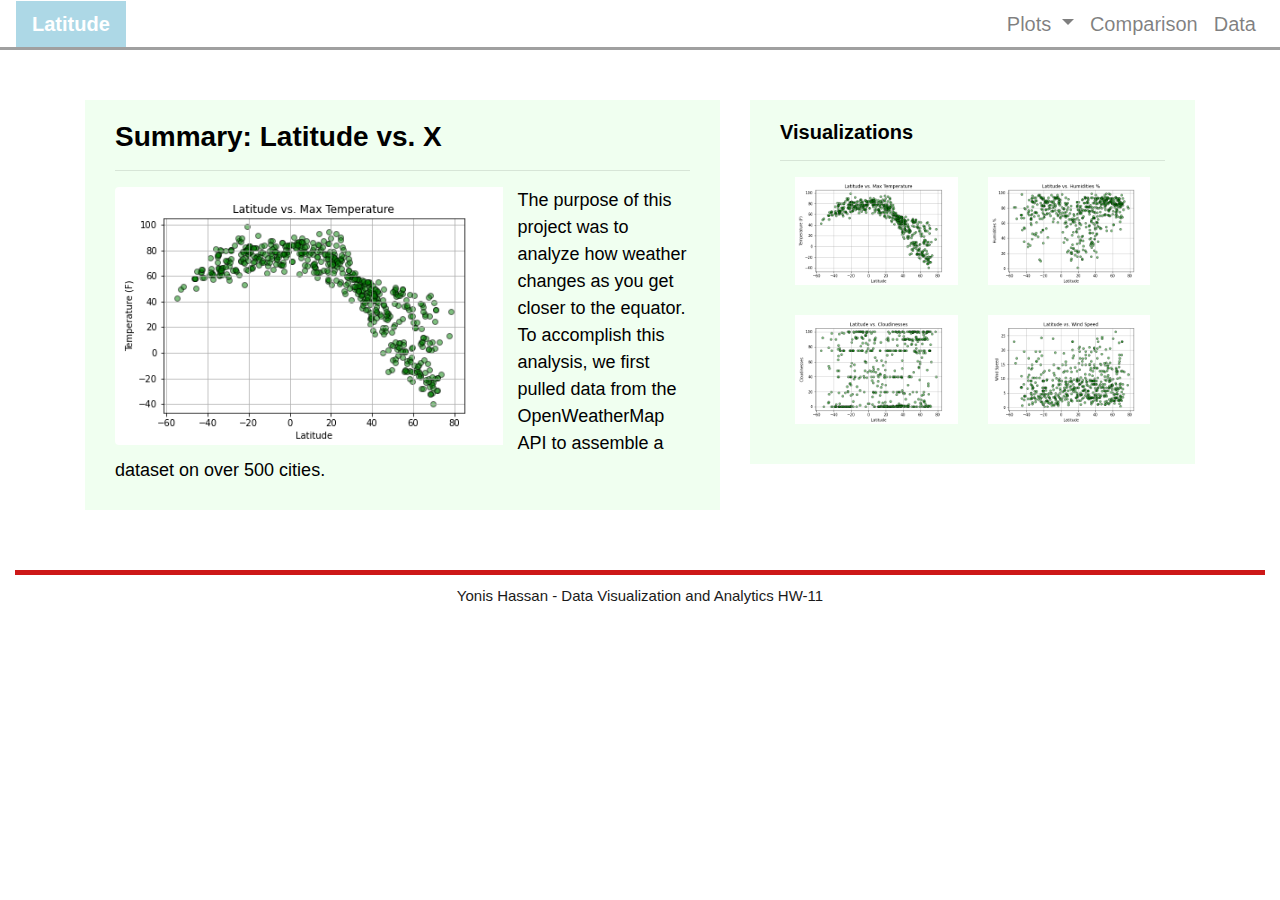
<file: index.html>
<!DOCTYPE html>
<html>

<head>
  <meta charset="utf-8" />
  <title>Weather Dashboard</title>
  <link rel="stylesheet" href="https://stackpath.bootstrapcdn.com/bootstrap/4.3.1/css/bootstrap.min.css" integrity="sha384-ggOyR0iXCbMQv3Xipma34MD+dH/1fQ784/j6cY/iJTQUOhcWr7x9JvoRxT2MZw1T" crossorigin="anonymous">
  <link rel="stylesheet" href="style.css">
</head>

<body>

 <!-- Bootstrap JaveScript online resource  -->
  <script src="https://code.jquery.com/jquery-3.2.1.slim.min.js" integrity="sha384-KJ3o2DKtIkvYIK3UENzmM7KCkRr/rE9/Qpg6aAZGJwFDMVNA/GpGFF93hXpG5KkN"
    crossorigin="anonymous"></script>
  <script src="https://cdnjs.cloudflare.com/ajax/libs/popper.js/1.12.9/umd/popper.min.js" integrity="sha384-ApNbgh9B+Y1QKtv3Rn7W3mgPxhU9K/ScQsAP7hUibX39j7fakFPskvXusvfa0b4Q"
    crossorigin="anonymous"></script>
  <script src="https://maxcdn.bootstrapcdn.com/bootstrap/4.0.0/js/bootstrap.min.js" integrity="sha384-JZR6Spejh4U02d8jOt6vLEHfe/JQGiRRSQQxSfFWpi1MquVdAyjUar5+76PVCmYl"
    crossorigin="anonymous"></script>

<!-- Navigation Section -->
      <div class="navigation">
        <nav class="navbar navbar-expand-lg navbar-light">
          <a class="navbar-brand" style="background-color: lightblue;" href="index.html">Latitude</a>
          <button class="navbar-toggler  border border-white" type="button" data-toggle="collapse"
            data-target="#navbarNavDropdown" aria-controls="navbarNavDropdown" aria-expanded="false"
            aria-label="Toggle navigation">
            <span class="navbar-toggler-icon"></span>
          </button>
          <div class="collapse navbar-collapse" id="navbarNavDropdown">
            <ul class="navbar-nav ml-auto">
              <li class="nav-item dropdown">
                <a class="nav-link dropdown-toggle" href="#" id="navbarDropdownMenuLink" data-toggle="dropdown"
                  aria-haspopup="true" aria-expanded="false">
                  Plots
                </a>
                <div class="dropdown-menu" aria-labelledby="navbarDropdownMenuLink">
                  <a class="dropdown-item" href="html/max_temp.html">Max Temperature</a>
                  <a class="dropdown-item" href="html/humidity.html">Humidity</a>
                  <a class="dropdown-item" href="html/cloudiness.html">Cloudiness</a>
                  <a class="dropdown-item" href="html/wind_speed.html">Wind Speed</a>
                </div>
              </li>
              <li class="nav-item">
                <a class="nav-link" href="/html/comparisons.html">Comparison</a>
              </li>
              <li class="nav-item">
                <a class="nav-link" href="html/data.html">Data</a>
              </li>
            </ul>
          </div>
        </nav>
      </div>


  <!-- Page Section -->
  <div class="container">
    <div class="row">
      <div class="col-xl-7 col-lg-12">

        <!-- Left box  -->
        <div class="box">
          <h3 class="title">Summary: Latitude vs. X</h3>
          <hr>
          <img src="Img/Lat_Vs_Max_Temp.png" class="vizualization rounded float-left" alt=" Latitude Vs Max Temperature">
          <p>The purpose of this project was to analyze how weather changes as you get closer to the equator. To
            accomplish this analysis, we first pulled data from the OpenWeatherMap API to assemble a dataset on over
            500 cities.</p>
        </div>
      </div>

  <!-- Visualization Box -->

      <div class="col-xl-5 col-lg-12">
        <div class="box">
          <h5 class="title">Visualizations</h5>
          <hr>
          <div class="container">
            <div class="row" style="padding-bottom: 30px;">
              <div class="col-6">
                <a href="html/max_temp.html">
                  <img class="panel" src="Img/Lat_Vs_Max_Temp.png" alt="Lat Vs Max Temperature img">
                </a>
              </div>
              <div class="col-6">
                <a href="html/humidity.html">
                  <img class="panel" src="Img/Lat_Vs_Humidities.png" alt=" Lat Vs Humidity img">
                </a>
              </div>
            </div>

            <div class="row" style="padding-bottom: 30px;">
              <div class="col-6">
                <a href="html/cloudiness.html">
                  <img class="panel" src="Img/Lat_Vs_Cloudinesses.png" alt=" Lat Vs Cloudiness img">
                </a>
              </div>
              <div class="col-6">
                <a href="html/wind_speed.html">
                  <img class="panel" src="Img/Lat_Vs_Wind Speed.png" alt="Lat Vs Wind Speed img">
                </a>
              </div>
            </div>
          </div>
        </div>
      </div>
    </div>
  </div>



<!-- footer -->
<div class="col-sm">
  <footer>
  <div class="footer"> Yonis Hassan - Data Visualization and Analytics HW-11 </div>
</div>
</footer>
</body>

</html>
</file>
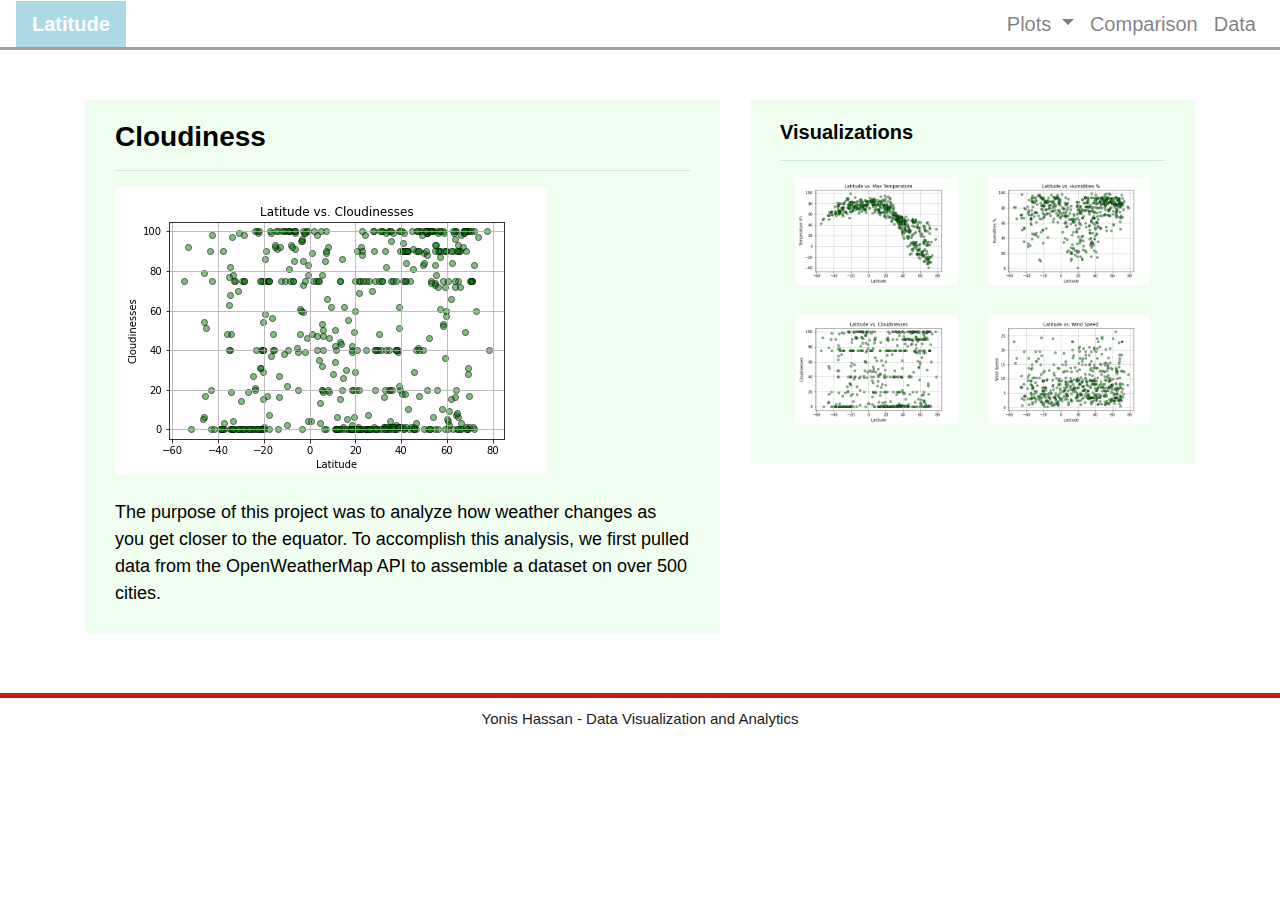
<file: html/cloudiness.html>
<!DOCTYPE html>
<html>

<head>
  <meta charset="utf-8" />
  <title>Weather Dashboard</title>
  <link rel="stylesheet" href="https://stackpath.bootstrapcdn.com/bootstrap/4.3.1/css/bootstrap.min.css"
    integrity="sha384-ggOyR0iXCbMQv3Xipma34MD+dH/1fQ784/j6cY/iJTQUOhcWr7x9JvoRxT2MZw1T" crossorigin="anonymous">
  <link rel="stylesheet" href="../style.css">
</head>

<body>

  <!-- Bootstrap JaveScript online resource  -->
  <script src="https://code.jquery.com/jquery-3.2.1.slim.min.js"
    integrity="sha384-KJ3o2DKtIkvYIK3UENzmM7KCkRr/rE9/Qpg6aAZGJwFDMVNA/GpGFF93hXpG5KkN"
    crossorigin="anonymous"></script>
  <script src="https://cdnjs.cloudflare.com/ajax/libs/popper.js/1.12.9/umd/popper.min.js"
    integrity="sha384-ApNbgh9B+Y1QKtv3Rn7W3mgPxhU9K/ScQsAP7hUibX39j7fakFPskvXusvfa0b4Q"
    crossorigin="anonymous"></script>
  <script src="https://maxcdn.bootstrapcdn.com/bootstrap/4.0.0/js/bootstrap.min.js"
    integrity="sha384-JZR6Spejh4U02d8jOt6vLEHfe/JQGiRRSQQxSfFWpi1MquVdAyjUar5+76PVCmYl"
    crossorigin="anonymous"></script>

  <!-- Navigation Section -->
  <div class="navigation">
    <nav class="navbar navbar-expand-lg navbar-light">
      <a class="navbar-brand" style="background-color: lightblue;" href="../index.html">Latitude</a>
      <button class="navbar-toggler  border border-white" type="button" data-toggle="collapse"
        data-target="#navbarNavDropdown" aria-controls="navbarNavDropdown" aria-expanded="false"
        aria-label="Toggle navigation">
        <span class="navbar-toggler-icon"></span>
      </button>
      <div class="collapse navbar-collapse" id="navbarNavDropdown">
        <ul class="navbar-nav ml-auto">
          <li class="nav-item dropdown">
            <a class="nav-link dropdown-toggle" href="#" id="navbarDropdownMenuLink" data-toggle="dropdown"
              aria-haspopup="true" aria-expanded="false">
              Plots
            </a>
            <div class="dropdown-menu" aria-labelledby="navbarDropdownMenuLink">
              <a class="dropdown-item" href="max_temp.html">Max Temperature</a>
              <a class="dropdown-item" href="humidity.html">Humidity</a>
              <a class="dropdown-item" href="cloudiness.html">Cloudiness</a>
              <a class="dropdown-item" href="wind_speed.html">Wind Speed</a>
            </div>
          </li>
          <li class="nav-item">
            <a class="nav-link" href="comparisons.html">Comparison</a>
          </li>
          <li class="nav-item">
            <a class="nav-link" href="data.html">Data</a>
          </li>
        </ul>
      </div>
    </nav>
  </div>

<!-- Page Section -->
<div class="container">
  <div class="row">
    <div class="col-lg-7 col-md-12">

<!-- Main Box  -->
      <div class="box">
        <h3 class="title">Cloudiness</h3>
        <hr/>
        <figure class="figure">
          <img src="../Img/Lat_Vs_Cloudinesses.png" class="figure-img img-fluid rounded" alt="Cloudiness Graph"/>
        </figure>  
          <p>The purpose of this project was to analyze how weather changes as you get closer to the equator. To
          accomplish this analysis, we first pulled data from the OpenWeatherMap API to assemble a dataset on over
          500 cities.
        </p>
      </div>
    </div> 
    


<!--  Small Box gride -->
    <div class="col-lg-5 col-md-12">
      <div class="box">
        <h5 class="title">Visualizations</h5>
        <hr>
        <div class="container">
          <div class="row" style="padding-bottom: 30px;">
            <div class="col-6">
              <a href="max_temp.html">
                <img class="panel" src="../Img/Lat_Vs_Max_Temp.png" alt="Lat Vs Max Temperature img">
              </a>
            </div>
            <div class="col-6">
              <a href="humidity.html">
                <img class="panel" src="../Img/Lat_Vs_Humidities.png" alt=" Lat Vs Humidity img">
              </a>
            </div>
          </div>

          <div class="row" style="padding-bottom: 30px;">
            <div class="col-6">
              <a href="cloudiness.html">
                <img class="panel" src="../Img/Lat_Vs_Cloudinesses.png" alt=" Lat Vs Cloudiness img">
              </a>
            </div>
            <div class="col-6">
              <a href="wind_speed.html">
                <img class="panel" src="../Img/Lat_Vs_Wind Speed.png" alt="Lat Vs Wind Speed img">
              </a>
            </div>
          </div>

          
        </div>
      </div>
    </div>

  </div>
</div>  





<!-- Foot note -->

  <footer>
    <div class="footer"> Yonis Hassan - Data Visualization and Analytics </div>
  </footer>

  </body>
  
  </html>
</file>
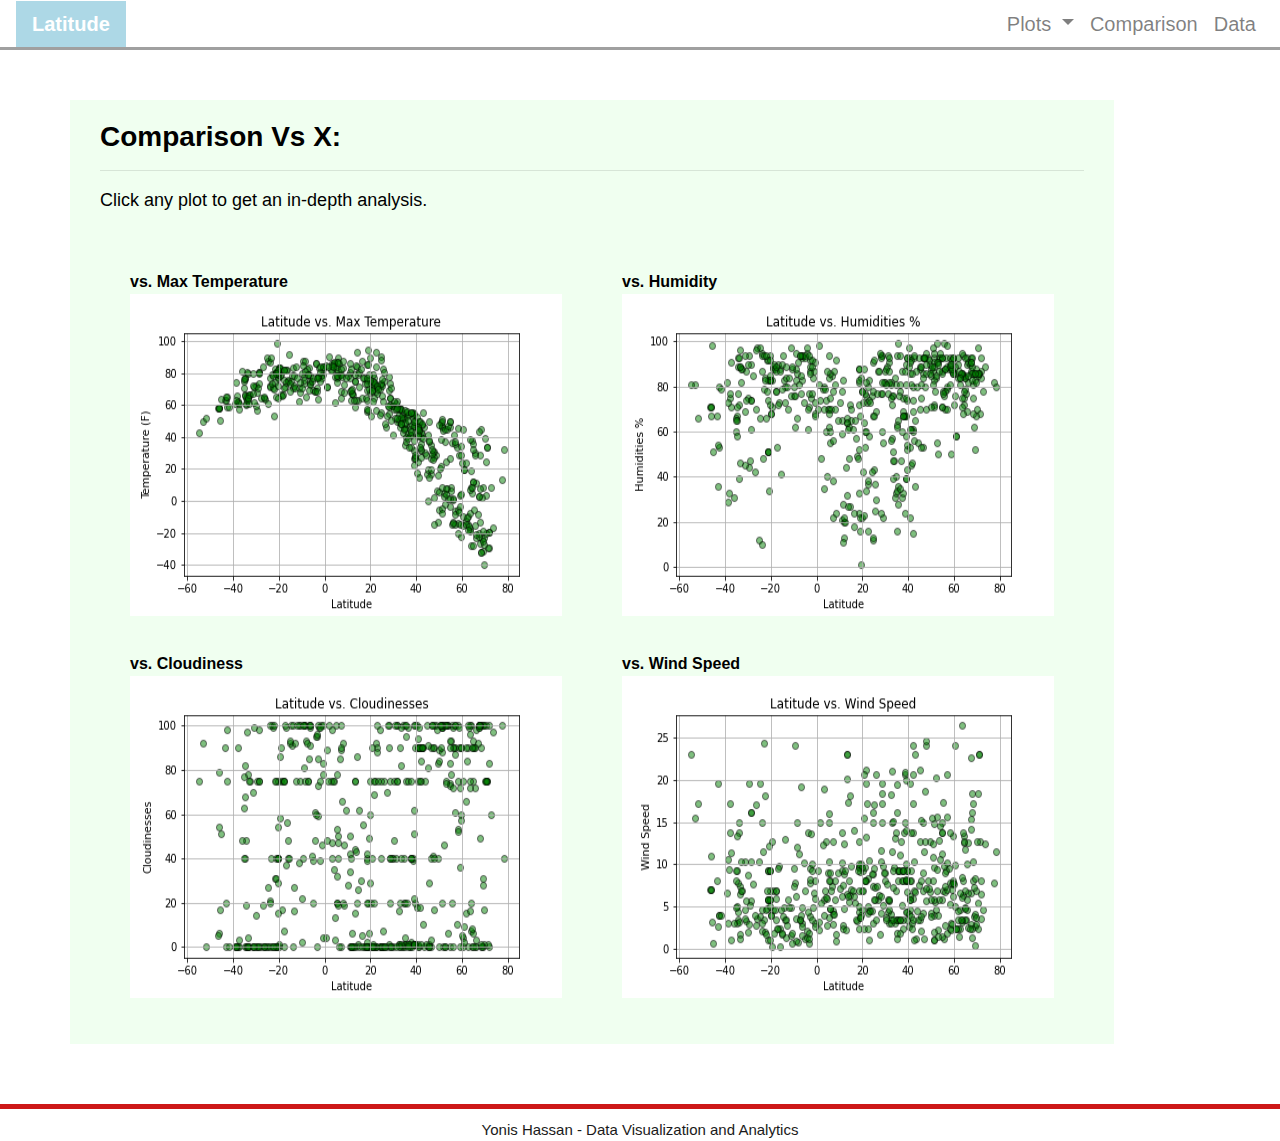
<file: html/comparisons.html>
<!DOCTYPE html>
<html>

<head>
  <meta charset="utf-8" />
  <title>Weather Dashboard</title>
  <link rel="stylesheet" href="https://stackpath.bootstrapcdn.com/bootstrap/4.3.1/css/bootstrap.min.css"
    integrity="sha384-ggOyR0iXCbMQv3Xipma34MD+dH/1fQ784/j6cY/iJTQUOhcWr7x9JvoRxT2MZw1T" crossorigin="anonymous">
  <link rel="stylesheet" href="../style.css">
</head>

<body>

  <!-- Bootstrap JaveScript online resource  -->
  <script src="https://code.jquery.com/jquery-3.2.1.slim.min.js"
    integrity="sha384-KJ3o2DKtIkvYIK3UENzmM7KCkRr/rE9/Qpg6aAZGJwFDMVNA/GpGFF93hXpG5KkN"
    crossorigin="anonymous"></script>
  <script src="https://cdnjs.cloudflare.com/ajax/libs/popper.js/1.12.9/umd/popper.min.js"
    integrity="sha384-ApNbgh9B+Y1QKtv3Rn7W3mgPxhU9K/ScQsAP7hUibX39j7fakFPskvXusvfa0b4Q"
    crossorigin="anonymous"></script>
  <script src="https://maxcdn.bootstrapcdn.com/bootstrap/4.0.0/js/bootstrap.min.js"
    integrity="sha384-JZR6Spejh4U02d8jOt6vLEHfe/JQGiRRSQQxSfFWpi1MquVdAyjUar5+76PVCmYl"
    crossorigin="anonymous"></script>

  <!-- Navigation Section -->
  <div class="navigation">
    <nav class="navbar navbar-expand-lg navbar-light">
      <a class="navbar-brand" style="background-color: lightblue;" href="../index.html">Latitude</a>
      <button class="navbar-toggler  border border-white" type="button" data-toggle="collapse"
        data-target="#navbarNavDropdown" aria-controls="navbarNavDropdown" aria-expanded="false"
        aria-label="Toggle navigation">
        <span class="navbar-toggler-icon"></span>
      </button>
      <div class="collapse navbar-collapse" id="navbarNavDropdown">
        <ul class="navbar-nav ml-auto">
          <li class="nav-item dropdown">
            <a class="nav-link dropdown-toggle" href="#" id="navbarDropdownMenuLink" data-toggle="dropdown"
              aria-haspopup="true" aria-expanded="false">
              Plots
            </a>
            <div class="dropdown-menu" aria-labelledby="navbarDropdownMenuLink">
              <a class="dropdown-item" href="max_temp.html">Max Temperature</a>
              <a class="dropdown-item" href="humidity.html">Humidity</a>
              <a class="dropdown-item" href="cloudiness.html">Cloudiness</a>
              <a class="dropdown-item" href="wind_speed.html">Wind Speed</a>
            </div>
          </li>
          <li class="nav-item">
            <a class="nav-link" href="comparisons.html">Comparison</a>
          </li>
          <li class="nav-item">
            <a class="nav-link" href="data.html">Data</a>
          </li>
        </ul>
      </div>
    </nav>
  </div

 <!--  -->
<!-- Page section  -->
<div class="container">
    <div class="row">
        <div>
            <!-- Left box  -->
            <div class="box">
                <h3 class="title">Comparison Vs X:</h3>
                <hr>
                <p>Click any plot to get an in-depth analysis.</p>

                <div class="container" style="padding-bottom: 40px;">
                    <div class="row">
                        <div class="col-lg-6" style="padding: 30px;">
                            <div class="title">vs. Max Temperature</div>
                            <a href="max_temp.html">
                                <img class="panel" src="../Img/Lat_Vs_Max_Temp.png" alt="Max Temperature Image">
                            </a>
                        </div>
                        <div class="col-lg-6" style="padding: 30px;">
                            <div class="title">vs. Humidity</div>
                            <a href="humidity.html">
                                <img class="panel" src="../Img/Lat_Vs_Humidities.png" alt="Humidity Graph">
                            </a>
                        </div>
                    </div>

                    <div class="row">
                        <div class="col-lg-6" style="padding: 30px;">
                            <div class="title">vs. Cloudiness</div>
                            <a href="cloudiness.html">
                                <img class="panel" src="../Img/Lat_Vs_Cloudinesses.png" alt="Cloudiness Graph">
                            </a>

                        </div>
                        <div class="col-lg-6" style="padding: 30px;">
                            <div class="title">vs. Wind Speed</div>
                            <a href="wind_speed.html">
                                <img class="panel" src="../Img/Lat_Vs_Wind Speed.png" alt="Wind Speed Graph">
                            </a>
                        </div>
                    </div>
                </div>
            </div>
        </div>
    </div>
</div> 




<!-- Foot note -->

<footer>
  <div class="footer"> Yonis Hassan - Data Visualization and Analytics </div>
</footer>

</body>

</html>
</file>
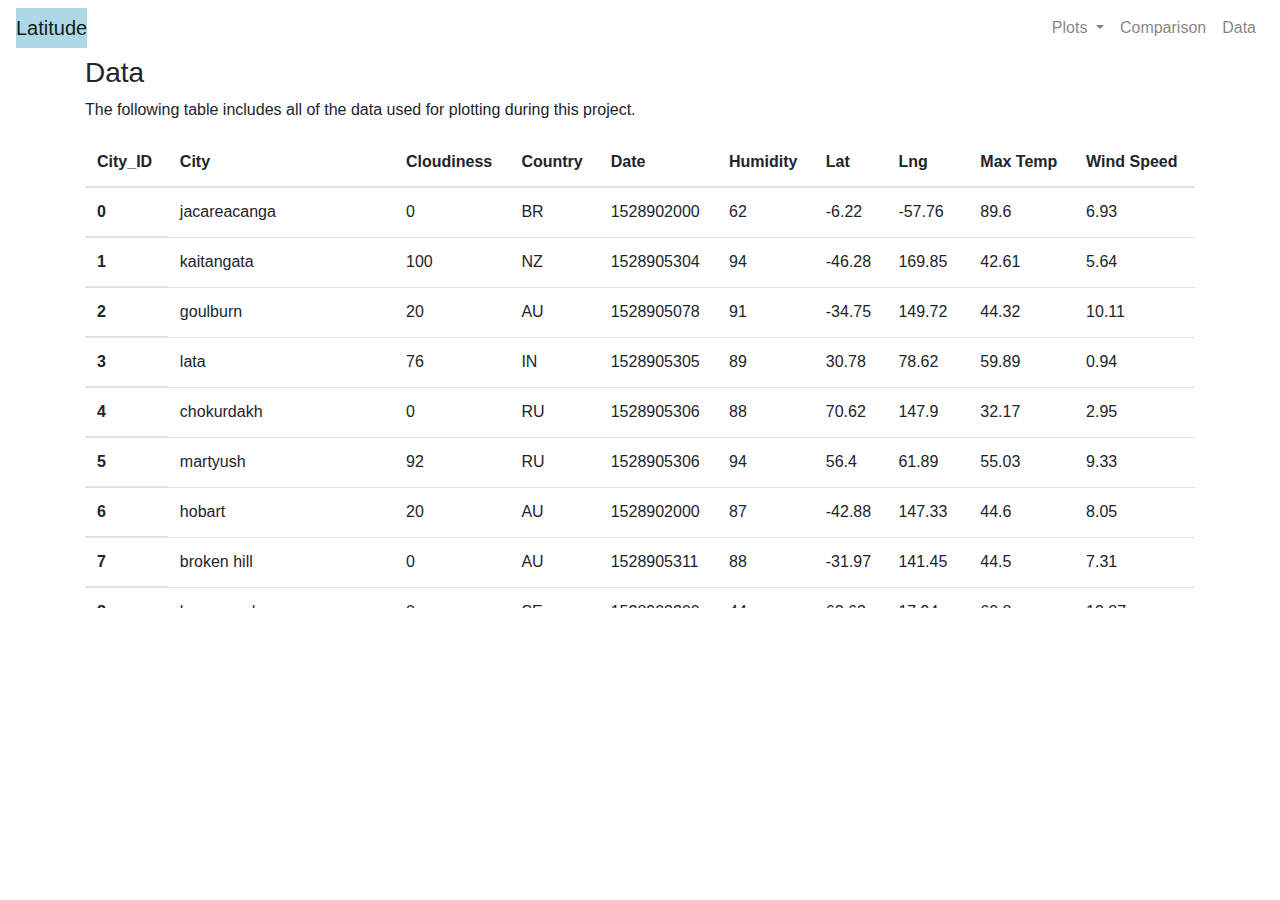
<file: html/data.html>
<!DOCTYPE html>
<html>

<head>
  <meta charset="utf-8" />
  <title>Weather Dashboard</title>
  <link rel="stylesheet" href="https://stackpath.bootstrapcdn.com/bootstrap/4.3.1/css/bootstrap.min.css"
    integrity="sha384-ggOyR0iXCbMQv3Xipma34MD+dH/1fQ784/j6cY/iJTQUOhcWr7x9JvoRxT2MZw1T" crossorigin="anonymous">
</head>

<body>

  <!-- Bootstrap JaveScript online resource  -->
  <script src="https://code.jquery.com/jquery-3.2.1.slim.min.js"
    integrity="sha384-KJ3o2DKtIkvYIK3UENzmM7KCkRr/rE9/Qpg6aAZGJwFDMVNA/GpGFF93hXpG5KkN"
    crossorigin="anonymous"></script>
  <script src="https://cdnjs.cloudflare.com/ajax/libs/popper.js/1.12.9/umd/popper.min.js"
    integrity="sha384-ApNbgh9B+Y1QKtv3Rn7W3mgPxhU9K/ScQsAP7hUibX39j7fakFPskvXusvfa0b4Q"
    crossorigin="anonymous"></script>
  <script src="https://maxcdn.bootstrapcdn.com/bootstrap/4.0.0/js/bootstrap.min.js"
    integrity="sha384-JZR6Spejh4U02d8jOt6vLEHfe/JQGiRRSQQxSfFWpi1MquVdAyjUar5+76PVCmYl"
    crossorigin="anonymous"></script>

  <!-- Navigation Section -->
  <div class="navigation">
    <nav class="navbar navbar-expand-lg navbar-light">
      <a class="navbar-brand" style="background-color: lightblue;" href="../index.html">Latitude</a>
      <button class="navbar-toggler  border border-white" type="button" data-toggle="collapse"
        data-target="#navbarNavDropdown" aria-controls="navbarNavDropdown" aria-expanded="false"
        aria-label="Toggle navigation">
        <span class="navbar-toggler-icon"></span>
      </button>
      <div class="collapse navbar-collapse" id="navbarNavDropdown">
        <ul class="navbar-nav ml-auto">
          <li class="nav-item dropdown">
            <a class="nav-link dropdown-toggle" href="#" id="navbarDropdownMenuLink" data-toggle="dropdown"
              aria-haspopup="true" aria-expanded="false">
              Plots
            </a>
            <div class="dropdown-menu" aria-labelledby="navbarDropdownMenuLink">
              <a class="dropdown-item" href="max_temp.html">Max Temperature</a>
              <a class="dropdown-item" href="humidity.html">Humidity</a>
              <a class="dropdown-item" href="cloudiness.html">Cloudiness</a>
              <a class="dropdown-item" href="wind_speed.html">Wind Speed</a>
            </div>
          </li>
          <li class="nav-item">
            <a class="nav-link" href="comparisons.html">Comparison</a>
          </li>
          <li class="nav-item">
            <a class="nav-link" href="data.html">Data</a>
          </li>
        </ul>
      </div>
    </nav>
  </div>


<!-- used pandas df to create the html tb -->
<div class="container">
  <div class="box">
    <h3 class="title">Data</h3>
    <p>The following table includes all of the data used for plotting during this project.</p>
    <div class="table-responsive" style="overflow-x:auto; overflow-y:auto; max-height:470px; max-width: auto;">
      <table class="table table-striped">
        <thead>
        <thead>
          <tr style="text-align: center;">
          <tr>
            <th>City_ID</th>
            <th>City</th>
            <th>Cloudiness</th>
            <th>Country</th>
            <th>Date</th>
            <th>Humidity</th>
            <th>Lat</th>
            <th>Lng</th>
            <th>Max Temp</th>
            <th>Wind Speed</th>
          <tr>
            <th>0</th>
            <td>jacareacanga</td>
            <td>0</td>
            <td>BR</td>
            <td>1528902000</td>
            <td>62</td>
            <td>-6.22</td>
            <td>-57.76</td>
            <td>89.6</td>
            <td>6.93</td>
          </tr>
          <tr>
            <th>1</th>
            <td>kaitangata</td>
            <td>100</td>
            <td>NZ</td>
            <td>1528905304</td>
            <td>94</td>
            <td>-46.28</td>
            <td>169.85</td>
            <td>42.61</td>
            <td>5.64</td>
          </tr>
          <tr>
            <th>2</th>
            <td>goulburn</td>
            <td>20</td>
            <td>AU</td>
            <td>1528905078</td>
            <td>91</td>
            <td>-34.75</td>
            <td>149.72</td>
            <td>44.32</td>
            <td>10.11</td>
          </tr>
          <tr>
            <th>3</th>
            <td>lata</td>
            <td>76</td>
            <td>IN</td>
            <td>1528905305</td>
            <td>89</td>
            <td>30.78</td>
            <td>78.62</td>
            <td>59.89</td>
            <td>0.94</td>
          </tr>
          <tr>
            <th>4</th>
            <td>chokurdakh</td>
            <td>0</td>
            <td>RU</td>
            <td>1528905306</td>
            <td>88</td>
            <td>70.62</td>
            <td>147.9</td>
            <td>32.17</td>
            <td>2.95</td>
          </tr>
          <tr>
            <th>5</th>
            <td>martyush</td>
            <td>92</td>
            <td>RU</td>
            <td>1528905306</td>
            <td>94</td>
            <td>56.4</td>
            <td>61.89</td>
            <td>55.03</td>
            <td>9.33</td>
          </tr>
          <tr>
            <th>6</th>
            <td>hobart</td>
            <td>20</td>
            <td>AU</td>
            <td>1528902000</td>
            <td>87</td>
            <td>-42.88</td>
            <td>147.33</td>
            <td>44.6</td>
            <td>8.05</td>
          </tr>
          <tr>
            <th>7</th>
            <td>broken hill</td>
            <td>0</td>
            <td>AU</td>
            <td>1528905311</td>
            <td>88</td>
            <td>-31.97</td>
            <td>141.45</td>
            <td>44.5</td>
            <td>7.31</td>
          </tr>
          <tr>
            <th>8</th>
            <td>harnosand</td>
            <td>0</td>
            <td>SE</td>
            <td>1528903200</td>
            <td>44</td>
            <td>62.63</td>
            <td>17.94</td>
            <td>60.8</td>
            <td>13.87</td>
          </tr>
          <tr>
            <th>9</th>
            <td>tuatapere</td>
            <td>0</td>
            <td>NZ</td>
            <td>1528905312</td>
            <td>100</td>
            <td>-46.13</td>
            <td>167.69</td>
            <td>38.92</td>
            <td>3.4</td>
          </tr>
          <tr>
            <th>10</th>
            <td>puerto ayora</td>
            <td>90</td>
            <td>EC</td>
            <td>1528902000</td>
            <td>69</td>
            <td>-0.74</td>
            <td>-90.35</td>
            <td>77.0</td>
            <td>13.87</td>
          </tr>
          <tr>
            <th>11</th>
            <td>havre-saint-pierre</td>
            <td>75</td>
            <td>CA</td>
            <td>1528902000</td>
            <td>58</td>
            <td>50.23</td>
            <td>-63.6</td>
            <td>53.6</td>
            <td>19.46</td>
          </tr>
          <tr>
            <th>12</th>
            <td>punta arenas</td>
            <td>0</td>
            <td>CL</td>
            <td>1528902000</td>
            <td>100</td>
            <td>-53.16</td>
            <td>-70.91</td>
            <td>35.6</td>
            <td>9.17</td>
          </tr>
          <tr>
            <th>13</th>
            <td>tasiilaq</td>
            <td>75</td>
            <td>GL</td>
            <td>1528901400</td>
            <td>60</td>
            <td>65.61</td>
            <td>-37.64</td>
            <td>39.2</td>
            <td>2.24</td>
          </tr>
          <tr>
            <th>14</th>
            <td>chapais</td>
            <td>40</td>
            <td>CA</td>
            <td>1528902000</td>
            <td>38</td>
            <td>49.78</td>
            <td>-74.86</td>
            <td>59.0</td>
            <td>10.29</td>
          </tr>
          <tr>
            <th>15</th>
            <td>avarua</td>
            <td>40</td>
            <td>CK</td>
            <td>1528902000</td>
            <td>56</td>
            <td>-21.21</td>
            <td>-159.78</td>
            <td>73.4</td>
            <td>10.29</td>
          </tr>
          <tr>
            <th>16</th>
            <td>hofn</td>
            <td>75</td>
            <td>IS</td>
            <td>1528902000</td>
            <td>87</td>
            <td>64.25</td>
            <td>-15.21</td>
            <td>51.8</td>
            <td>8.05</td>
          </tr>
          <tr>
            <th>17</th>
            <td>yukamenskoye</td>
            <td>92</td>
            <td>RU</td>
            <td>1528905315</td>
            <td>98</td>
            <td>57.89</td>
            <td>52.24</td>
            <td>56.65</td>
            <td>10.22</td>
          </tr>
          <tr>
            <th>18</th>
            <td>khandbari</td>
            <td>80</td>
            <td>NP</td>
            <td>1528905315</td>
            <td>67</td>
            <td>27.38</td>
            <td>87.21</td>
            <td>44.59</td>
            <td>1.39</td>
          </tr>
          <tr>
            <th>19</th>
            <td>bethel</td>
            <td>1</td>
            <td>US</td>
            <td>1528901580</td>
            <td>93</td>
            <td>60.79</td>
            <td>-161.76</td>
            <td>44.6</td>
            <td>8.05</td>
          </tr>
          <tr>
            <th>20</th>
            <td>ushuaia</td>
            <td>75</td>
            <td>AR</td>
            <td>1528902000</td>
            <td>64</td>
            <td>-54.81</td>
            <td>-68.31</td>
            <td>41.0</td>
            <td>3.36</td>
          </tr>
          <tr>
            <th>21</th>
            <td>east london</td>
            <td>0</td>
            <td>ZA</td>
            <td>1528902000</td>
            <td>37</td>
            <td>-33.02</td>
            <td>27.91</td>
            <td>69.8</td>
            <td>5.82</td>
          </tr>
          <tr>
            <th>22</th>
            <td>bluff</td>
            <td>76</td>
            <td>AU</td>
            <td>1528905321</td>
            <td>76</td>
            <td>-23.58</td>
            <td>149.07</td>
            <td>61.96</td>
            <td>4.74</td>
          </tr>
          <tr>
            <th>23</th>
            <td>mount isa</td>
            <td>75</td>
            <td>AU</td>
            <td>1528902000</td>
            <td>100</td>
            <td>-20.73</td>
            <td>139.49</td>
            <td>64.4</td>
            <td>3.29</td>
          </tr>
          <tr>
            <th>24</th>
            <td>pevek</td>
            <td>0</td>
            <td>RU</td>
            <td>1528905321</td>
            <td>71</td>
            <td>69.7</td>
            <td>170.27</td>
            <td>36.94</td>
            <td>6.98</td>
          </tr>
          <tr>
            <th>25</th>
            <td>gao</td>
            <td>24</td>
            <td>ML</td>
            <td>1528905321</td>
            <td>16</td>
            <td>16.28</td>
            <td>-0.04</td>
            <td>110.02</td>
            <td>4.97</td>
          </tr>
          <tr>
            <th>26</th>
            <td>cabo san lucas</td>
            <td>75</td>
            <td>MX</td>
            <td>1528901160</td>
            <td>74</td>
            <td>22.89</td>
            <td>-109.91</td>
            <td>84.2</td>
            <td>10.29</td>
          </tr>
          <tr>
            <th>27</th>
            <td>sao filipe</td>
            <td>0</td>
            <td>CV</td>
            <td>1528905323</td>
            <td>88</td>
            <td>14.9</td>
            <td>-24.5</td>
            <td>75.73</td>
            <td>13.02</td>
          </tr>
          <tr>
            <th>28</th>
            <td>tiksi</td>
            <td>44</td>
            <td>RU</td>
            <td>1528905298</td>
            <td>58</td>
            <td>71.64</td>
            <td>128.87</td>
            <td>57.73</td>
            <td>10.11</td>
          </tr>
          <tr>
            <th>29</th>
            <td>busselton</td>
            <td>92</td>
            <td>AU</td>
            <td>1528905323</td>
            <td>100</td>
            <td>-33.64</td>
            <td>115.35</td>
            <td>60.43</td>
            <td>10.56</td>
          </tr>
          <tr>
            <th>30</th>
            <td>alofi</td>
            <td>76</td>
            <td>NU</td>
            <td>1528902000</td>
            <td>88</td>
            <td>-19.06</td>
            <td>-169.92</td>
            <td>71.6</td>
            <td>3.36</td>
          </tr>
          <tr>
            <th>31</th>
            <td>ola</td>
            <td>75</td>
            <td>RU</td>
            <td>1528902000</td>
            <td>100</td>
            <td>59.58</td>
            <td>151.3</td>
            <td>42.8</td>
            <td>7.76</td>
          </tr>
          <tr>
            <th>32</th>
            <td>atar</td>
            <td>20</td>
            <td>MR</td>
            <td>1528902000</td>
            <td>19</td>
            <td>20.52</td>
            <td>-13.05</td>
            <td>91.4</td>
            <td>9.17</td>
          </tr>
          <tr>
            <th>33</th>
            <td>rikitea</td>
            <td>0</td>
            <td>PF</td>
            <td>1528905325</td>
            <td>100</td>
            <td>-23.12</td>
            <td>-134.97</td>
            <td>73.57</td>
            <td>8.66</td>
          </tr>
          <tr>
            <th>34</th>
            <td>hermanus</td>
            <td>0</td>
            <td>ZA</td>
            <td>1528905325</td>
            <td>24</td>
            <td>-34.42</td>
            <td>19.24</td>
            <td>77.17</td>
            <td>8.66</td>
          </tr>
          <tr>
            <th>35</th>
            <td>ponta delgada</td>
            <td>75</td>
            <td>PT</td>
            <td>1528903800</td>
            <td>88</td>
            <td>37.73</td>
            <td>-25.67</td>
            <td>71.6</td>
            <td>12.75</td>
          </tr>
          <tr>
            <th>36</th>
            <td>bambari</td>
            <td>24</td>
            <td>CF</td>
            <td>1528905326</td>
            <td>84</td>
            <td>5.77</td>
            <td>20.68</td>
            <td>81.85</td>
            <td>7.65</td>
          </tr>
          <tr>
            <th>37</th>
            <td>cap malheureux</td>
            <td>75</td>
            <td>MU</td>
            <td>1528902000</td>
            <td>69</td>
            <td>-19.98</td>
            <td>57.61</td>
            <td>75.2</td>
            <td>14.99</td>
          </tr>
          <tr>
            <th>38</th>
            <td>puerto escondido</td>
            <td>75</td>
            <td>MX</td>
            <td>1528901100</td>
            <td>65</td>
            <td>15.86</td>
            <td>-97.07</td>
            <td>80.6</td>
            <td>3.36</td>
          </tr>
          <tr>
            <th>39</th>
            <td>qaanaaq</td>
            <td>32</td>
            <td>GL</td>
            <td>1528905330</td>
            <td>100</td>
            <td>77.48</td>
            <td>-69.36</td>
            <td>31.45</td>
            <td>6.31</td>
          </tr>
          <tr>
            <th>40</th>
            <td>new norfolk</td>
            <td>20</td>
            <td>AU</td>
            <td>1528902000</td>
            <td>87</td>
            <td>-42.78</td>
            <td>147.06</td>
            <td>44.6</td>
            <td>8.05</td>
          </tr>
          <tr>
            <th>41</th>
            <td>najran</td>
            <td>40</td>
            <td>SA</td>
            <td>1528902000</td>
            <td>13</td>
            <td>17.54</td>
            <td>44.22</td>
            <td>98.6</td>
            <td>11.41</td>
          </tr>
          <tr>
            <th>42</th>
            <td>isla mujeres</td>
            <td>90</td>
            <td>MX</td>
            <td>1528904340</td>
            <td>100</td>
            <td>21.23</td>
            <td>-86.73</td>
            <td>75.2</td>
            <td>16.11</td>
          </tr>
          <tr>
            <th>43</th>
            <td>mar del plata</td>
            <td>0</td>
            <td>AR</td>
            <td>1528905297</td>
            <td>100</td>
            <td>-46.43</td>
            <td>-67.52</td>
            <td>32.53</td>
            <td>7.31</td>
          </tr>
          <tr>
            <th>44</th>
            <td>provideniya</td>
            <td>0</td>
            <td>RU</td>
            <td>1528905332</td>
            <td>91</td>
            <td>64.42</td>
            <td>-173.23</td>
            <td>40.63</td>
            <td>10.78</td>
          </tr>
          <tr>
            <th>45</th>
            <td>jamestown</td>
            <td>12</td>
            <td>AU</td>
            <td>1528905333</td>
            <td>88</td>
            <td>-33.21</td>
            <td>138.6</td>
            <td>43.15</td>
            <td>10.89</td>
          </tr>
          <tr>
            <th>46</th>
            <td>medicine hat</td>
            <td>20</td>
            <td>CA</td>
            <td>1528902000</td>
            <td>34</td>
            <td>50.04</td>
            <td>-110.68</td>
            <td>66.2</td>
            <td>14.99</td>
          </tr>
          <tr>
            <th>47</th>
            <td>katsuura</td>
            <td>8</td>
            <td>JP</td>
            <td>1528905334</td>
            <td>88</td>
            <td>33.93</td>
            <td>134.5</td>
            <td>62.05</td>
            <td>7.54</td>
          </tr>
          <tr>
            <th>48</th>
            <td>aklavik</td>
            <td>20</td>
            <td>CA</td>
            <td>1528902000</td>
            <td>53</td>
            <td>68.22</td>
            <td>-135.01</td>
            <td>51.8</td>
            <td>11.41</td>
          </tr>
          <tr>
            <th>49</th>
            <td>tuktoyaktuk</td>
            <td>20</td>
            <td>CA</td>
            <td>1528902000</td>
            <td>61</td>
            <td>69.44</td>
            <td>-133.03</td>
            <td>46.4</td>
            <td>6.93</td>
          </tr>
          <tr>
            <th>50</th>
            <td>kapaa</td>
            <td>90</td>
            <td>US</td>
            <td>1528901760</td>
            <td>88</td>
            <td>22.08</td>
            <td>-159.32</td>
            <td>75.2</td>
            <td>14.99</td>
          </tr>
          <tr>
            <th>51</th>
            <td>mildura</td>
            <td>0</td>
            <td>AU</td>
            <td>1528905300</td>
            <td>92</td>
            <td>-34.18</td>
            <td>142.16</td>
            <td>45.67</td>
            <td>9.66</td>
          </tr>
          <tr>
            <th>52</th>
            <td>souillac</td>
            <td>75</td>
            <td>FR</td>
            <td>1528903800</td>
            <td>49</td>
            <td>45.6</td>
            <td>-0.6</td>
            <td>73.4</td>
            <td>10.29</td>
          </tr>
          <tr>
            <th>53</th>
            <td>lorengau</td>
            <td>100</td>
            <td>PG</td>
            <td>1528905336</td>
            <td>100</td>
            <td>-2.02</td>
            <td>147.27</td>
            <td>80.59</td>
            <td>3.85</td>
          </tr>
          <tr>
            <th>54</th>
            <td>praia</td>
            <td>20</td>
            <td>BR</td>
            <td>1528902000</td>
            <td>47</td>
            <td>-20.25</td>
            <td>-43.81</td>
            <td>82.4</td>
            <td>3.36</td>
          </tr>
          <tr>
            <th>55</th>
            <td>port alfred</td>
            <td>0</td>
            <td>ZA</td>
            <td>1528905338</td>
            <td>50</td>
            <td>-33.59</td>
            <td>26.89</td>
            <td>76.54</td>
            <td>7.2</td>
          </tr>
          <tr>
            <th>56</th>
            <td>barranca</td>
            <td>0</td>
            <td>PE</td>
            <td>1528905339</td>
            <td>98</td>
            <td>-10.75</td>
            <td>-77.76</td>
            <td>61.87</td>
            <td>9.89</td>
          </tr>
          <tr>
            <th>57</th>
            <td>nome</td>
            <td>40</td>
            <td>US</td>
            <td>1528902900</td>
            <td>70</td>
            <td>30.04</td>
            <td>-94.42</td>
            <td>87.8</td>
            <td>3.36</td>
          </tr>
          <tr>
            <th>58</th>
            <td>matay</td>
            <td>0</td>
            <td>EG</td>
            <td>1528905339</td>
            <td>23</td>
            <td>28.42</td>
            <td>30.79</td>
            <td>97.69</td>
            <td>6.98</td>
          </tr>
          <tr>
            <th>59</th>
            <td>saskylakh</td>
            <td>48</td>
            <td>RU</td>
            <td>1528905339</td>
            <td>55</td>
            <td>71.97</td>
            <td>114.09</td>
            <td>59.53</td>
            <td>5.86</td>
          </tr>
          <tr>
            <th>60</th>
            <td>itarema</td>
            <td>0</td>
            <td>BR</td>
            <td>1528905340</td>
            <td>61</td>
            <td>-2.92</td>
            <td>-39.92</td>
            <td>88.33</td>
            <td>12.57</td>
          </tr>
          <tr>
            <th>61</th>
            <td>butaritari</td>
            <td>56</td>
            <td>KI</td>
            <td>1528905340</td>
            <td>100</td>
            <td>3.07</td>
            <td>172.79</td>
            <td>81.13</td>
            <td>7.31</td>
          </tr>
          <tr>
            <th>62</th>
            <td>peniche</td>
            <td>20</td>
            <td>PT</td>
            <td>1528903800</td>
            <td>64</td>
            <td>39.36</td>
            <td>-9.38</td>
            <td>75.2</td>
            <td>12.75</td>
          </tr>
          <tr>
            <th>63</th>
            <td>beloha</td>
            <td>0</td>
            <td>MG</td>
            <td>1528905340</td>
            <td>57</td>
            <td>-25.17</td>
            <td>45.06</td>
            <td>71.95</td>
            <td>16.37</td>
          </tr>
          <tr>
            <th>64</th>
            <td>anadyr</td>
            <td>0</td>
            <td>RU</td>
            <td>1528902000</td>
            <td>57</td>
            <td>64.73</td>
            <td>177.51</td>
            <td>48.2</td>
            <td>4.47</td>
          </tr>
          <tr>
            <th>65</th>
            <td>luderitz</td>
            <td>12</td>
            <td>NaN</td>
            <td>1528905342</td>
            <td>64</td>
            <td>-26.65</td>
            <td>15.16</td>
            <td>64.03</td>
            <td>17.38</td>
          </tr>
          <tr>
            <th>66</th>
            <td>rochester</td>
            <td>1</td>
            <td>US</td>
            <td>1528902960</td>
            <td>37</td>
            <td>44.02</td>
            <td>-92.46</td>
            <td>73.4</td>
            <td>6.93</td>
          </tr>
          <tr>
            <th>67</th>
            <td>bosaso</td>
            <td>0</td>
            <td>SO</td>
            <td>1528905347</td>
            <td>86</td>
            <td>11.28</td>
            <td>49.18</td>
            <td>89.77</td>
            <td>3.96</td>
          </tr>
          <tr>
            <th>68</th>
            <td>faanui</td>
            <td>0</td>
            <td>PF</td>
            <td>1528905347</td>
            <td>100</td>
            <td>-16.48</td>
            <td>-151.75</td>
            <td>79.96</td>
            <td>11.79</td>
          </tr>
          <tr>
            <th>69</th>
            <td>grindavik</td>
            <td>75</td>
            <td>IS</td>
            <td>1528902000</td>
            <td>70</td>
            <td>63.84</td>
            <td>-22.43</td>
            <td>48.2</td>
            <td>5.82</td>
          </tr>
          <tr>
            <th>70</th>
            <td>margate</td>
            <td>20</td>
            <td>AU</td>
            <td>1528902000</td>
            <td>87</td>
            <td>-43.03</td>
            <td>147.26</td>
            <td>44.6</td>
            <td>8.05</td>
          </tr>
          <tr>
            <th>71</th>
            <td>marsh harbour</td>
            <td>88</td>
            <td>BS</td>
            <td>1528905349</td>
            <td>95</td>
            <td>26.54</td>
            <td>-77.06</td>
            <td>82.39</td>
            <td>10.0</td>
          </tr>
          <tr>
            <th>72</th>
            <td>comodoro rivadavia</td>
            <td>40</td>
            <td>AR</td>
            <td>1528902000</td>
            <td>60</td>
            <td>-45.87</td>
            <td>-67.48</td>
            <td>42.8</td>
            <td>9.17</td>
          </tr>
          <tr>
            <th>73</th>
            <td>upernavik</td>
            <td>92</td>
            <td>GL</td>
            <td>1528905350</td>
            <td>100</td>
            <td>72.79</td>
            <td>-56.15</td>
            <td>29.29</td>
            <td>3.74</td>
          </tr>
          <tr>
            <th>74</th>
            <td>uige</td>
            <td>0</td>
            <td>AO</td>
            <td>1528905350</td>
            <td>29</td>
            <td>-7.61</td>
            <td>15.06</td>
            <td>86.8</td>
            <td>3.18</td>
          </tr>
          <tr>
            <th>75</th>
            <td>bredasdorp</td>
            <td>0</td>
            <td>ZA</td>
            <td>1528902000</td>
            <td>23</td>
            <td>-34.53</td>
            <td>20.04</td>
            <td>82.4</td>
            <td>5.82</td>
          </tr>
          <tr>
            <th>76</th>
            <td>bodden town</td>
            <td>40</td>
            <td>KY</td>
            <td>1528902000</td>
            <td>78</td>
            <td>19.28</td>
            <td>-81.25</td>
            <td>80.6</td>
            <td>16.11</td>
          </tr>
          <tr>
            <th>77</th>
            <td>guerrero negro</td>
            <td>44</td>
            <td>MX</td>
            <td>1528905350</td>
            <td>88</td>
            <td>27.97</td>
            <td>-114.04</td>
            <td>63.85</td>
            <td>3.74</td>
          </tr>
          <tr>
            <th>78</th>
            <td>bilma</td>
            <td>0</td>
            <td>NE</td>
            <td>1528905351</td>
            <td>12</td>
            <td>18.69</td>
            <td>12.92</td>
            <td>110.47</td>
            <td>4.63</td>
          </tr>
          <tr>
            <th>79</th>
            <td>carnarvon</td>
            <td>0</td>
            <td>ZA</td>
            <td>1528905351</td>
            <td>30</td>
            <td>-30.97</td>
            <td>22.13</td>
            <td>60.43</td>
            <td>14.25</td>
          </tr>
          <tr>
            <th>80</th>
            <td>ponta do sol</td>
            <td>12</td>
            <td>BR</td>
            <td>1528905352</td>
            <td>72</td>
            <td>-20.63</td>
            <td>-46.0</td>
            <td>78.25</td>
            <td>3.96</td>
          </tr>
          <tr>
            <th>81</th>
            <td>vila franca do campo</td>
            <td>75</td>
            <td>PT</td>
            <td>1528903800</td>
            <td>88</td>
            <td>37.72</td>
            <td>-25.43</td>
            <td>71.6</td>
            <td>12.75</td>
          </tr>
          <tr>
            <th>82</th>
            <td>puerto del rosario</td>
            <td>20</td>
            <td>ES</td>
            <td>1528903800</td>
            <td>60</td>
            <td>28.5</td>
            <td>-13.86</td>
            <td>73.4</td>
            <td>17.22</td>
          </tr>
          <tr>
            <th>83</th>
            <td>sitka</td>
            <td>20</td>
            <td>US</td>
            <td>1528905353</td>
            <td>92</td>
            <td>37.17</td>
            <td>-99.65</td>
            <td>74.02</td>
            <td>5.97</td>
          </tr>
          <tr>
            <th>84</th>
            <td>camacha</td>
            <td>75</td>
            <td>PT</td>
            <td>1528903800</td>
            <td>72</td>
            <td>33.08</td>
            <td>-16.33</td>
            <td>68.0</td>
            <td>16.11</td>
          </tr>
          <tr>
            <th>85</th>
            <td>saint-philippe</td>
            <td>1</td>
            <td>CA</td>
            <td>1528902900</td>
            <td>54</td>
            <td>45.36</td>
            <td>-73.48</td>
            <td>78.8</td>
            <td>11.41</td>
          </tr>
          <tr>
            <th>86</th>
            <td>port blair</td>
            <td>92</td>
            <td>IN</td>
            <td>1528905357</td>
            <td>97</td>
            <td>11.67</td>
            <td>92.75</td>
            <td>84.37</td>
            <td>25.1</td>
          </tr>
          <tr>
            <th>87</th>
            <td>albany</td>
            <td>90</td>
            <td>US</td>
            <td>1528903860</td>
            <td>68</td>
            <td>42.65</td>
            <td>-73.75</td>
            <td>69.8</td>
            <td>3.36</td>
          </tr>
          <tr>
            <th>88</th>
            <td>barrow</td>
            <td>88</td>
            <td>AR</td>
            <td>1528905182</td>
            <td>72</td>
            <td>-38.31</td>
            <td>-60.23</td>
            <td>50.26</td>
            <td>8.21</td>
          </tr>
          <tr>
            <th>89</th>
            <td>qorveh</td>
            <td>92</td>
            <td>IR</td>
            <td>1528905357</td>
            <td>22</td>
            <td>35.17</td>
            <td>47.8</td>
            <td>76.72</td>
            <td>3.18</td>
          </tr>
          <tr>
            <th>90</th>
            <td>san jeronimo</td>
            <td>90</td>
            <td>PE</td>
            <td>1528902000</td>
            <td>81</td>
            <td>-13.65</td>
            <td>-73.37</td>
            <td>46.4</td>
            <td>2.39</td>
          </tr>
          <tr>
            <th>91</th>
            <td>mataura</td>
            <td>24</td>
            <td>NZ</td>
            <td>1528905299</td>
            <td>79</td>
            <td>-46.19</td>
            <td>168.86</td>
            <td>25.69</td>
            <td>3.18</td>
          </tr>
          <tr>
            <th>92</th>
            <td>buala</td>
            <td>64</td>
            <td>SB</td>
            <td>1528905359</td>
            <td>100</td>
            <td>-8.15</td>
            <td>159.59</td>
            <td>78.7</td>
            <td>4.18</td>
          </tr>
          <tr>
            <th>93</th>
            <td>eyl</td>
            <td>20</td>
            <td>SO</td>
            <td>1528905359</td>
            <td>57</td>
            <td>7.98</td>
            <td>49.82</td>
            <td>86.62</td>
            <td>22.41</td>
          </tr>
          <tr>
            <th>94</th>
            <td>abu dhabi</td>
            <td>0</td>
            <td>AE</td>
            <td>1528902000</td>
            <td>29</td>
            <td>24.47</td>
            <td>54.37</td>
            <td>98.6</td>
            <td>16.11</td>
          </tr>
          <tr>
            <th>95</th>
            <td>tahe</td>
            <td>92</td>
            <td>CN</td>
            <td>1528905359</td>
            <td>98</td>
            <td>52.34</td>
            <td>124.71</td>
            <td>51.43</td>
            <td>2.17</td>
          </tr>
          <tr>
            <th>96</th>
            <td>chuy</td>
            <td>80</td>
            <td>UY</td>
            <td>1528905099</td>
            <td>93</td>
            <td>-33.69</td>
            <td>-53.46</td>
            <td>52.87</td>
            <td>28.9</td>
          </tr>
          <tr>
            <th>97</th>
            <td>dzerzhinskoye</td>
            <td>8</td>
            <td>RU</td>
            <td>1528905360</td>
            <td>69</td>
            <td>56.84</td>
            <td>95.22</td>
            <td>65.11</td>
            <td>3.85</td>
          </tr>
          <tr>
            <th>98</th>
            <td>vanavara</td>
            <td>0</td>
            <td>RU</td>
            <td>1528905360</td>
            <td>50</td>
            <td>60.35</td>
            <td>102.28</td>
            <td>64.21</td>
            <td>5.64</td>
          </tr>
          <tr>
            <th>99</th>
            <td>muros</td>
            <td>40</td>
            <td>ES</td>
            <td>1528903800</td>
            <td>72</td>
            <td>42.77</td>
            <td>-9.06</td>
            <td>66.2</td>
            <td>10.29</td>
          </tr>
          <tr>
            <th>100</th>
            <td>auchel</td>
            <td>0</td>
            <td>FR</td>
            <td>1528903800</td>
            <td>49</td>
            <td>50.51</td>
            <td>2.47</td>
            <td>68.0</td>
            <td>3.36</td>
          </tr>
          <tr>
            <th>101</th>
            <td>bubaque</td>
            <td>40</td>
            <td>GW</td>
            <td>1528902000</td>
            <td>55</td>
            <td>11.28</td>
            <td>-15.83</td>
            <td>91.4</td>
            <td>11.41</td>
          </tr>
          <tr>
            <th>102</th>
            <td>khatanga</td>
            <td>8</td>
            <td>RU</td>
            <td>1528905361</td>
            <td>65</td>
            <td>71.98</td>
            <td>102.47</td>
            <td>60.97</td>
            <td>4.63</td>
          </tr>
          <tr>
            <th>103</th>
            <td>los banos</td>
            <td>1</td>
            <td>US</td>
            <td>1528904100</td>
            <td>67</td>
            <td>37.06</td>
            <td>-120.85</td>
            <td>75.2</td>
            <td>4.74</td>
          </tr>
          <tr>
            <th>104</th>
            <td>labuhan</td>
            <td>12</td>
            <td>ID</td>
            <td>1528905361</td>
            <td>95</td>
            <td>-2.54</td>
            <td>115.51</td>
            <td>72.94</td>
            <td>1.83</td>
          </tr>
          <tr>
            <th>105</th>
            <td>saint-paul</td>
            <td>75</td>
            <td>FR</td>
            <td>1528903800</td>
            <td>56</td>
            <td>45.22</td>
            <td>1.9</td>
            <td>68.0</td>
            <td>14.99</td>
          </tr>
          <tr>
            <th>106</th>
            <td>petatlan</td>
            <td>90</td>
            <td>MX</td>
            <td>1528901220</td>
            <td>74</td>
            <td>17.52</td>
            <td>-101.27</td>
            <td>84.2</td>
            <td>1.83</td>
          </tr>
          <tr>
            <th>107</th>
            <td>baykit</td>
            <td>36</td>
            <td>RU</td>
            <td>1528905366</td>
            <td>68</td>
            <td>61.68</td>
            <td>96.39</td>
            <td>63.94</td>
            <td>4.29</td>
          </tr>
          <tr>
            <th>108</th>
            <td>dalby</td>
            <td>75</td>
            <td>AU</td>
            <td>1528902000</td>
            <td>93</td>
            <td>-27.18</td>
            <td>151.26</td>
            <td>53.6</td>
            <td>2.24</td>
          </tr>
          <tr>
            <th>109</th>
            <td>yellowknife</td>
            <td>90</td>
            <td>CA</td>
            <td>1528902540</td>
            <td>93</td>
            <td>62.45</td>
            <td>-114.38</td>
            <td>46.4</td>
            <td>8.05</td>
          </tr>
          <tr>
            <th>110</th>
            <td>hilo</td>
            <td>75</td>
            <td>US</td>
            <td>1528901580</td>
            <td>88</td>
            <td>19.71</td>
            <td>-155.08</td>
            <td>66.2</td>
            <td>5.82</td>
          </tr>
          <tr>
            <th>111</th>
            <td>turukhansk</td>
            <td>36</td>
            <td>RU</td>
            <td>1528905297</td>
            <td>76</td>
            <td>65.8</td>
            <td>87.96</td>
            <td>66.37</td>
            <td>6.42</td>
          </tr>
          <tr>
            <th>112</th>
            <td>dingle</td>
            <td>68</td>
            <td>PH</td>
            <td>1528905368</td>
            <td>82</td>
            <td>11.0</td>
            <td>122.67</td>
            <td>79.96</td>
            <td>8.21</td>
          </tr>
          <tr>
            <th>113</th>
            <td>dillon</td>
            <td>1</td>
            <td>US</td>
            <td>1528901580</td>
            <td>44</td>
            <td>45.22</td>
            <td>-112.64</td>
            <td>57.2</td>
            <td>5.82</td>
          </tr>
          <tr>
            <th>114</th>
            <td>labytnangi</td>
            <td>64</td>
            <td>RU</td>
            <td>1528905370</td>
            <td>75</td>
            <td>66.66</td>
            <td>66.39</td>
            <td>47.11</td>
            <td>17.49</td>
          </tr>
          <tr>
            <th>115</th>
            <td>gigmoto</td>
            <td>36</td>
            <td>PH</td>
            <td>1528905370</td>
            <td>98</td>
            <td>13.78</td>
            <td>124.39</td>
            <td>83.56</td>
            <td>17.6</td>
          </tr>
          <tr>
            <th>116</th>
            <td>nouakchott</td>
            <td>68</td>
            <td>MR</td>
            <td>1528905371</td>
            <td>76</td>
            <td>18.08</td>
            <td>-15.98</td>
            <td>76.72</td>
            <td>1.39</td>
          </tr>
          <tr>
            <th>117</th>
            <td>rumoi</td>
            <td>92</td>
            <td>JP</td>
            <td>1528905371</td>
            <td>100</td>
            <td>43.93</td>
            <td>141.67</td>
            <td>44.41</td>
            <td>8.1</td>
          </tr>
          <tr>
            <th>118</th>
            <td>dikson</td>
            <td>32</td>
            <td>RU</td>
            <td>1528905373</td>
            <td>100</td>
            <td>73.51</td>
            <td>80.55</td>
            <td>31.09</td>
            <td>13.13</td>
          </tr>
          <tr>
            <th>119</th>
            <td>chinsali</td>
            <td>0</td>
            <td>ZM</td>
            <td>1528905377</td>
            <td>36</td>
            <td>-10.55</td>
            <td>32.07</td>
            <td>73.39</td>
            <td>9.22</td>
          </tr>
          <tr>
            <th>120</th>
            <td>georgetown</td>
            <td>75</td>
            <td>GY</td>
            <td>1528902000</td>
            <td>78</td>
            <td>6.8</td>
            <td>-58.16</td>
            <td>82.4</td>
            <td>9.17</td>
          </tr>
          <tr>
            <th>121</th>
            <td>tooele</td>
            <td>1</td>
            <td>US</td>
            <td>1528902900</td>
            <td>35</td>
            <td>40.53</td>
            <td>-112.3</td>
            <td>73.4</td>
            <td>9.17</td>
          </tr>
          <tr>
            <th>122</th>
            <td>nikolskoye</td>
            <td>40</td>
            <td>RU</td>
            <td>1528902000</td>
            <td>41</td>
            <td>59.7</td>
            <td>30.79</td>
            <td>60.8</td>
            <td>4.47</td>
          </tr>
          <tr>
            <th>123</th>
            <td>bodo</td>
            <td>80</td>
            <td>CI</td>
            <td>1528905379</td>
            <td>66</td>
            <td>5.91</td>
            <td>-4.68</td>
            <td>87.7</td>
            <td>8.21</td>
          </tr>
          <tr>
            <th>124</th>
            <td>minador do negrao</td>
            <td>32</td>
            <td>BR</td>
            <td>1528905379</td>
            <td>80</td>
            <td>-9.31</td>
            <td>-36.86</td>
            <td>76.81</td>
            <td>13.24</td>
          </tr>
          <tr>
            <th>125</th>
            <td>sambava</td>
            <td>88</td>
            <td>MG</td>
            <td>1528905379</td>
            <td>100</td>
            <td>-14.27</td>
            <td>50.17</td>
            <td>77.35</td>
            <td>19.73</td>
          </tr>
          <tr>
            <th>126</th>
            <td>yerbogachen</td>
            <td>0</td>
            <td>RU</td>
            <td>1528905380</td>
            <td>44</td>
            <td>61.28</td>
            <td>108.01</td>
            <td>64.93</td>
            <td>7.43</td>
          </tr>
          <tr>
            <th>127</th>
            <td>kahului</td>
            <td>1</td>
            <td>US</td>
            <td>1528901760</td>
            <td>93</td>
            <td>20.89</td>
            <td>-156.47</td>
            <td>66.2</td>
            <td>3.36</td>
          </tr>
          <tr>
            <th>128</th>
            <td>clyde river</td>
            <td>75</td>
            <td>CA</td>
            <td>1528902660</td>
            <td>100</td>
            <td>70.47</td>
            <td>-68.59</td>
            <td>35.6</td>
            <td>21.92</td>
          </tr>
          <tr>
            <th>129</th>
            <td>ancud</td>
            <td>20</td>
            <td>CL</td>
            <td>1528905381</td>
            <td>90</td>
            <td>-41.87</td>
            <td>-73.83</td>
            <td>39.1</td>
            <td>2.73</td>
          </tr>
          <tr>
            <th>130</th>
            <td>beringovskiy</td>
            <td>0</td>
            <td>RU</td>
            <td>1528905381</td>
            <td>88</td>
            <td>63.05</td>
            <td>179.32</td>
            <td>39.37</td>
            <td>3.4</td>
          </tr>
          <tr>
            <th>131</th>
            <td>majene</td>
            <td>32</td>
            <td>ID</td>
            <td>1528905382</td>
            <td>100</td>
            <td>-3.54</td>
            <td>118.97</td>
            <td>81.85</td>
            <td>11.01</td>
          </tr>
          <tr>
            <th>132</th>
            <td>ahar</td>
            <td>36</td>
            <td>IR</td>
            <td>1528905382</td>
            <td>62</td>
            <td>38.48</td>
            <td>47.07</td>
            <td>62.77</td>
            <td>3.74</td>
          </tr>
          <tr>
            <th>133</th>
            <td>ilhabela</td>
            <td>80</td>
            <td>BR</td>
            <td>1528905382</td>
            <td>98</td>
            <td>-23.78</td>
            <td>-45.36</td>
            <td>72.85</td>
            <td>2.28</td>
          </tr>
          <tr>
            <th>134</th>
            <td>listvyagi</td>
            <td>0</td>
            <td>RU</td>
            <td>1528905382</td>
            <td>78</td>
            <td>53.68</td>
            <td>86.95</td>
            <td>65.11</td>
            <td>2.06</td>
          </tr>
          <tr>
            <th>135</th>
            <td>skjervoy</td>
            <td>40</td>
            <td>NO</td>
            <td>1528903200</td>
            <td>65</td>
            <td>70.03</td>
            <td>20.97</td>
            <td>44.6</td>
            <td>10.29</td>
          </tr>
          <tr>
            <th>136</th>
            <td>cape town</td>
            <td>0</td>
            <td>ZA</td>
            <td>1528902000</td>
            <td>35</td>
            <td>-33.93</td>
            <td>18.42</td>
            <td>73.4</td>
            <td>9.17</td>
          </tr>
          <tr>
            <th>137</th>
            <td>iqaluit</td>
            <td>90</td>
            <td>CA</td>
            <td>1528902000</td>
            <td>96</td>
            <td>63.75</td>
            <td>-68.52</td>
            <td>35.6</td>
            <td>20.8</td>
          </tr>
          <tr>
            <th>138</th>
            <td>fort-shevchenko</td>
            <td>0</td>
            <td>KZ</td>
            <td>1528905387</td>
            <td>59</td>
            <td>44.51</td>
            <td>50.26</td>
            <td>74.2</td>
            <td>3.62</td>
          </tr>
          <tr>
            <th>139</th>
            <td>severo-kurilsk</td>
            <td>92</td>
            <td>RU</td>
            <td>1528905387</td>
            <td>100</td>
            <td>50.68</td>
            <td>156.12</td>
            <td>38.02</td>
            <td>16.26</td>
          </tr>
          <tr>
            <th>140</th>
            <td>arraial do cabo</td>
            <td>0</td>
            <td>BR</td>
            <td>1528905600</td>
            <td>65</td>
            <td>-22.97</td>
            <td>-42.02</td>
            <td>80.6</td>
            <td>4.7</td>
          </tr>
          <tr>
            <th>141</th>
            <td>torbay</td>
            <td>90</td>
            <td>CA</td>
            <td>1528903560</td>
            <td>93</td>
            <td>47.66</td>
            <td>-52.73</td>
            <td>50.0</td>
            <td>19.46</td>
          </tr>
          <tr>
            <th>142</th>
            <td>ahipara</td>
            <td>88</td>
            <td>NZ</td>
            <td>1528905388</td>
            <td>91</td>
            <td>-35.17</td>
            <td>173.16</td>
            <td>56.65</td>
            <td>9.66</td>
          </tr>
          <tr>
            <th>143</th>
            <td>bandarbeyla</td>
            <td>0</td>
            <td>SO</td>
            <td>1528905389</td>
            <td>79</td>
            <td>9.49</td>
            <td>50.81</td>
            <td>79.15</td>
            <td>32.93</td>
          </tr>
          <tr>
            <th>144</th>
            <td>vuktyl</td>
            <td>92</td>
            <td>RU</td>
            <td>1528905389</td>
            <td>96</td>
            <td>63.86</td>
            <td>57.31</td>
            <td>52.6</td>
            <td>7.43</td>
          </tr>
          <tr>
            <th>145</th>
            <td>caravelas</td>
            <td>0</td>
            <td>BR</td>
            <td>1528905390</td>
            <td>98</td>
            <td>-17.73</td>
            <td>-39.27</td>
            <td>77.62</td>
            <td>10.45</td>
          </tr>
          <tr>
            <th>146</th>
            <td>waipawa</td>
            <td>92</td>
            <td>NZ</td>
            <td>1528905390</td>
            <td>94</td>
            <td>-39.94</td>
            <td>176.59</td>
            <td>50.89</td>
            <td>9.44</td>
          </tr>
          <tr>
            <th>147</th>
            <td>khomutovo</td>
            <td>0</td>
            <td>RU</td>
            <td>1528905390</td>
            <td>65</td>
            <td>52.85</td>
            <td>37.45</td>
            <td>72.31</td>
            <td>5.97</td>
          </tr>
          <tr>
            <th>148</th>
            <td>acajutla</td>
            <td>40</td>
            <td>SV</td>
            <td>1528901400</td>
            <td>79</td>
            <td>13.59</td>
            <td>-89.83</td>
            <td>84.2</td>
            <td>1.12</td>
          </tr>
          <tr>
            <th>149</th>
            <td>buritis</td>
            <td>0</td>
            <td>BR</td>
            <td>1528905391</td>
            <td>53</td>
            <td>-15.62</td>
            <td>-46.42</td>
            <td>83.74</td>
            <td>6.87</td>
          </tr>
          <tr>
            <th>150</th>
            <td>meulaboh</td>
            <td>48</td>
            <td>ID</td>
            <td>1528905392</td>
            <td>100</td>
            <td>4.14</td>
            <td>96.13</td>
            <td>82.03</td>
            <td>3.4</td>
          </tr>
          <tr>
            <th>151</th>
            <td>vaini</td>
            <td>100</td>
            <td>IN</td>
            <td>1528905392</td>
            <td>98</td>
            <td>15.34</td>
            <td>74.49</td>
            <td>70.42</td>
            <td>4.29</td>
          </tr>
          <tr>
            <th>152</th>
            <td>teya</td>
            <td>75</td>
            <td>MX</td>
            <td>1528901400</td>
            <td>66</td>
            <td>21.05</td>
            <td>-89.07</td>
            <td>86.0</td>
            <td>13.87</td>
          </tr>
          <tr>
            <th>153</th>
            <td>bambous virieux</td>
            <td>75</td>
            <td>MU</td>
            <td>1528902000</td>
            <td>69</td>
            <td>-20.34</td>
            <td>57.76</td>
            <td>75.2</td>
            <td>14.99</td>
          </tr>
          <tr>
            <th>154</th>
            <td>zaragoza</td>
            <td>20</td>
            <td>ES</td>
            <td>1528903800</td>
            <td>49</td>
            <td>41.65</td>
            <td>-0.88</td>
            <td>77.0</td>
            <td>28.86</td>
          </tr>
          <tr>
            <th>155</th>
            <td>thompson</td>
            <td>75</td>
            <td>CA</td>
            <td>1528902600</td>
            <td>76</td>
            <td>55.74</td>
            <td>-97.86</td>
            <td>57.2</td>
            <td>3.36</td>
          </tr>
          <tr>
            <th>156</th>
            <td>kodiak</td>
            <td>1</td>
            <td>US</td>
            <td>1528901580</td>
            <td>50</td>
            <td>39.95</td>
            <td>-94.76</td>
            <td>75.2</td>
            <td>13.87</td>
          </tr>
          <tr>
            <th>157</th>
            <td>nsanje</td>
            <td>92</td>
            <td>MZ</td>
            <td>1528905397</td>
            <td>84</td>
            <td>-16.92</td>
            <td>35.26</td>
            <td>70.33</td>
            <td>4.18</td>
          </tr>
          <tr>
            <th>158</th>
            <td>the pas</td>
            <td>1</td>
            <td>CA</td>
            <td>1528902000</td>
            <td>63</td>
            <td>53.82</td>
            <td>-101.24</td>
            <td>60.8</td>
            <td>10.29</td>
          </tr>
          <tr>
            <th>159</th>
            <td>masalli</td>
            <td>12</td>
            <td>KR</td>
            <td>1528902000</td>
            <td>77</td>
            <td>34.8</td>
            <td>126.66</td>
            <td>68.0</td>
            <td>9.17</td>
          </tr>
          <tr>
            <th>160</th>
            <td>talnakh</td>
            <td>20</td>
            <td>RU</td>
            <td>1528905398</td>
            <td>100</td>
            <td>69.49</td>
            <td>88.39</td>
            <td>42.79</td>
            <td>3.18</td>
          </tr>
          <tr>
            <th>161</th>
            <td>ilulissat</td>
            <td>90</td>
            <td>GL</td>
            <td>1528901400</td>
            <td>97</td>
            <td>69.22</td>
            <td>-51.1</td>
            <td>32.0</td>
            <td>4.7</td>
          </tr>
          <tr>
            <th>162</th>
            <td>vallenar</td>
            <td>0</td>
            <td>CL</td>
            <td>1528905399</td>
            <td>56</td>
            <td>-28.58</td>
            <td>-70.76</td>
            <td>54.4</td>
            <td>1.28</td>
          </tr>
          <tr>
            <th>163</th>
            <td>cap-aux-meules</td>
            <td>40</td>
            <td>CA</td>
            <td>1528902000</td>
            <td>62</td>
            <td>47.38</td>
            <td>-61.86</td>
            <td>51.8</td>
            <td>20.8</td>
          </tr>
          <tr>
            <th>164</th>
            <td>san quintin</td>
            <td>90</td>
            <td>PH</td>
            <td>1528902000</td>
            <td>100</td>
            <td>17.54</td>
            <td>120.52</td>
            <td>77.0</td>
            <td>13.87</td>
          </tr>
          <tr>
            <th>165</th>
            <td>victoria</td>
            <td>75</td>
            <td>BN</td>
            <td>1528902000</td>
            <td>94</td>
            <td>5.28</td>
            <td>115.24</td>
            <td>80.6</td>
            <td>1.12</td>
          </tr>
          <tr>
            <th>166</th>
            <td>okhotsk</td>
            <td>12</td>
            <td>RU</td>
            <td>1528905400</td>
            <td>100</td>
            <td>59.36</td>
            <td>143.24</td>
            <td>38.02</td>
            <td>2.17</td>
          </tr>
          <tr>
            <th>167</th>
            <td>bonavista</td>
            <td>92</td>
            <td>CA</td>
            <td>1528905401</td>
            <td>82</td>
            <td>48.65</td>
            <td>-53.11</td>
            <td>46.57</td>
            <td>22.97</td>
          </tr>
          <tr>
            <th>168</th>
            <td>manokwari</td>
            <td>80</td>
            <td>ID</td>
            <td>1528905401</td>
            <td>100</td>
            <td>-0.87</td>
            <td>134.08</td>
            <td>78.07</td>
            <td>8.1</td>
          </tr>
          <tr>
            <th>169</th>
            <td>lebu</td>
            <td>92</td>
            <td>ET</td>
            <td>1528905404</td>
            <td>100</td>
            <td>8.96</td>
            <td>38.73</td>
            <td>55.3</td>
            <td>0.72</td>
          </tr>
          <tr>
            <th>170</th>
            <td>qostanay</td>
            <td>75</td>
            <td>KZ</td>
            <td>1528902000</td>
            <td>54</td>
            <td>53.17</td>
            <td>63.58</td>
            <td>59.0</td>
            <td>6.71</td>
          </tr>
          <tr>
            <th>171</th>
            <td>victor harbor</td>
            <td>75</td>
            <td>AU</td>
            <td>1528902000</td>
            <td>82</td>
            <td>-35.55</td>
            <td>138.62</td>
            <td>55.4</td>
            <td>17.22</td>
          </tr>
          <tr>
            <th>172</th>
            <td>kamenka</td>
            <td>12</td>
            <td>RU</td>
            <td>1528905405</td>
            <td>98</td>
            <td>53.19</td>
            <td>44.05</td>
            <td>61.6</td>
            <td>9.44</td>
          </tr>
          <tr>
            <th>173</th>
            <td>cherskiy</td>
            <td>8</td>
            <td>RU</td>
            <td>1528905405</td>
            <td>48</td>
            <td>68.75</td>
            <td>161.3</td>
            <td>55.21</td>
            <td>3.18</td>
          </tr>
          <tr>
            <th>174</th>
            <td>kimbe</td>
            <td>92</td>
            <td>PG</td>
            <td>1528905405</td>
            <td>100</td>
            <td>-5.56</td>
            <td>150.15</td>
            <td>78.43</td>
            <td>6.64</td>
          </tr>
          <tr>
            <th>175</th>
            <td>guba</td>
            <td>75</td>
            <td>PH</td>
            <td>1528902000</td>
            <td>74</td>
            <td>10.43</td>
            <td>123.89</td>
            <td>84.2</td>
            <td>8.05</td>
          </tr>
          <tr>
            <th>176</th>
            <td>inuvik</td>
            <td>40</td>
            <td>CA</td>
            <td>1528902000</td>
            <td>53</td>
            <td>68.36</td>
            <td>-133.71</td>
            <td>51.8</td>
            <td>3.36</td>
          </tr>
          <tr>
            <th>177</th>
            <td>jiazi</td>
            <td>20</td>
            <td>CN</td>
            <td>1528902000</td>
            <td>78</td>
            <td>19.61</td>
            <td>110.49</td>
            <td>82.4</td>
            <td>4.47</td>
          </tr>
          <tr>
            <th>178</th>
            <td>namatanai</td>
            <td>76</td>
            <td>PG</td>
            <td>1528905407</td>
            <td>100</td>
            <td>-3.66</td>
            <td>152.44</td>
            <td>78.07</td>
            <td>11.68</td>
          </tr>
          <tr>
            <th>179</th>
            <td>port elizabeth</td>
            <td>90</td>
            <td>US</td>
            <td>1528903500</td>
            <td>83</td>
            <td>39.31</td>
            <td>-74.98</td>
            <td>75.2</td>
            <td>9.17</td>
          </tr>
          <tr>
            <th>180</th>
            <td>chilca</td>
            <td>75</td>
            <td>PE</td>
            <td>1528903800</td>
            <td>47</td>
            <td>-13.22</td>
            <td>-72.34</td>
            <td>55.4</td>
            <td>3.36</td>
          </tr>
          <tr>
            <th>181</th>
            <td>tual</td>
            <td>68</td>
            <td>ID</td>
            <td>1528905408</td>
            <td>100</td>
            <td>-5.67</td>
            <td>132.75</td>
            <td>79.78</td>
            <td>12.12</td>
          </tr>
          <tr>
            <th>182</th>
            <td>puerto colombia</td>
            <td>40</td>
            <td>CO</td>
            <td>1528902000</td>
            <td>74</td>
            <td>10.99</td>
            <td>-74.96</td>
            <td>87.8</td>
            <td>6.93</td>
          </tr>
          <tr>
            <th>183</th>
            <td>muzhi</td>
            <td>0</td>
            <td>RU</td>
            <td>1528905409</td>
            <td>63</td>
            <td>65.4</td>
            <td>64.7</td>
            <td>55.57</td>
            <td>10.67</td>
          </tr>
          <tr>
            <th>184</th>
            <td>tabuk</td>
            <td>92</td>
            <td>PH</td>
            <td>1528905413</td>
            <td>86</td>
            <td>17.41</td>
            <td>121.44</td>
            <td>72.4</td>
            <td>1.83</td>
          </tr>
          <tr>
            <th>185</th>
            <td>palauig</td>
            <td>92</td>
            <td>PH</td>
            <td>1528905413</td>
            <td>100</td>
            <td>15.44</td>
            <td>119.9</td>
            <td>74.11</td>
            <td>10.67</td>
          </tr>
          <tr>
            <th>186</th>
            <td>komsomolskiy</td>
            <td>0</td>
            <td>RU</td>
            <td>1528905413</td>
            <td>84</td>
            <td>67.55</td>
            <td>63.78</td>
            <td>37.39</td>
            <td>9.22</td>
          </tr>
          <tr>
            <th>187</th>
            <td>atuona</td>
            <td>44</td>
            <td>PF</td>
            <td>1528905298</td>
            <td>100</td>
            <td>-9.8</td>
            <td>-139.03</td>
            <td>79.6</td>
            <td>12.91</td>
          </tr>
          <tr>
            <th>188</th>
            <td>sinnamary</td>
            <td>92</td>
            <td>GF</td>
            <td>1528905414</td>
            <td>100</td>
            <td>5.38</td>
            <td>-52.96</td>
            <td>75.19</td>
            <td>3.4</td>
          </tr>
          <tr>
            <th>189</th>
            <td>kavieng</td>
            <td>92</td>
            <td>PG</td>
            <td>1528905414</td>
            <td>100</td>
            <td>-2.57</td>
            <td>150.8</td>
            <td>78.97</td>
            <td>5.41</td>
          </tr>
          <tr>
            <th>190</th>
            <td>moron</td>
            <td>0</td>
            <td>VE</td>
            <td>1528905415</td>
            <td>70</td>
            <td>10.49</td>
            <td>-68.2</td>
            <td>81.67</td>
            <td>3.06</td>
          </tr>
          <tr>
            <th>191</th>
            <td>fortuna</td>
            <td>20</td>
            <td>ES</td>
            <td>1528903800</td>
            <td>64</td>
            <td>38.18</td>
            <td>-1.13</td>
            <td>86.0</td>
            <td>12.75</td>
          </tr>
          <tr>
            <th>192</th>
            <td>pangnirtung</td>
            <td>90</td>
            <td>CA</td>
            <td>1528902000</td>
            <td>93</td>
            <td>66.15</td>
            <td>-65.72</td>
            <td>35.6</td>
            <td>4.7</td>
          </tr>
          <tr>
            <th>193</th>
            <td>paamiut</td>
            <td>68</td>
            <td>GL</td>
            <td>1528905416</td>
            <td>100</td>
            <td>61.99</td>
            <td>-49.67</td>
            <td>35.32</td>
            <td>12.46</td>
          </tr>
          <tr>
            <th>194</th>
            <td>juegang</td>
            <td>36</td>
            <td>CN</td>
            <td>1528905417</td>
            <td>76</td>
            <td>32.31</td>
            <td>121.18</td>
            <td>75.28</td>
            <td>16.6</td>
          </tr>
          <tr>
            <th>195</th>
            <td>kiama</td>
            <td>0</td>
            <td>AU</td>
            <td>1528905418</td>
            <td>86</td>
            <td>-34.67</td>
            <td>150.86</td>
            <td>50.44</td>
            <td>6.87</td>
          </tr>
          <tr>
            <th>196</th>
            <td>yamada</td>
            <td>20</td>
            <td>JP</td>
            <td>1528902000</td>
            <td>72</td>
            <td>36.58</td>
            <td>137.08</td>
            <td>60.8</td>
            <td>14.99</td>
          </tr>
          <tr>
            <th>197</th>
            <td>russell</td>
            <td>0</td>
            <td>AR</td>
            <td>1528902000</td>
            <td>48</td>
            <td>-33.01</td>
            <td>-68.8</td>
            <td>42.8</td>
            <td>3.36</td>
          </tr>
          <tr>
            <th>198</th>
            <td>port hawkesbury</td>
            <td>1</td>
            <td>CA</td>
            <td>1528902000</td>
            <td>63</td>
            <td>45.62</td>
            <td>-61.36</td>
            <td>64.4</td>
            <td>16.11</td>
          </tr>
          <tr>
            <th>199</th>
            <td>naze</td>
            <td>75</td>
            <td>NG</td>
            <td>1528902000</td>
            <td>62</td>
            <td>5.43</td>
            <td>7.07</td>
            <td>89.6</td>
            <td>9.17</td>
          </tr>
          <tr>
            <th>200</th>
            <td>namibe</td>
            <td>0</td>
            <td>AO</td>
            <td>1528905419</td>
            <td>89</td>
            <td>-15.19</td>
            <td>12.15</td>
            <td>74.02</td>
            <td>17.49</td>
          </tr>
          <tr>
            <th>201</th>
            <td>lodja</td>
            <td>0</td>
            <td>CD</td>
            <td>1528905419</td>
            <td>20</td>
            <td>-3.52</td>
            <td>23.6</td>
            <td>94.36</td>
            <td>4.97</td>
          </tr>
          <tr>
            <th>202</th>
            <td>basco</td>
            <td>1</td>
            <td>US</td>
            <td>1528904100</td>
            <td>44</td>
            <td>40.33</td>
            <td>-91.2</td>
            <td>77.0</td>
            <td>13.87</td>
          </tr>
          <tr>
            <th>203</th>
            <td>suleja</td>
            <td>20</td>
            <td>NG</td>
            <td>1528905420</td>
            <td>74</td>
            <td>9.18</td>
            <td>7.18</td>
            <td>87.34</td>
            <td>2.95</td>
          </tr>
          <tr>
            <th>204</th>
            <td>tazovskiy</td>
            <td>12</td>
            <td>RU</td>
            <td>1528905420</td>
            <td>60</td>
            <td>67.47</td>
            <td>78.7</td>
            <td>67.72</td>
            <td>14.81</td>
          </tr>
          <tr>
            <th>205</th>
            <td>waterloo</td>
            <td>75</td>
            <td>CA</td>
            <td>1528902000</td>
            <td>78</td>
            <td>43.47</td>
            <td>-80.52</td>
            <td>75.2</td>
            <td>12.75</td>
          </tr>
          <tr>
            <th>206</th>
            <td>kruisfontein</td>
            <td>0</td>
            <td>ZA</td>
            <td>1528905421</td>
            <td>47</td>
            <td>-34.0</td>
            <td>24.73</td>
            <td>75.82</td>
            <td>8.43</td>
          </tr>
          <tr>
            <th>207</th>
            <td>hithadhoo</td>
            <td>12</td>
            <td>MV</td>
            <td>1528905421</td>
            <td>100</td>
            <td>-0.6</td>
            <td>73.08</td>
            <td>83.65</td>
            <td>6.42</td>
          </tr>
          <tr>
            <th>208</th>
            <td>aqtobe</td>
            <td>0</td>
            <td>KZ</td>
            <td>1528902000</td>
            <td>24</td>
            <td>50.28</td>
            <td>57.21</td>
            <td>71.6</td>
            <td>6.71</td>
          </tr>
          <tr>
            <th>209</th>
            <td>trinidad</td>
            <td>75</td>
            <td>UY</td>
            <td>1528902000</td>
            <td>76</td>
            <td>-33.52</td>
            <td>-56.9</td>
            <td>50.0</td>
            <td>17.22</td>
          </tr>
          <tr>
            <th>210</th>
            <td>jasper</td>
            <td>12</td>
            <td>US</td>
            <td>1528904100</td>
            <td>83</td>
            <td>33.83</td>
            <td>-87.28</td>
            <td>78.8</td>
            <td>5.19</td>
          </tr>
          <tr>
            <th>211</th>
            <td>tempio pausania</td>
            <td>40</td>
            <td>IT</td>
            <td>1528903800</td>
            <td>77</td>
            <td>40.9</td>
            <td>9.1</td>
            <td>69.8</td>
            <td>11.41</td>
          </tr>
          <tr>
            <th>212</th>
            <td>kununurra</td>
            <td>75</td>
            <td>AU</td>
            <td>1528902000</td>
            <td>73</td>
            <td>-15.77</td>
            <td>128.74</td>
            <td>73.4</td>
            <td>5.82</td>
          </tr>
          <tr>
            <th>213</th>
            <td>zhob</td>
            <td>0</td>
            <td>PK</td>
            <td>1528905423</td>
            <td>10</td>
            <td>31.34</td>
            <td>69.45</td>
            <td>80.95</td>
            <td>5.64</td>
          </tr>
          <tr>
            <th>214</th>
            <td>los llanos de aridane</td>
            <td>20</td>
            <td>ES</td>
            <td>1528903800</td>
            <td>60</td>
            <td>28.66</td>
            <td>-17.92</td>
            <td>73.4</td>
            <td>12.75</td>
          </tr>
          <tr>
            <th>215</th>
            <td>nohar</td>
            <td>0</td>
            <td>IN</td>
            <td>1528905423</td>
            <td>22</td>
            <td>29.18</td>
            <td>74.77</td>
            <td>98.5</td>
            <td>9.55</td>
          </tr>
          <tr>
            <th>216</th>
            <td>sainte-suzanne</td>
            <td>76</td>
            <td>CH</td>
            <td>1528903800</td>
            <td>48</td>
            <td>47.51</td>
            <td>6.77</td>
            <td>66.2</td>
            <td>10.29</td>
          </tr>
          <tr>
            <th>217</th>
            <td>crotone</td>
            <td>0</td>
            <td>IT</td>
            <td>1528901400</td>
            <td>42</td>
            <td>39.09</td>
            <td>17.12</td>
            <td>82.4</td>
            <td>23.04</td>
          </tr>
          <tr>
            <th>218</th>
            <td>gambela</td>
            <td>92</td>
            <td>ET</td>
            <td>1528905424</td>
            <td>94</td>
            <td>8.25</td>
            <td>34.59</td>
            <td>68.62</td>
            <td>2.95</td>
          </tr>
          <tr>
            <th>219</th>
            <td>kavaratti</td>
            <td>80</td>
            <td>IN</td>
            <td>1528905424</td>
            <td>100</td>
            <td>10.57</td>
            <td>72.64</td>
            <td>81.67</td>
            <td>22.64</td>
          </tr>
          <tr>
            <th>220</th>
            <td>ust-ilimsk</td>
            <td>12</td>
            <td>RU</td>
            <td>1528905425</td>
            <td>87</td>
            <td>57.96</td>
            <td>102.73</td>
            <td>60.61</td>
            <td>1.95</td>
          </tr>
          <tr>
            <th>221</th>
            <td>leo</td>
            <td>0</td>
            <td>BF</td>
            <td>1528905429</td>
            <td>66</td>
            <td>11.1</td>
            <td>-2.1</td>
            <td>94.72</td>
            <td>4.63</td>
          </tr>
          <tr>
            <th>222</th>
            <td>totolapan</td>
            <td>75</td>
            <td>MX</td>
            <td>1528902840</td>
            <td>77</td>
            <td>18.99</td>
            <td>-98.92</td>
            <td>59.0</td>
            <td>5.82</td>
          </tr>
          <tr>
            <th>223</th>
            <td>funtua</td>
            <td>44</td>
            <td>NG</td>
            <td>1528905429</td>
            <td>50</td>
            <td>11.52</td>
            <td>7.31</td>
            <td>90.67</td>
            <td>2.17</td>
          </tr>
          <tr>
            <th>224</th>
            <td>salalah</td>
            <td>75</td>
            <td>OM</td>
            <td>1528901400</td>
            <td>89</td>
            <td>17.01</td>
            <td>54.1</td>
            <td>84.2</td>
            <td>10.29</td>
          </tr>
          <tr>
            <th>225</th>
            <td>burnie</td>
            <td>92</td>
            <td>AU</td>
            <td>1528905430</td>
            <td>100</td>
            <td>-41.05</td>
            <td>145.91</td>
            <td>51.88</td>
            <td>21.07</td>
          </tr>
          <tr>
            <th>226</th>
            <td>boulder city</td>
            <td>1</td>
            <td>US</td>
            <td>1528902900</td>
            <td>11</td>
            <td>35.98</td>
            <td>-114.83</td>
            <td>89.6</td>
            <td>3.51</td>
          </tr>
          <tr>
            <th>227</th>
            <td>massakory</td>
            <td>0</td>
            <td>TD</td>
            <td>1528905431</td>
            <td>46</td>
            <td>13.0</td>
            <td>15.73</td>
            <td>100.21</td>
            <td>6.98</td>
          </tr>
          <tr>
            <th>228</th>
            <td>arlit</td>
            <td>0</td>
            <td>NE</td>
            <td>1528905432</td>
            <td>14</td>
            <td>18.74</td>
            <td>7.39</td>
            <td>110.92</td>
            <td>4.74</td>
          </tr>
          <tr>
            <th>229</th>
            <td>zhigansk</td>
            <td>0</td>
            <td>RU</td>
            <td>1528905432</td>
            <td>56</td>
            <td>66.77</td>
            <td>123.37</td>
            <td>56.83</td>
            <td>4.97</td>
          </tr>
          <tr>
            <th>230</th>
            <td>florianopolis</td>
            <td>40</td>
            <td>BR</td>
            <td>1528902000</td>
            <td>64</td>
            <td>-27.6</td>
            <td>-48.55</td>
            <td>69.8</td>
            <td>3.36</td>
          </tr>
          <tr>
            <th>231</th>
            <td>lavrentiya</td>
            <td>0</td>
            <td>RU</td>
            <td>1528905432</td>
            <td>76</td>
            <td>65.58</td>
            <td>-170.99</td>
            <td>35.95</td>
            <td>8.43</td>
          </tr>
          <tr>
            <th>232</th>
            <td>bluefield</td>
            <td>90</td>
            <td>US</td>
            <td>1528902900</td>
            <td>78</td>
            <td>37.27</td>
            <td>-81.22</td>
            <td>78.8</td>
            <td>11.41</td>
          </tr>
          <tr>
            <th>233</th>
            <td>te anau</td>
            <td>8</td>
            <td>NZ</td>
            <td>1528905433</td>
            <td>80</td>
            <td>-45.41</td>
            <td>167.72</td>
            <td>27.22</td>
            <td>2.84</td>
          </tr>
          <tr>
            <th>234</th>
            <td>marawi</td>
            <td>44</td>
            <td>PH</td>
            <td>1528905433</td>
            <td>99</td>
            <td>8.0</td>
            <td>124.29</td>
            <td>66.73</td>
            <td>2.28</td>
          </tr>
          <tr>
            <th>235</th>
            <td>amapa</td>
            <td>75</td>
            <td>HN</td>
            <td>1528905600</td>
            <td>83</td>
            <td>15.09</td>
            <td>-87.97</td>
            <td>84.2</td>
            <td>4.7</td>
          </tr>
          <tr>
            <th>236</th>
            <td>palmer</td>
            <td>75</td>
            <td>AU</td>
            <td>1528902000</td>
            <td>82</td>
            <td>-34.85</td>
            <td>139.16</td>
            <td>55.4</td>
            <td>17.22</td>
          </tr>
          <tr>
            <th>237</th>
            <td>cidreira</td>
            <td>0</td>
            <td>BR</td>
            <td>1528905434</td>
            <td>81</td>
            <td>-30.17</td>
            <td>-50.22</td>
            <td>51.97</td>
            <td>26.33</td>
          </tr>
          <tr>
            <th>238</th>
            <td>saint-pierre</td>
            <td>90</td>
            <td>FR</td>
            <td>1528903800</td>
            <td>67</td>
            <td>48.95</td>
            <td>4.24</td>
            <td>66.2</td>
            <td>12.75</td>
          </tr>
          <tr>
            <th>239</th>
            <td>aykhal</td>
            <td>32</td>
            <td>RU</td>
            <td>1528905439</td>
            <td>57</td>
            <td>65.95</td>
            <td>111.51</td>
            <td>62.23</td>
            <td>4.74</td>
          </tr>
          <tr>
            <th>240</th>
            <td>ondangwa</td>
            <td>0</td>
            <td>NaN</td>
            <td>1528902000</td>
            <td>13</td>
            <td>-17.91</td>
            <td>15.98</td>
            <td>84.2</td>
            <td>2.24</td>
          </tr>
          <tr>
            <th>241</th>
            <td>pitimbu</td>
            <td>40</td>
            <td>BR</td>
            <td>1528902000</td>
            <td>54</td>
            <td>-7.47</td>
            <td>-34.81</td>
            <td>84.2</td>
            <td>17.22</td>
          </tr>
          <tr>
            <th>242</th>
            <td>grandview</td>
            <td>1</td>
            <td>US</td>
            <td>1528905300</td>
            <td>65</td>
            <td>38.89</td>
            <td>-94.53</td>
            <td>80.6</td>
            <td>10.29</td>
          </tr>
          <tr>
            <th>243</th>
            <td>williston</td>
            <td>1</td>
            <td>US</td>
            <td>1528902900</td>
            <td>36</td>
            <td>48.15</td>
            <td>-103.62</td>
            <td>71.6</td>
            <td>8.05</td>
          </tr>
          <tr>
            <th>244</th>
            <td>maniitsoq</td>
            <td>68</td>
            <td>GL</td>
            <td>1528905442</td>
            <td>97</td>
            <td>65.42</td>
            <td>-52.9</td>
            <td>36.31</td>
            <td>5.53</td>
          </tr>
          <tr>
            <th>245</th>
            <td>krasnyy yar</td>
            <td>92</td>
            <td>RU</td>
            <td>1528905443</td>
            <td>86</td>
            <td>50.7</td>
            <td>44.73</td>
            <td>64.03</td>
            <td>8.21</td>
          </tr>
          <tr>
            <th>246</th>
            <td>nouadhibou</td>
            <td>20</td>
            <td>MR</td>
            <td>1528902000</td>
            <td>47</td>
            <td>20.93</td>
            <td>-17.03</td>
            <td>80.6</td>
            <td>14.99</td>
          </tr>
          <tr>
            <th>247</th>
            <td>buritama</td>
            <td>68</td>
            <td>BR</td>
            <td>1528905444</td>
            <td>95</td>
            <td>-21.07</td>
            <td>-50.14</td>
            <td>75.1</td>
            <td>6.31</td>
          </tr>
          <tr>
            <th>248</th>
            <td>longyearbyen</td>
            <td>90</td>
            <td>NO</td>
            <td>1528901400</td>
            <td>86</td>
            <td>78.22</td>
            <td>15.63</td>
            <td>33.8</td>
            <td>18.34</td>
          </tr>
          <tr>
            <th>249</th>
            <td>lasa</td>
            <td>20</td>
            <td>CY</td>
            <td>1528903800</td>
            <td>74</td>
            <td>34.92</td>
            <td>32.53</td>
            <td>80.6</td>
            <td>6.93</td>
          </tr>
          <tr>
            <th>250</th>
            <td>college</td>
            <td>1</td>
            <td>US</td>
            <td>1528901880</td>
            <td>75</td>
            <td>64.86</td>
            <td>-147.8</td>
            <td>42.8</td>
            <td>3.36</td>
          </tr>
          <tr>
            <th>251</th>
            <td>ust-tsilma</td>
            <td>12</td>
            <td>RU</td>
            <td>1528905445</td>
            <td>84</td>
            <td>65.44</td>
            <td>52.15</td>
            <td>54.4</td>
            <td>3.62</td>
          </tr>
          <tr>
            <th>252</th>
            <td>saint-augustin</td>
            <td>64</td>
            <td>FR</td>
            <td>1528903800</td>
            <td>82</td>
            <td>44.83</td>
            <td>-0.61</td>
            <td>69.8</td>
            <td>12.75</td>
          </tr>
          <tr>
            <th>253</th>
            <td>berlevag</td>
            <td>75</td>
            <td>NO</td>
            <td>1528901400</td>
            <td>70</td>
            <td>70.86</td>
            <td>29.09</td>
            <td>42.8</td>
            <td>13.87</td>
          </tr>
          <tr>
            <th>254</th>
            <td>havoysund</td>
            <td>75</td>
            <td>NO</td>
            <td>1528903200</td>
            <td>87</td>
            <td>71.0</td>
            <td>24.66</td>
            <td>42.8</td>
            <td>13.87</td>
          </tr>
          <tr>
            <th>255</th>
            <td>kamina</td>
            <td>0</td>
            <td>CD</td>
            <td>1528905450</td>
            <td>23</td>
            <td>-8.74</td>
            <td>25.0</td>
            <td>85.0</td>
            <td>7.99</td>
          </tr>
          <tr>
            <th>256</th>
            <td>yaan</td>
            <td>48</td>
            <td>NG</td>
            <td>1528905450</td>
            <td>100</td>
            <td>7.38</td>
            <td>8.57</td>
            <td>85.9</td>
            <td>7.09</td>
          </tr>
          <tr>
            <th>257</th>
            <td>makakilo city</td>
            <td>1</td>
            <td>US</td>
            <td>1528901820</td>
            <td>83</td>
            <td>21.35</td>
            <td>-158.09</td>
            <td>77.0</td>
            <td>4.7</td>
          </tr>
          <tr>
            <th>258</th>
            <td>along</td>
            <td>100</td>
            <td>IN</td>
            <td>1528905450</td>
            <td>98</td>
            <td>28.17</td>
            <td>94.8</td>
            <td>68.89</td>
            <td>1.5</td>
          </tr>
          <tr>
            <th>259</th>
            <td>vanimo</td>
            <td>88</td>
            <td>PG</td>
            <td>1528905451</td>
            <td>100</td>
            <td>-2.67</td>
            <td>141.3</td>
            <td>83.65</td>
            <td>4.29</td>
          </tr>
          <tr>
            <th>260</th>
            <td>hovd</td>
            <td>75</td>
            <td>NO</td>
            <td>1528903200</td>
            <td>48</td>
            <td>63.83</td>
            <td>10.7</td>
            <td>62.6</td>
            <td>4.7</td>
          </tr>
          <tr>
            <th>261</th>
            <td>la maddalena</td>
            <td>40</td>
            <td>IT</td>
            <td>1528903200</td>
            <td>57</td>
            <td>39.15</td>
            <td>9.02</td>
            <td>75.2</td>
            <td>17.22</td>
          </tr>
          <tr>
            <th>262</th>
            <td>grand gaube</td>
            <td>75</td>
            <td>MU</td>
            <td>1528902000</td>
            <td>69</td>
            <td>-20.01</td>
            <td>57.66</td>
            <td>75.2</td>
            <td>14.99</td>
          </tr>
          <tr>
            <th>263</th>
            <td>novoagansk</td>
            <td>20</td>
            <td>RU</td>
            <td>1528905453</td>
            <td>37</td>
            <td>61.94</td>
            <td>76.66</td>
            <td>67.81</td>
            <td>8.43</td>
          </tr>
          <tr>
            <th>264</th>
            <td>kearney</td>
            <td>90</td>
            <td>US</td>
            <td>1528902900</td>
            <td>64</td>
            <td>40.7</td>
            <td>-99.08</td>
            <td>71.6</td>
            <td>14.99</td>
          </tr>
          <tr>
            <th>265</th>
            <td>geraldton</td>
            <td>75</td>
            <td>CA</td>
            <td>1528902000</td>
            <td>63</td>
            <td>49.72</td>
            <td>-86.95</td>
            <td>62.6</td>
            <td>8.05</td>
          </tr>
          <tr>
            <th>266</th>
            <td>castro</td>
            <td>0</td>
            <td>CL</td>
            <td>1528905454</td>
            <td>99</td>
            <td>-42.48</td>
            <td>-73.76</td>
            <td>39.73</td>
            <td>2.73</td>
          </tr>
          <tr>
            <th>267</th>
            <td>luganville</td>
            <td>92</td>
            <td>VU</td>
            <td>1528905455</td>
            <td>100</td>
            <td>-15.51</td>
            <td>167.18</td>
            <td>75.19</td>
            <td>4.85</td>
          </tr>
          <tr>
            <th>268</th>
            <td>mahebourg</td>
            <td>75</td>
            <td>MU</td>
            <td>1528902000</td>
            <td>69</td>
            <td>-20.41</td>
            <td>57.7</td>
            <td>75.2</td>
            <td>14.99</td>
          </tr>
          <tr>
            <th>269</th>
            <td>vostok</td>
            <td>44</td>
            <td>RU</td>
            <td>1528905455</td>
            <td>83</td>
            <td>46.45</td>
            <td>135.83</td>
            <td>45.04</td>
            <td>1.95</td>
          </tr>
          <tr>
            <th>270</th>
            <td>esperance</td>
            <td>75</td>
            <td>TT</td>
            <td>1528902000</td>
            <td>88</td>
            <td>10.24</td>
            <td>-61.45</td>
            <td>80.6</td>
            <td>12.75</td>
          </tr>
          <tr>
            <th>271</th>
            <td>fare</td>
            <td>0</td>
            <td>PF</td>
            <td>1528905456</td>
            <td>100</td>
            <td>-16.7</td>
            <td>-151.02</td>
            <td>79.42</td>
            <td>13.91</td>
          </tr>
          <tr>
            <th>272</th>
            <td>toora-khem</td>
            <td>92</td>
            <td>RU</td>
            <td>1528905456</td>
            <td>83</td>
            <td>52.47</td>
            <td>96.11</td>
            <td>57.82</td>
            <td>2.84</td>
          </tr>
          <tr>
            <th>273</th>
            <td>santa rita</td>
            <td>36</td>
            <td>VE</td>
            <td>1528905458</td>
            <td>64</td>
            <td>10.21</td>
            <td>-67.56</td>
            <td>83.65</td>
            <td>2.73</td>
          </tr>
          <tr>
            <th>274</th>
            <td>west bay</td>
            <td>40</td>
            <td>GB</td>
            <td>1528903200</td>
            <td>77</td>
            <td>50.71</td>
            <td>-2.76</td>
            <td>68.0</td>
            <td>12.75</td>
          </tr>
          <tr>
            <th>275</th>
            <td>gamba</td>
            <td>92</td>
            <td>CN</td>
            <td>1528905459</td>
            <td>91</td>
            <td>28.28</td>
            <td>88.52</td>
            <td>32.35</td>
            <td>2.28</td>
          </tr>
          <tr>
            <th>276</th>
            <td>rudnya</td>
            <td>92</td>
            <td>RU</td>
            <td>1528905459</td>
            <td>88</td>
            <td>50.8</td>
            <td>44.56</td>
            <td>63.31</td>
            <td>7.65</td>
          </tr>
          <tr>
            <th>277</th>
            <td>norman wells</td>
            <td>90</td>
            <td>CA</td>
            <td>1528902000</td>
            <td>65</td>
            <td>65.28</td>
            <td>-126.83</td>
            <td>44.6</td>
            <td>5.82</td>
          </tr>
          <tr>
            <th>278</th>
            <td>salinas</td>
            <td>1</td>
            <td>US</td>
            <td>1528904100</td>
            <td>67</td>
            <td>36.67</td>
            <td>-121.66</td>
            <td>60.8</td>
            <td>3.62</td>
          </tr>
          <tr>
            <th>279</th>
            <td>ugoofaaru</td>
            <td>80</td>
            <td>MV</td>
            <td>1528905461</td>
            <td>100</td>
            <td>5.67</td>
            <td>73.0</td>
            <td>82.93</td>
            <td>8.77</td>
          </tr>
          <tr>
            <th>280</th>
            <td>kiunga</td>
            <td>88</td>
            <td>PG</td>
            <td>1528905464</td>
            <td>94</td>
            <td>-6.12</td>
            <td>141.3</td>
            <td>74.29</td>
            <td>2.06</td>
          </tr>
          <tr>
            <th>281</th>
            <td>koumac</td>
            <td>76</td>
            <td>NC</td>
            <td>1528905465</td>
            <td>96</td>
            <td>-20.56</td>
            <td>164.28</td>
            <td>67.9</td>
            <td>4.07</td>
          </tr>
          <tr>
            <th>282</th>
            <td>adre</td>
            <td>20</td>
            <td>TD</td>
            <td>1528905465</td>
            <td>16</td>
            <td>13.47</td>
            <td>22.2</td>
            <td>103.27</td>
            <td>8.66</td>
          </tr>
          <tr>
            <th>283</th>
            <td>ahtopol</td>
            <td>0</td>
            <td>BG</td>
            <td>1528903800</td>
            <td>57</td>
            <td>42.1</td>
            <td>27.94</td>
            <td>77.0</td>
            <td>13.87</td>
          </tr>
          <tr>
            <th>284</th>
            <td>slantsy</td>
            <td>0</td>
            <td>RU</td>
            <td>1528905466</td>
            <td>55</td>
            <td>59.12</td>
            <td>28.09</td>
            <td>62.5</td>
            <td>4.18</td>
          </tr>
          <tr>
            <th>285</th>
            <td>mallaig</td>
            <td>92</td>
            <td>GB</td>
            <td>1528905466</td>
            <td>99</td>
            <td>57.01</td>
            <td>-5.83</td>
            <td>53.95</td>
            <td>24.09</td>
          </tr>
          <tr>
            <th>286</th>
            <td>auch</td>
            <td>40</td>
            <td>FR</td>
            <td>1528903800</td>
            <td>56</td>
            <td>43.65</td>
            <td>0.59</td>
            <td>73.4</td>
            <td>10.29</td>
          </tr>
          <tr>
            <th>287</th>
            <td>pathein</td>
            <td>92</td>
            <td>MM</td>
            <td>1528905467</td>
            <td>96</td>
            <td>16.78</td>
            <td>94.73</td>
            <td>76.9</td>
            <td>14.81</td>
          </tr>
          <tr>
            <th>288</th>
            <td>maceio</td>
            <td>75</td>
            <td>BR</td>
            <td>1528905600</td>
            <td>88</td>
            <td>-9.67</td>
            <td>-35.74</td>
            <td>75.2</td>
            <td>6.93</td>
          </tr>
          <tr>
            <th>289</th>
            <td>oloron-sainte-marie</td>
            <td>88</td>
            <td>FR</td>
            <td>1528903800</td>
            <td>93</td>
            <td>43.19</td>
            <td>-0.61</td>
            <td>68.0</td>
            <td>11.41</td>
          </tr>
          <tr>
            <th>290</th>
            <td>isangel</td>
            <td>68</td>
            <td>VU</td>
            <td>1528905468</td>
            <td>100</td>
            <td>-19.55</td>
            <td>169.27</td>
            <td>74.2</td>
            <td>14.36</td>
          </tr>
          <tr>
            <th>291</th>
            <td>manglaur</td>
            <td>0</td>
            <td>IN</td>
            <td>1528905468</td>
            <td>64</td>
            <td>29.79</td>
            <td>77.88</td>
            <td>82.57</td>
            <td>2.39</td>
          </tr>
          <tr>
            <th>292</th>
            <td>wenling</td>
            <td>92</td>
            <td>CN</td>
            <td>1528905468</td>
            <td>95</td>
            <td>28.38</td>
            <td>121.38</td>
            <td>74.56</td>
            <td>3.96</td>
          </tr>
          <tr>
            <th>293</th>
            <td>pak phanang</td>
            <td>48</td>
            <td>TH</td>
            <td>1528905469</td>
            <td>93</td>
            <td>8.35</td>
            <td>100.2</td>
            <td>85.99</td>
            <td>10.22</td>
          </tr>
          <tr>
            <th>294</th>
            <td>aksay</td>
            <td>0</td>
            <td>RU</td>
            <td>1528905469</td>
            <td>21</td>
            <td>47.27</td>
            <td>39.86</td>
            <td>87.43</td>
            <td>3.74</td>
          </tr>
          <tr>
            <th>295</th>
            <td>baghdad</td>
            <td>0</td>
            <td>IQ</td>
            <td>1528902000</td>
            <td>14</td>
            <td>33.3</td>
            <td>44.38</td>
            <td>104.0</td>
            <td>4.7</td>
          </tr>
          <tr>
            <th>296</th>
            <td>fort nelson</td>
            <td>90</td>
            <td>CA</td>
            <td>1528902000</td>
            <td>86</td>
            <td>58.81</td>
            <td>-122.69</td>
            <td>41.0</td>
            <td>9.17</td>
          </tr>
          <tr>
            <th>297</th>
            <td>fuerte olimpo</td>
            <td>92</td>
            <td>BR</td>
            <td>1528905470</td>
            <td>75</td>
            <td>-21.04</td>
            <td>-57.87</td>
            <td>60.97</td>
            <td>12.8</td>
          </tr>
          <tr>
            <th>298</th>
            <td>bandarban</td>
            <td>90</td>
            <td>BD</td>
            <td>1528902000</td>
            <td>94</td>
            <td>22.2</td>
            <td>92.22</td>
            <td>80.6</td>
            <td>13.87</td>
          </tr>
          <tr>
            <th>299</th>
            <td>mao</td>
            <td>40</td>
            <td>DO</td>
            <td>1528902000</td>
            <td>62</td>
            <td>19.55</td>
            <td>-71.08</td>
            <td>89.6</td>
            <td>12.75</td>
          </tr>
          <tr>
            <th>300</th>
            <td>christchurch</td>
            <td>100</td>
            <td>NZ</td>
            <td>1528903800</td>
            <td>93</td>
            <td>-43.53</td>
            <td>172.64</td>
            <td>48.2</td>
            <td>8.05</td>
          </tr>
          <tr>
            <th>301</th>
            <td>goderich</td>
            <td>32</td>
            <td>CA</td>
            <td>1528905435</td>
            <td>88</td>
            <td>43.74</td>
            <td>-81.71</td>
            <td>68.17</td>
            <td>11.45</td>
          </tr>
          <tr>
            <th>302</th>
            <td>kizema</td>
            <td>56</td>
            <td>RU</td>
            <td>1528905476</td>
            <td>66</td>
            <td>61.11</td>
            <td>44.83</td>
            <td>53.86</td>
            <td>18.39</td>
          </tr>
          <tr>
            <th>303</th>
            <td>quatre cocos</td>
            <td>75</td>
            <td>MU</td>
            <td>1528902000</td>
            <td>69</td>
            <td>-20.21</td>
            <td>57.76</td>
            <td>75.2</td>
            <td>14.99</td>
          </tr>
          <tr>
            <th>304</th>
            <td>kalur kot</td>
            <td>44</td>
            <td>PK</td>
            <td>1528905476</td>
            <td>41</td>
            <td>32.16</td>
            <td>71.27</td>
            <td>91.03</td>
            <td>1.95</td>
          </tr>
          <tr>
            <th>305</th>
            <td>singaraja</td>
            <td>64</td>
            <td>ID</td>
            <td>1528905476</td>
            <td>100</td>
            <td>-8.11</td>
            <td>115.08</td>
            <td>66.73</td>
            <td>1.95</td>
          </tr>
          <tr>
            <th>306</th>
            <td>coquimbo</td>
            <td>0</td>
            <td>CL</td>
            <td>1528902000</td>
            <td>62</td>
            <td>-29.95</td>
            <td>-71.34</td>
            <td>53.6</td>
            <td>8.05</td>
          </tr>
          <tr>
            <th>307</th>
            <td>urengoy</td>
            <td>12</td>
            <td>RU</td>
            <td>1528905477</td>
            <td>59</td>
            <td>65.96</td>
            <td>78.37</td>
            <td>69.25</td>
            <td>12.24</td>
          </tr>
          <tr>
            <th>308</th>
            <td>yaypan</td>
            <td>24</td>
            <td>UZ</td>
            <td>1528905477</td>
            <td>43</td>
            <td>40.38</td>
            <td>70.82</td>
            <td>76.54</td>
            <td>3.62</td>
          </tr>
          <tr>
            <th>309</th>
            <td>seoul</td>
            <td>75</td>
            <td>KR</td>
            <td>1528902000</td>
            <td>68</td>
            <td>37.57</td>
            <td>126.98</td>
            <td>71.6</td>
            <td>3.36</td>
          </tr>
          <tr>
            <th>310</th>
            <td>acopiara</td>
            <td>0</td>
            <td>BR</td>
            <td>1528905477</td>
            <td>51</td>
            <td>-6.09</td>
            <td>-39.45</td>
            <td>83.2</td>
            <td>11.23</td>
          </tr>
          <tr>
            <th>311</th>
            <td>warrnambool</td>
            <td>76</td>
            <td>AU</td>
            <td>1528905363</td>
            <td>100</td>
            <td>-38.38</td>
            <td>142.48</td>
            <td>51.43</td>
            <td>17.72</td>
          </tr>
          <tr>
            <th>312</th>
            <td>phan thiet</td>
            <td>36</td>
            <td>VN</td>
            <td>1528905478</td>
            <td>100</td>
            <td>10.93</td>
            <td>108.1</td>
            <td>78.61</td>
            <td>10.0</td>
          </tr>
          <tr>
            <th>313</th>
            <td>ilebo</td>
            <td>12</td>
            <td>CD</td>
            <td>1528905478</td>
            <td>22</td>
            <td>-4.33</td>
            <td>20.59</td>
            <td>94.72</td>
            <td>5.19</td>
          </tr>
          <tr>
            <th>314</th>
            <td>kijang</td>
            <td>40</td>
            <td>KR</td>
            <td>1528902000</td>
            <td>72</td>
            <td>35.24</td>
            <td>129.21</td>
            <td>68.0</td>
            <td>13.87</td>
          </tr>
          <tr>
            <th>315</th>
            <td>krasnogorsk</td>
            <td>75</td>
            <td>RU</td>
            <td>1528902000</td>
            <td>59</td>
            <td>55.82</td>
            <td>37.34</td>
            <td>69.8</td>
            <td>13.42</td>
          </tr>
          <tr>
            <th>316</th>
            <td>husavik</td>
            <td>44</td>
            <td>CA</td>
            <td>1528905479</td>
            <td>72</td>
            <td>50.56</td>
            <td>-96.99</td>
            <td>67.27</td>
            <td>7.31</td>
          </tr>
          <tr>
            <th>317</th>
            <td>araouane</td>
            <td>0</td>
            <td>ML</td>
            <td>1528905479</td>
            <td>15</td>
            <td>18.9</td>
            <td>-3.53</td>
            <td>111.46</td>
            <td>5.75</td>
          </tr>
          <tr>
            <th>318</th>
            <td>tilichiki</td>
            <td>0</td>
            <td>RU</td>
            <td>1528905480</td>
            <td>88</td>
            <td>60.47</td>
            <td>166.1</td>
            <td>37.93</td>
            <td>2.62</td>
          </tr>
          <tr>
            <th>319</th>
            <td>bosobolo</td>
            <td>20</td>
            <td>CD</td>
            <td>1528905481</td>
            <td>70</td>
            <td>4.19</td>
            <td>19.88</td>
            <td>84.19</td>
            <td>6.42</td>
          </tr>
          <tr>
            <th>320</th>
            <td>villarrobledo</td>
            <td>0</td>
            <td>ES</td>
            <td>1528905482</td>
            <td>28</td>
            <td>39.27</td>
            <td>-2.6</td>
            <td>76.99</td>
            <td>12.01</td>
          </tr>
          <tr>
            <th>321</th>
            <td>ribeira grande</td>
            <td>40</td>
            <td>PT</td>
            <td>1528903800</td>
            <td>83</td>
            <td>38.52</td>
            <td>-28.7</td>
            <td>75.2</td>
            <td>11.41</td>
          </tr>
          <tr>
            <th>322</th>
            <td>shakawe</td>
            <td>0</td>
            <td>BW</td>
            <td>1528905485</td>
            <td>23</td>
            <td>-18.36</td>
            <td>21.84</td>
            <td>73.93</td>
            <td>5.19</td>
          </tr>
          <tr>
            <th>323</th>
            <td>nemuro</td>
            <td>80</td>
            <td>JP</td>
            <td>1528905486</td>
            <td>100</td>
            <td>43.32</td>
            <td>145.57</td>
            <td>48.64</td>
            <td>17.83</td>
          </tr>
          <tr>
            <th>324</th>
            <td>miramar</td>
            <td>0</td>
            <td>CR</td>
            <td>1528902000</td>
            <td>61</td>
            <td>10.09</td>
            <td>-84.73</td>
            <td>80.6</td>
            <td>3.36</td>
          </tr>
          <tr>
            <th>325</th>
            <td>kerman</td>
            <td>20</td>
            <td>IR</td>
            <td>1528902000</td>
            <td>5</td>
            <td>30.29</td>
            <td>57.06</td>
            <td>91.4</td>
            <td>13.87</td>
          </tr>
          <tr>
            <th>326</th>
            <td>davidson</td>
            <td>40</td>
            <td>US</td>
            <td>1528905600</td>
            <td>65</td>
            <td>35.5</td>
            <td>-80.85</td>
            <td>78.8</td>
            <td>4.7</td>
          </tr>
          <tr>
            <th>327</th>
            <td>oksfjord</td>
            <td>40</td>
            <td>NO</td>
            <td>1528903200</td>
            <td>65</td>
            <td>70.24</td>
            <td>22.35</td>
            <td>46.4</td>
            <td>10.29</td>
          </tr>
          <tr>
            <th>328</th>
            <td>wattegama</td>
            <td>92</td>
            <td>LK</td>
            <td>1528905487</td>
            <td>97</td>
            <td>7.35</td>
            <td>80.68</td>
            <td>71.41</td>
            <td>5.75</td>
          </tr>
          <tr>
            <th>329</th>
            <td>inyonga</td>
            <td>0</td>
            <td>TZ</td>
            <td>1528905487</td>
            <td>32</td>
            <td>-6.72</td>
            <td>32.06</td>
            <td>79.42</td>
            <td>3.18</td>
          </tr>
          <tr>
            <th>330</th>
            <td>saint george</td>
            <td>40</td>
            <td>GR</td>
            <td>1528903200</td>
            <td>54</td>
            <td>39.45</td>
            <td>22.34</td>
            <td>80.6</td>
            <td>8.05</td>
          </tr>
          <tr>
            <th>331</th>
            <td>jabinyanah</td>
            <td>0</td>
            <td>TN</td>
            <td>1528902000</td>
            <td>47</td>
            <td>35.03</td>
            <td>10.91</td>
            <td>80.6</td>
            <td>13.87</td>
          </tr>
          <tr>
            <th>332</th>
            <td>siddipet</td>
            <td>56</td>
            <td>IN</td>
            <td>1528905488</td>
            <td>58</td>
            <td>18.1</td>
            <td>78.85</td>
            <td>84.1</td>
            <td>11.68</td>
          </tr>
          <tr>
            <th>333</th>
            <td>praia da vitoria</td>
            <td>40</td>
            <td>PT</td>
            <td>1528902000</td>
            <td>78</td>
            <td>38.73</td>
            <td>-27.07</td>
            <td>75.2</td>
            <td>10.22</td>
          </tr>
          <tr>
            <th>334</th>
            <td>duluth</td>
            <td>1</td>
            <td>US</td>
            <td>1528904100</td>
            <td>46</td>
            <td>46.77</td>
            <td>-92.13</td>
            <td>73.4</td>
            <td>8.05</td>
          </tr>
          <tr>
            <th>335</th>
            <td>oistins</td>
            <td>20</td>
            <td>BB</td>
            <td>1528902000</td>
            <td>66</td>
            <td>13.07</td>
            <td>-59.53</td>
            <td>86.0</td>
            <td>25.28</td>
          </tr>
          <tr>
            <th>336</th>
            <td>san onofre</td>
            <td>0</td>
            <td>CO</td>
            <td>1528905495</td>
            <td>93</td>
            <td>9.74</td>
            <td>-75.52</td>
            <td>86.44</td>
            <td>5.3</td>
          </tr>
          <tr>
            <th>337</th>
            <td>avera</td>
            <td>90</td>
            <td>US</td>
            <td>1528904100</td>
            <td>83</td>
            <td>33.19</td>
            <td>-82.53</td>
            <td>78.8</td>
            <td>3.74</td>
          </tr>
          <tr>
            <th>338</th>
            <td>alizai</td>
            <td>0</td>
            <td>PK</td>
            <td>1528905496</td>
            <td>30</td>
            <td>33.94</td>
            <td>71.55</td>
            <td>89.77</td>
            <td>3.29</td>
          </tr>
          <tr>
            <th>339</th>
            <td>bela</td>
            <td>36</td>
            <td>PK</td>
            <td>1528905496</td>
            <td>29</td>
            <td>26.23</td>
            <td>66.31</td>
            <td>93.37</td>
            <td>10.33</td>
          </tr>
          <tr>
            <th>340</th>
            <td>kalas</td>
            <td>0</td>
            <td>PK</td>
            <td>1528903800</td>
            <td>25</td>
            <td>33.49</td>
            <td>72.96</td>
            <td>98.6</td>
            <td>4.97</td>
          </tr>
          <tr>
            <th>341</th>
            <td>gisborne</td>
            <td>12</td>
            <td>NZ</td>
            <td>1528905498</td>
            <td>86</td>
            <td>-38.66</td>
            <td>178.02</td>
            <td>52.6</td>
            <td>10.67</td>
          </tr>
          <tr>
            <th>342</th>
            <td>yuryevets</td>
            <td>24</td>
            <td>RU</td>
            <td>1528905498</td>
            <td>69</td>
            <td>57.32</td>
            <td>43.11</td>
            <td>60.7</td>
            <td>15.03</td>
          </tr>
          <tr>
            <th>343</th>
            <td>bundaberg</td>
            <td>88</td>
            <td>AU</td>
            <td>1528905498</td>
            <td>100</td>
            <td>-24.87</td>
            <td>152.35</td>
            <td>64.66</td>
            <td>12.01</td>
          </tr>
          <tr>
            <th>344</th>
            <td>griffith</td>
            <td>80</td>
            <td>AU</td>
            <td>1528905499</td>
            <td>90</td>
            <td>-34.29</td>
            <td>146.06</td>
            <td>50.62</td>
            <td>8.88</td>
          </tr>
          <tr>
            <th>345</th>
            <td>raudeberg</td>
            <td>75</td>
            <td>NO</td>
            <td>1528903200</td>
            <td>71</td>
            <td>61.99</td>
            <td>5.14</td>
            <td>60.8</td>
            <td>11.41</td>
          </tr>
          <tr>
            <th>346</th>
            <td>rio gallegos</td>
            <td>20</td>
            <td>AR</td>
            <td>1528902000</td>
            <td>86</td>
            <td>-51.62</td>
            <td>-69.22</td>
            <td>33.8</td>
            <td>5.82</td>
          </tr>
          <tr>
            <th>347</th>
            <td>antalaha</td>
            <td>88</td>
            <td>MG</td>
            <td>1528905500</td>
            <td>85</td>
            <td>-14.9</td>
            <td>50.28</td>
            <td>75.01</td>
            <td>14.14</td>
          </tr>
          <tr>
            <th>348</th>
            <td>houma</td>
            <td>0</td>
            <td>CN</td>
            <td>1528905500</td>
            <td>58</td>
            <td>35.63</td>
            <td>111.36</td>
            <td>62.32</td>
            <td>2.51</td>
          </tr>
          <tr>
            <th>349</th>
            <td>verkhoyansk</td>
            <td>0</td>
            <td>RU</td>
            <td>1528905500</td>
            <td>63</td>
            <td>67.55</td>
            <td>133.39</td>
            <td>56.29</td>
            <td>2.62</td>
          </tr>
          <tr>
            <th>350</th>
            <td>donskoye</td>
            <td>0</td>
            <td>RU</td>
            <td>1528902000</td>
            <td>30</td>
            <td>45.45</td>
            <td>41.98</td>
            <td>80.6</td>
            <td>6.71</td>
          </tr>
          <tr>
            <th>351</th>
            <td>mogadishu</td>
            <td>64</td>
            <td>SO</td>
            <td>1528905402</td>
            <td>100</td>
            <td>2.04</td>
            <td>45.34</td>
            <td>78.25</td>
            <td>22.08</td>
          </tr>
          <tr>
            <th>352</th>
            <td>lewistown</td>
            <td>1</td>
            <td>US</td>
            <td>1528904100</td>
            <td>53</td>
            <td>40.39</td>
            <td>-90.15</td>
            <td>78.8</td>
            <td>12.75</td>
          </tr>
          <tr>
            <th>353</th>
            <td>leningradskiy</td>
            <td>0</td>
            <td>RU</td>
            <td>1528905501</td>
            <td>88</td>
            <td>69.38</td>
            <td>178.42</td>
            <td>33.79</td>
            <td>21.74</td>
          </tr>
          <tr>
            <th>354</th>
            <td>airai</td>
            <td>76</td>
            <td>TL</td>
            <td>1528905503</td>
            <td>93</td>
            <td>-8.93</td>
            <td>125.41</td>
            <td>68.98</td>
            <td>1.72</td>
          </tr>
          <tr>
            <th>355</th>
            <td>nantucket</td>
            <td>90</td>
            <td>US</td>
            <td>1528904100</td>
            <td>77</td>
            <td>41.28</td>
            <td>-70.1</td>
            <td>69.8</td>
            <td>17.22</td>
          </tr>
          <tr>
            <th>356</th>
            <td>mount gambier</td>
            <td>92</td>
            <td>AU</td>
            <td>1528905506</td>
            <td>81</td>
            <td>-37.83</td>
            <td>140.78</td>
            <td>49.72</td>
            <td>6.87</td>
          </tr>
          <tr>
            <th>357</th>
            <td>katobu</td>
            <td>24</td>
            <td>ID</td>
            <td>1528905506</td>
            <td>100</td>
            <td>-4.94</td>
            <td>122.53</td>
            <td>77.98</td>
            <td>2.62</td>
          </tr>
          <tr>
            <th>358</th>
            <td>baiyin</td>
            <td>0</td>
            <td>CN</td>
            <td>1528902000</td>
            <td>31</td>
            <td>36.55</td>
            <td>104.13</td>
            <td>60.8</td>
            <td>4.47</td>
          </tr>
          <tr>
            <th>359</th>
            <td>jumla</td>
            <td>88</td>
            <td>NP</td>
            <td>1528905507</td>
            <td>95</td>
            <td>29.28</td>
            <td>82.18</td>
            <td>37.75</td>
            <td>2.51</td>
          </tr>
          <tr>
            <th>360</th>
            <td>voh</td>
            <td>8</td>
            <td>NC</td>
            <td>1528905507</td>
            <td>100</td>
            <td>-20.95</td>
            <td>164.69</td>
            <td>71.59</td>
            <td>14.81</td>
          </tr>
          <tr>
            <th>361</th>
            <td>kamaishi</td>
            <td>0</td>
            <td>JP</td>
            <td>1528905507</td>
            <td>78</td>
            <td>39.28</td>
            <td>141.86</td>
            <td>53.95</td>
            <td>12.8</td>
          </tr>
          <tr>
            <th>362</th>
            <td>jurm</td>
            <td>56</td>
            <td>AF</td>
            <td>1528905508</td>
            <td>100</td>
            <td>36.86</td>
            <td>70.83</td>
            <td>40.09</td>
            <td>1.61</td>
          </tr>
          <tr>
            <th>363</th>
            <td>la ronge</td>
            <td>75</td>
            <td>CA</td>
            <td>1528902000</td>
            <td>76</td>
            <td>55.1</td>
            <td>-105.3</td>
            <td>53.6</td>
            <td>8.05</td>
          </tr>
          <tr>
            <th>364</th>
            <td>paragominas</td>
            <td>20</td>
            <td>BR</td>
            <td>1528905508</td>
            <td>56</td>
            <td>-3.0</td>
            <td>-47.35</td>
            <td>91.93</td>
            <td>5.41</td>
          </tr>
          <tr>
            <th>365</th>
            <td>fairbanks</td>
            <td>1</td>
            <td>US</td>
            <td>1528901880</td>
            <td>75</td>
            <td>64.84</td>
            <td>-147.72</td>
            <td>42.8</td>
            <td>3.36</td>
          </tr>
          <tr>
            <th>366</th>
            <td>poum</td>
            <td>40</td>
            <td>MK</td>
            <td>1528903800</td>
            <td>47</td>
            <td>41.28</td>
            <td>20.71</td>
            <td>78.8</td>
            <td>8.05</td>
          </tr>
          <tr>
            <th>367</th>
            <td>boyle</td>
            <td>75</td>
            <td>IE</td>
            <td>1528902000</td>
            <td>100</td>
            <td>53.97</td>
            <td>-8.3</td>
            <td>55.4</td>
            <td>18.34</td>
          </tr>
          <tr>
            <th>368</th>
            <td>klaksvik</td>
            <td>92</td>
            <td>FO</td>
            <td>1528903200</td>
            <td>93</td>
            <td>62.23</td>
            <td>-6.59</td>
            <td>48.2</td>
            <td>19.46</td>
          </tr>
          <tr>
            <th>369</th>
            <td>aleksandro-nevskiy</td>
            <td>0</td>
            <td>RU</td>
            <td>1528905510</td>
            <td>49</td>
            <td>53.48</td>
            <td>40.21</td>
            <td>74.2</td>
            <td>9.78</td>
          </tr>
          <tr>
            <th>370</th>
            <td>graham</td>
            <td>75</td>
            <td>US</td>
            <td>1528905240</td>
            <td>78</td>
            <td>36.07</td>
            <td>-79.4</td>
            <td>75.2</td>
            <td>9.17</td>
          </tr>
          <tr>
            <th>371</th>
            <td>paraiso</td>
            <td>75</td>
            <td>MX</td>
            <td>1528901040</td>
            <td>68</td>
            <td>24.01</td>
            <td>-104.61</td>
            <td>66.2</td>
            <td>3.36</td>
          </tr>
          <tr>
            <th>372</th>
            <td>nishihara</td>
            <td>75</td>
            <td>JP</td>
            <td>1528902000</td>
            <td>68</td>
            <td>35.74</td>
            <td>139.53</td>
            <td>69.8</td>
            <td>3.36</td>
          </tr>
          <tr>
            <th>373</th>
            <td>charyshskoye</td>
            <td>8</td>
            <td>RU</td>
            <td>1528905511</td>
            <td>37</td>
            <td>51.4</td>
            <td>83.56</td>
            <td>69.7</td>
            <td>3.4</td>
          </tr>
          <tr>
            <th>374</th>
            <td>struer</td>
            <td>8</td>
            <td>DK</td>
            <td>1528903200</td>
            <td>63</td>
            <td>56.48</td>
            <td>8.6</td>
            <td>60.8</td>
            <td>17.22</td>
          </tr>
          <tr>
            <th>375</th>
            <td>hualmay</td>
            <td>12</td>
            <td>PE</td>
            <td>1528905511</td>
            <td>77</td>
            <td>-11.1</td>
            <td>-77.61</td>
            <td>65.02</td>
            <td>3.62</td>
          </tr>
          <tr>
            <th>376</th>
            <td>ystad</td>
            <td>75</td>
            <td>SE</td>
            <td>1528903200</td>
            <td>60</td>
            <td>55.43</td>
            <td>13.82</td>
            <td>68.0</td>
            <td>13.87</td>
          </tr>
          <tr>
            <th>377</th>
            <td>buin</td>
            <td>0</td>
            <td>CL</td>
            <td>1528905600</td>
            <td>65</td>
            <td>-33.73</td>
            <td>-70.74</td>
            <td>46.4</td>
            <td>3.36</td>
          </tr>
          <tr>
            <th>378</th>
            <td>gamboma</td>
            <td>0</td>
            <td>CG</td>
            <td>1528905516</td>
            <td>64</td>
            <td>-1.87</td>
            <td>15.88</td>
            <td>87.34</td>
            <td>6.53</td>
          </tr>
          <tr>
            <th>379</th>
            <td>bristol</td>
            <td>75</td>
            <td>GB</td>
            <td>1528903200</td>
            <td>77</td>
            <td>51.45</td>
            <td>-2.6</td>
            <td>68.0</td>
            <td>10.29</td>
          </tr>
          <tr>
            <th>380</th>
            <td>imbituba</td>
            <td>40</td>
            <td>BR</td>
            <td>1528902000</td>
            <td>64</td>
            <td>-28.24</td>
            <td>-48.67</td>
            <td>69.8</td>
            <td>3.36</td>
          </tr>
          <tr>
            <th>381</th>
            <td>comrie</td>
            <td>40</td>
            <td>GB</td>
            <td>1528903200</td>
            <td>72</td>
            <td>56.09</td>
            <td>-3.58</td>
            <td>60.8</td>
            <td>14.99</td>
          </tr>
          <tr>
            <th>382</th>
            <td>esil</td>
            <td>0</td>
            <td>KZ</td>
            <td>1528905517</td>
            <td>50</td>
            <td>51.96</td>
            <td>66.41</td>
            <td>60.25</td>
            <td>7.65</td>
          </tr>
          <tr>
            <th>383</th>
            <td>lompoc</td>
            <td>1</td>
            <td>US</td>
            <td>1528904100</td>
            <td>63</td>
            <td>34.64</td>
            <td>-120.46</td>
            <td>62.6</td>
            <td>2.51</td>
          </tr>
          <tr>
            <th>384</th>
            <td>coihaique</td>
            <td>80</td>
            <td>CL</td>
            <td>1528902000</td>
            <td>85</td>
            <td>-45.58</td>
            <td>-72.07</td>
            <td>33.8</td>
            <td>2.24</td>
          </tr>
          <tr>
            <th>385</th>
            <td>hamilton</td>
            <td>40</td>
            <td>BM</td>
            <td>1528901700</td>
            <td>73</td>
            <td>32.3</td>
            <td>-64.78</td>
            <td>77.0</td>
            <td>10.29</td>
          </tr>
          <tr>
            <th>386</th>
            <td>hasaki</td>
            <td>75</td>
            <td>JP</td>
            <td>1528902000</td>
            <td>93</td>
            <td>35.73</td>
            <td>140.83</td>
            <td>64.4</td>
            <td>3.36</td>
          </tr>
          <tr>
            <th>387</th>
            <td>kajaani</td>
            <td>0</td>
            <td>FI</td>
            <td>1528903200</td>
            <td>52</td>
            <td>64.22</td>
            <td>27.73</td>
            <td>53.6</td>
            <td>4.7</td>
          </tr>
          <tr>
            <th>388</th>
            <td>tupik</td>
            <td>0</td>
            <td>RU</td>
            <td>1528905520</td>
            <td>63</td>
            <td>54.43</td>
            <td>119.94</td>
            <td>51.25</td>
            <td>4.63</td>
          </tr>
          <tr>
            <th>389</th>
            <td>kloulklubed</td>
            <td>90</td>
            <td>PW</td>
            <td>1528901700</td>
            <td>83</td>
            <td>7.04</td>
            <td>134.26</td>
            <td>82.4</td>
            <td>9.17</td>
          </tr>
          <tr>
            <th>390</th>
            <td>kieta</td>
            <td>32</td>
            <td>PG</td>
            <td>1528905520</td>
            <td>100</td>
            <td>-6.22</td>
            <td>155.63</td>
            <td>76.81</td>
            <td>2.73</td>
          </tr>
          <tr>
            <th>391</th>
            <td>maldonado</td>
            <td>75</td>
            <td>UY</td>
            <td>1528902000</td>
            <td>76</td>
            <td>-34.91</td>
            <td>-54.96</td>
            <td>51.8</td>
            <td>19.46</td>
          </tr>
          <tr>
            <th>392</th>
            <td>smithers</td>
            <td>75</td>
            <td>CA</td>
            <td>1528902000</td>
            <td>81</td>
            <td>54.78</td>
            <td>-127.17</td>
            <td>48.2</td>
            <td>2.62</td>
          </tr>
          <tr>
            <th>393</th>
            <td>mareeba</td>
            <td>0</td>
            <td>AU</td>
            <td>1528902000</td>
            <td>93</td>
            <td>-16.99</td>
            <td>145.42</td>
            <td>60.8</td>
            <td>3.4</td>
          </tr>
          <tr>
            <th>394</th>
            <td>kaputa</td>
            <td>0</td>
            <td>ZM</td>
            <td>1528905521</td>
            <td>29</td>
            <td>-8.47</td>
            <td>29.66</td>
            <td>78.88</td>
            <td>3.62</td>
          </tr>
          <tr>
            <th>395</th>
            <td>lira</td>
            <td>68</td>
            <td>UG</td>
            <td>1528905521</td>
            <td>45</td>
            <td>2.25</td>
            <td>32.9</td>
            <td>82.39</td>
            <td>8.21</td>
          </tr>
          <tr>
            <th>396</th>
            <td>constitucion</td>
            <td>75</td>
            <td>MX</td>
            <td>1528901040</td>
            <td>68</td>
            <td>23.99</td>
            <td>-104.67</td>
            <td>66.2</td>
            <td>3.36</td>
          </tr>
          <tr>
            <th>397</th>
            <td>ternate</td>
            <td>90</td>
            <td>PH</td>
            <td>1528902000</td>
            <td>100</td>
            <td>14.29</td>
            <td>120.72</td>
            <td>77.0</td>
            <td>10.29</td>
          </tr>
          <tr>
            <th>398</th>
            <td>haines junction</td>
            <td>68</td>
            <td>CA</td>
            <td>1528905526</td>
            <td>52</td>
            <td>60.75</td>
            <td>-137.51</td>
            <td>42.79</td>
            <td>2.62</td>
          </tr>
          <tr>
            <th>399</th>
            <td>zagora</td>
            <td>75</td>
            <td>HR</td>
            <td>1528903800</td>
            <td>73</td>
            <td>46.19</td>
            <td>15.87</td>
            <td>71.6</td>
            <td>2.24</td>
          </tr>
          <tr>
            <th>400</th>
            <td>zhongxing</td>
            <td>8</td>
            <td>CN</td>
            <td>1528905527</td>
            <td>69</td>
            <td>32.02</td>
            <td>116.14</td>
            <td>74.29</td>
            <td>7.99</td>
          </tr>
          <tr>
            <th>401</th>
            <td>snezhnogorsk</td>
            <td>75</td>
            <td>RU</td>
            <td>1528903800</td>
            <td>70</td>
            <td>69.19</td>
            <td>33.23</td>
            <td>42.8</td>
            <td>2.24</td>
          </tr>
          <tr>
            <th>402</th>
            <td>sola</td>
            <td>75</td>
            <td>FI</td>
            <td>1528903200</td>
            <td>76</td>
            <td>62.78</td>
            <td>29.36</td>
            <td>50.0</td>
            <td>10.29</td>
          </tr>
          <tr>
            <th>403</th>
            <td>sioux lookout</td>
            <td>20</td>
            <td>CA</td>
            <td>1528902000</td>
            <td>59</td>
            <td>50.1</td>
            <td>-91.92</td>
            <td>66.2</td>
            <td>4.7</td>
          </tr>
          <tr>
            <th>404</th>
            <td>sur</td>
            <td>0</td>
            <td>OM</td>
            <td>1528905530</td>
            <td>82</td>
            <td>22.57</td>
            <td>59.53</td>
            <td>89.32</td>
            <td>4.85</td>
          </tr>
          <tr>
            <th>405</th>
            <td>utete</td>
            <td>12</td>
            <td>TZ</td>
            <td>1528905531</td>
            <td>51</td>
            <td>-7.99</td>
            <td>38.76</td>
            <td>81.76</td>
            <td>6.08</td>
          </tr>
          <tr>
            <th>406</th>
            <td>saint-joseph</td>
            <td>75</td>
            <td>FR</td>
            <td>1528903800</td>
            <td>60</td>
            <td>43.56</td>
            <td>6.97</td>
            <td>71.6</td>
            <td>4.7</td>
          </tr>
          <tr>
            <th>407</th>
            <td>sadao</td>
            <td>75</td>
            <td>TH</td>
            <td>1528902000</td>
            <td>83</td>
            <td>6.63</td>
            <td>100.42</td>
            <td>82.4</td>
            <td>2.24</td>
          </tr>
          <tr>
            <th>408</th>
            <td>petropavlovsk-kamchatskiy</td>
            <td>90</td>
            <td>RU</td>
            <td>1528902000</td>
            <td>86</td>
            <td>53.05</td>
            <td>158.65</td>
            <td>41.0</td>
            <td>2.24</td>
          </tr>
          <tr>
            <th>409</th>
            <td>vestmanna</td>
            <td>92</td>
            <td>FO</td>
            <td>1528903200</td>
            <td>93</td>
            <td>62.16</td>
            <td>-7.17</td>
            <td>48.2</td>
            <td>19.46</td>
          </tr>
          <tr>
            <th>410</th>
            <td>chifeng</td>
            <td>8</td>
            <td>CN</td>
            <td>1528905536</td>
            <td>90</td>
            <td>42.27</td>
            <td>118.96</td>
            <td>52.42</td>
            <td>0.72</td>
          </tr>
          <tr>
            <th>411</th>
            <td>grants pass</td>
            <td>90</td>
            <td>US</td>
            <td>1528901760</td>
            <td>50</td>
            <td>42.44</td>
            <td>-123.33</td>
            <td>59.0</td>
            <td>2.62</td>
          </tr>
          <tr>
            <th>412</th>
            <td>lampazos de naranjo</td>
            <td>0</td>
            <td>MX</td>
            <td>1528905536</td>
            <td>57</td>
            <td>27.02</td>
            <td>-100.51</td>
            <td>82.93</td>
            <td>6.76</td>
          </tr>
          <tr>
            <th>413</th>
            <td>salym</td>
            <td>48</td>
            <td>RU</td>
            <td>1528905536</td>
            <td>51</td>
            <td>60.06</td>
            <td>71.48</td>
            <td>60.61</td>
            <td>5.08</td>
          </tr>
          <tr>
            <th>414</th>
            <td>verkh-chebula</td>
            <td>0</td>
            <td>RU</td>
            <td>1528905536</td>
            <td>75</td>
            <td>56.03</td>
            <td>87.61</td>
            <td>67.36</td>
            <td>2.73</td>
          </tr>
          <tr>
            <th>415</th>
            <td>tsiroanomandidy</td>
            <td>64</td>
            <td>MG</td>
            <td>1528905537</td>
            <td>36</td>
            <td>-18.77</td>
            <td>46.05</td>
            <td>71.86</td>
            <td>4.97</td>
          </tr>
          <tr>
            <th>416</th>
            <td>lagoa</td>
            <td>20</td>
            <td>PT</td>
            <td>1528903800</td>
            <td>56</td>
            <td>37.14</td>
            <td>-8.45</td>
            <td>71.6</td>
            <td>10.29</td>
          </tr>
          <tr>
            <th>417</th>
            <td>les cayes</td>
            <td>88</td>
            <td>HT</td>
            <td>1528905538</td>
            <td>92</td>
            <td>18.19</td>
            <td>-73.75</td>
            <td>82.93</td>
            <td>22.41</td>
          </tr>
          <tr>
            <th>418</th>
            <td>mackay</td>
            <td>75</td>
            <td>CA</td>
            <td>1528902000</td>
            <td>81</td>
            <td>53.65</td>
            <td>-115.58</td>
            <td>50.0</td>
            <td>3.36</td>
          </tr>
          <tr>
            <th>419</th>
            <td>treuchtlingen</td>
            <td>75</td>
            <td>DE</td>
            <td>1528903200</td>
            <td>67</td>
            <td>48.96</td>
            <td>10.91</td>
            <td>60.8</td>
            <td>8.05</td>
          </tr>
          <tr>
            <th>420</th>
            <td>witney</td>
            <td>40</td>
            <td>GB</td>
            <td>1528903200</td>
            <td>56</td>
            <td>51.78</td>
            <td>-1.49</td>
            <td>69.8</td>
            <td>16.11</td>
          </tr>
          <tr>
            <th>421</th>
            <td>tabou</td>
            <td>0</td>
            <td>CI</td>
            <td>1528905538</td>
            <td>100</td>
            <td>4.42</td>
            <td>-7.36</td>
            <td>80.86</td>
            <td>9.78</td>
          </tr>
          <tr>
            <th>422</th>
            <td>koson</td>
            <td>0</td>
            <td>UZ</td>
            <td>1528902000</td>
            <td>19</td>
            <td>39.04</td>
            <td>65.59</td>
            <td>89.6</td>
            <td>9.17</td>
          </tr>
          <tr>
            <th>423</th>
            <td>burewala</td>
            <td>0</td>
            <td>PK</td>
            <td>1528905539</td>
            <td>34</td>
            <td>30.16</td>
            <td>72.68</td>
            <td>95.62</td>
            <td>7.2</td>
          </tr>
          <tr>
            <th>424</th>
            <td>aksum</td>
            <td>80</td>
            <td>ET</td>
            <td>1528905539</td>
            <td>94</td>
            <td>14.12</td>
            <td>38.72</td>
            <td>61.15</td>
            <td>3.4</td>
          </tr>
          <tr>
            <th>425</th>
            <td>iquitos</td>
            <td>20</td>
            <td>PE</td>
            <td>1528902000</td>
            <td>74</td>
            <td>-3.75</td>
            <td>-73.25</td>
            <td>84.2</td>
            <td>4.7</td>
          </tr>
          <tr>
            <th>426</th>
            <td>bealanana</td>
            <td>20</td>
            <td>MG</td>
            <td>1528905541</td>
            <td>53</td>
            <td>-14.54</td>
            <td>48.75</td>
            <td>69.07</td>
            <td>6.98</td>
          </tr>
          <tr>
            <th>427</th>
            <td>linqiong</td>
            <td>92</td>
            <td>CN</td>
            <td>1528902000</td>
            <td>83</td>
            <td>30.42</td>
            <td>103.46</td>
            <td>75.2</td>
            <td>6.71</td>
          </tr>
          <tr>
            <th>428</th>
            <td>bonaventure</td>
            <td>75</td>
            <td>CA</td>
            <td>1528902000</td>
            <td>32</td>
            <td>48.04</td>
            <td>-65.49</td>
            <td>66.2</td>
            <td>8.05</td>
          </tr>
          <tr>
            <th>429</th>
            <td>ostrovnoy</td>
            <td>92</td>
            <td>RU</td>
            <td>1528905546</td>
            <td>82</td>
            <td>68.05</td>
            <td>39.51</td>
            <td>36.58</td>
            <td>18.28</td>
          </tr>
          <tr>
            <th>430</th>
            <td>narsaq</td>
            <td>40</td>
            <td>GL</td>
            <td>1528905000</td>
            <td>43</td>
            <td>60.91</td>
            <td>-46.05</td>
            <td>55.4</td>
            <td>9.17</td>
          </tr>
          <tr>
            <th>431</th>
            <td>richards bay</td>
            <td>0</td>
            <td>ZA</td>
            <td>1528905547</td>
            <td>75</td>
            <td>-28.77</td>
            <td>32.06</td>
            <td>68.53</td>
            <td>1.72</td>
          </tr>
          <tr>
            <th>432</th>
            <td>antofagasta</td>
            <td>40</td>
            <td>CL</td>
            <td>1528902000</td>
            <td>67</td>
            <td>-23.65</td>
            <td>-70.4</td>
            <td>57.2</td>
            <td>8.05</td>
          </tr>
          <tr>
            <th>433</th>
            <td>yeniseysk</td>
            <td>8</td>
            <td>RU</td>
            <td>1528905547</td>
            <td>71</td>
            <td>58.45</td>
            <td>92.17</td>
            <td>63.49</td>
            <td>2.84</td>
          </tr>
          <tr>
            <th>434</th>
            <td>taguatinga</td>
            <td>20</td>
            <td>BR</td>
            <td>1528902000</td>
            <td>36</td>
            <td>-15.83</td>
            <td>-48.06</td>
            <td>78.8</td>
            <td>5.82</td>
          </tr>
          <tr>
            <th>435</th>
            <td>port-gentil</td>
            <td>20</td>
            <td>GA</td>
            <td>1528902000</td>
            <td>78</td>
            <td>-0.72</td>
            <td>8.78</td>
            <td>82.4</td>
            <td>16.11</td>
          </tr>
          <tr>
            <th>436</th>
            <td>yulara</td>
            <td>0</td>
            <td>AU</td>
            <td>1528902000</td>
            <td>56</td>
            <td>-25.24</td>
            <td>130.99</td>
            <td>41.0</td>
            <td>4.7</td>
          </tr>
          <tr>
            <th>437</th>
            <td>adrar</td>
            <td>0</td>
            <td>DZ</td>
            <td>1528902000</td>
            <td>12</td>
            <td>27.87</td>
            <td>-0.29</td>
            <td>109.4</td>
            <td>11.41</td>
          </tr>
          <tr>
            <th>438</th>
            <td>samur</td>
            <td>0</td>
            <td>RU</td>
            <td>1528905549</td>
            <td>84</td>
            <td>41.83</td>
            <td>48.49</td>
            <td>71.23</td>
            <td>13.13</td>
          </tr>
          <tr>
            <th>439</th>
            <td>chicla</td>
            <td>20</td>
            <td>PE</td>
            <td>1528905550</td>
            <td>74</td>
            <td>-11.71</td>
            <td>-76.27</td>
            <td>43.69</td>
            <td>2.39</td>
          </tr>
          <tr>
            <th>440</th>
            <td>tombouctou</td>
            <td>24</td>
            <td>ML</td>
            <td>1528905550</td>
            <td>18</td>
            <td>16.77</td>
            <td>-3.01</td>
            <td>110.65</td>
            <td>4.74</td>
          </tr>
          <tr>
            <th>441</th>
            <td>pyaozerskiy</td>
            <td>48</td>
            <td>RU</td>
            <td>1528905550</td>
            <td>57</td>
            <td>65.83</td>
            <td>31.17</td>
            <td>49.0</td>
            <td>3.96</td>
          </tr>
          <tr>
            <th>442</th>
            <td>vagur</td>
            <td>92</td>
            <td>FO</td>
            <td>1528905550</td>
            <td>97</td>
            <td>61.47</td>
            <td>-6.81</td>
            <td>49.63</td>
            <td>27.89</td>
          </tr>
          <tr>
            <th>443</th>
            <td>yar-sale</td>
            <td>76</td>
            <td>RU</td>
            <td>1528905551</td>
            <td>89</td>
            <td>66.83</td>
            <td>70.83</td>
            <td>36.22</td>
            <td>14.81</td>
          </tr>
          <tr>
            <th>444</th>
            <td>ust-nera</td>
            <td>48</td>
            <td>RU</td>
            <td>1528905551</td>
            <td>65</td>
            <td>64.57</td>
            <td>143.24</td>
            <td>46.93</td>
            <td>1.72</td>
          </tr>
          <tr>
            <th>445</th>
            <td>solnechnyy</td>
            <td>0</td>
            <td>RU</td>
            <td>1528905551</td>
            <td>78</td>
            <td>50.72</td>
            <td>136.64</td>
            <td>51.52</td>
            <td>4.18</td>
          </tr>
          <tr>
            <th>446</th>
            <td>san patricio</td>
            <td>0</td>
            <td>PY</td>
            <td>1528905551</td>
            <td>74</td>
            <td>-26.98</td>
            <td>-56.83</td>
            <td>51.79</td>
            <td>4.63</td>
          </tr>
          <tr>
            <th>447</th>
            <td>angoram</td>
            <td>88</td>
            <td>PG</td>
            <td>1528905555</td>
            <td>100</td>
            <td>-4.06</td>
            <td>144.07</td>
            <td>74.47</td>
            <td>1.95</td>
          </tr>
          <tr>
            <th>448</th>
            <td>champerico</td>
            <td>90</td>
            <td>MX</td>
            <td>1528900860</td>
            <td>94</td>
            <td>16.38</td>
            <td>-93.6</td>
            <td>71.6</td>
            <td>2.62</td>
          </tr>
          <tr>
            <th>449</th>
            <td>san policarpo</td>
            <td>80</td>
            <td>PH</td>
            <td>1528905556</td>
            <td>100</td>
            <td>12.18</td>
            <td>125.51</td>
            <td>78.43</td>
            <td>7.76</td>
          </tr>
          <tr>
            <th>450</th>
            <td>port-cartier</td>
            <td>40</td>
            <td>CA</td>
            <td>1528902000</td>
            <td>47</td>
            <td>50.03</td>
            <td>-66.88</td>
            <td>55.4</td>
            <td>16.11</td>
          </tr>
          <tr>
            <th>451</th>
            <td>tateyama</td>
            <td>12</td>
            <td>JP</td>
            <td>1528905556</td>
            <td>100</td>
            <td>36.66</td>
            <td>137.31</td>
            <td>49.45</td>
            <td>1.95</td>
          </tr>
          <tr>
            <th>452</th>
            <td>mandalgovi</td>
            <td>8</td>
            <td>MN</td>
            <td>1528905556</td>
            <td>35</td>
            <td>45.76</td>
            <td>106.27</td>
            <td>62.59</td>
            <td>6.64</td>
          </tr>
          <tr>
            <th>453</th>
            <td>bartica</td>
            <td>75</td>
            <td>GY</td>
            <td>1528902000</td>
            <td>78</td>
            <td>6.41</td>
            <td>-58.62</td>
            <td>82.4</td>
            <td>9.17</td>
          </tr>
          <tr>
            <th>454</th>
            <td>bathsheba</td>
            <td>20</td>
            <td>BB</td>
            <td>1528902000</td>
            <td>66</td>
            <td>13.22</td>
            <td>-59.52</td>
            <td>86.0</td>
            <td>25.28</td>
          </tr>
          <tr>
            <th>455</th>
            <td>bueu</td>
            <td>0</td>
            <td>ES</td>
            <td>1528903800</td>
            <td>53</td>
            <td>42.33</td>
            <td>-8.79</td>
            <td>71.6</td>
            <td>16.11</td>
          </tr>
          <tr>
            <th>456</th>
            <td>chaltyr</td>
            <td>0</td>
            <td>RU</td>
            <td>1528905557</td>
            <td>21</td>
            <td>47.28</td>
            <td>39.48</td>
            <td>87.43</td>
            <td>3.74</td>
          </tr>
          <tr>
            <th>457</th>
            <td>prince rupert</td>
            <td>90</td>
            <td>CA</td>
            <td>1528902000</td>
            <td>93</td>
            <td>54.32</td>
            <td>-130.32</td>
            <td>53.6</td>
            <td>6.93</td>
          </tr>
          <tr>
            <th>458</th>
            <td>plouzane</td>
            <td>90</td>
            <td>FR</td>
            <td>1528903800</td>
            <td>63</td>
            <td>48.38</td>
            <td>-4.62</td>
            <td>66.2</td>
            <td>8.05</td>
          </tr>
          <tr>
            <th>459</th>
            <td>belaya gora</td>
            <td>36</td>
            <td>RU</td>
            <td>1528905558</td>
            <td>35</td>
            <td>68.54</td>
            <td>146.19</td>
            <td>62.77</td>
            <td>4.07</td>
          </tr>
          <tr>
            <th>460</th>
            <td>tongren</td>
            <td>12</td>
            <td>CN</td>
            <td>1528905558</td>
            <td>85</td>
            <td>27.72</td>
            <td>109.18</td>
            <td>67.9</td>
            <td>1.95</td>
          </tr>
          <tr>
            <th>461</th>
            <td>narsimhapur</td>
            <td>88</td>
            <td>IN</td>
            <td>1528905558</td>
            <td>78</td>
            <td>17.14</td>
            <td>74.26</td>
            <td>76.0</td>
            <td>9.22</td>
          </tr>
          <tr>
            <th>462</th>
            <td>sao joao da barra</td>
            <td>0</td>
            <td>BR</td>
            <td>1528902000</td>
            <td>43</td>
            <td>-21.64</td>
            <td>-41.05</td>
            <td>87.8</td>
            <td>5.82</td>
          </tr>
          <tr>
            <th>463</th>
            <td>mamakan</td>
            <td>32</td>
            <td>RU</td>
            <td>1528905559</td>
            <td>83</td>
            <td>57.82</td>
            <td>114.02</td>
            <td>51.7</td>
            <td>2.06</td>
          </tr>
          <tr>
            <th>464</th>
            <td>inirida</td>
            <td>80</td>
            <td>CO</td>
            <td>1528905559</td>
            <td>84</td>
            <td>3.87</td>
            <td>-67.92</td>
            <td>80.32</td>
            <td>2.95</td>
          </tr>
          <tr>
            <th>465</th>
            <td>payo</td>
            <td>56</td>
            <td>ID</td>
            <td>1528905559</td>
            <td>84</td>
            <td>-3.75</td>
            <td>103.64</td>
            <td>77.98</td>
            <td>4.74</td>
          </tr>
          <tr>
            <th>466</th>
            <td>san carlos de bariloche</td>
            <td>75</td>
            <td>AR</td>
            <td>1528902000</td>
            <td>86</td>
            <td>-41.13</td>
            <td>-71.31</td>
            <td>26.6</td>
            <td>10.29</td>
          </tr>
          <tr>
            <th>467</th>
            <td>piacabucu</td>
            <td>44</td>
            <td>BR</td>
            <td>1528905560</td>
            <td>57</td>
            <td>-10.41</td>
            <td>-36.43</td>
            <td>84.37</td>
            <td>15.48</td>
          </tr>
          <tr>
            <th>468</th>
            <td>auki</td>
            <td>44</td>
            <td>NG</td>
            <td>1528905560</td>
            <td>55</td>
            <td>12.18</td>
            <td>6.51</td>
            <td>94.81</td>
            <td>1.61</td>
          </tr>
          <tr>
            <th>469</th>
            <td>ambon</td>
            <td>90</td>
            <td>FR</td>
            <td>1528903800</td>
            <td>64</td>
            <td>47.55</td>
            <td>-2.56</td>
            <td>69.8</td>
            <td>8.05</td>
          </tr>
          <tr>
            <th>470</th>
            <td>bilibino</td>
            <td>0</td>
            <td>RU</td>
            <td>1528905560</td>
            <td>60</td>
            <td>68.06</td>
            <td>166.44</td>
            <td>52.33</td>
            <td>1.95</td>
          </tr>
          <tr>
            <th>471</th>
            <td>jiangyou</td>
            <td>92</td>
            <td>CN</td>
            <td>1528905561</td>
            <td>64</td>
            <td>31.78</td>
            <td>104.73</td>
            <td>73.3</td>
            <td>4.18</td>
          </tr>
          <tr>
            <th>472</th>
            <td>ambilobe</td>
            <td>8</td>
            <td>MG</td>
            <td>1528905561</td>
            <td>44</td>
            <td>-13.19</td>
            <td>49.05</td>
            <td>80.95</td>
            <td>13.8</td>
          </tr>
          <tr>
            <th>473</th>
            <td>shebunino</td>
            <td>0</td>
            <td>RU</td>
            <td>1528905561</td>
            <td>69</td>
            <td>57.66</td>
            <td>40.04</td>
            <td>59.98</td>
            <td>14.14</td>
          </tr>
          <tr>
            <th>474</th>
            <td>broome</td>
            <td>20</td>
            <td>GB</td>
            <td>1528903200</td>
            <td>52</td>
            <td>52.47</td>
            <td>1.45</td>
            <td>71.6</td>
            <td>11.41</td>
          </tr>
          <tr>
            <th>475</th>
            <td>biedenkopf</td>
            <td>75</td>
            <td>DE</td>
            <td>1528903200</td>
            <td>71</td>
            <td>50.92</td>
            <td>8.53</td>
            <td>59.0</td>
            <td>6.93</td>
          </tr>
          <tr>
            <th>476</th>
            <td>aquiraz</td>
            <td>20</td>
            <td>BR</td>
            <td>1528905600</td>
            <td>52</td>
            <td>-3.9</td>
            <td>-38.39</td>
            <td>87.8</td>
            <td>19.46</td>
          </tr>
          <tr>
            <th>477</th>
            <td>karangasem</td>
            <td>20</td>
            <td>ID</td>
            <td>1528905563</td>
            <td>100</td>
            <td>-6.7</td>
            <td>108.49</td>
            <td>81.4</td>
            <td>15.7</td>
          </tr>
          <tr>
            <th>478</th>
            <td>boca do acre</td>
            <td>76</td>
            <td>BR</td>
            <td>1528905563</td>
            <td>77</td>
            <td>-8.76</td>
            <td>-67.39</td>
            <td>83.56</td>
            <td>2.84</td>
          </tr>
          <tr>
            <th>479</th>
            <td>la antigua</td>
            <td>48</td>
            <td>CO</td>
            <td>1528905564</td>
            <td>94</td>
            <td>6.72</td>
            <td>-76.08</td>
            <td>68.35</td>
            <td>1.5</td>
          </tr>
          <tr>
            <th>480</th>
            <td>sibolga</td>
            <td>76</td>
            <td>ID</td>
            <td>1528905564</td>
            <td>94</td>
            <td>1.74</td>
            <td>98.78</td>
            <td>74.56</td>
            <td>1.95</td>
          </tr>
          <tr>
            <th>481</th>
            <td>glebychevo</td>
            <td>68</td>
            <td>RU</td>
            <td>1528905564</td>
            <td>46</td>
            <td>60.44</td>
            <td>28.72</td>
            <td>60.79</td>
            <td>4.63</td>
          </tr>
          <tr>
            <th>482</th>
            <td>campos altos</td>
            <td>0</td>
            <td>BR</td>
            <td>1528905564</td>
            <td>62</td>
            <td>-19.7</td>
            <td>-46.17</td>
            <td>79.69</td>
            <td>6.42</td>
          </tr>
          <tr>
            <th>483</th>
            <td>santiago del estero</td>
            <td>0</td>
            <td>AR</td>
            <td>1528905565</td>
            <td>49</td>
            <td>-27.8</td>
            <td>-64.26</td>
            <td>52.33</td>
            <td>6.2</td>
          </tr>
          <tr>
            <th>484</th>
            <td>banff</td>
            <td>24</td>
            <td>CA</td>
            <td>1528905565</td>
            <td>36</td>
            <td>51.18</td>
            <td>-115.57</td>
            <td>48.01</td>
            <td>2.17</td>
          </tr>
          <tr>
            <th>485</th>
            <td>santa helena</td>
            <td>36</td>
            <td>BR</td>
            <td>1528905565</td>
            <td>71</td>
            <td>-2.23</td>
            <td>-45.3</td>
            <td>88.51</td>
            <td>6.53</td>
          </tr>
          <tr>
            <th>486</th>
            <td>lewiston</td>
            <td>1</td>
            <td>US</td>
            <td>1528901760</td>
            <td>55</td>
            <td>46.42</td>
            <td>-117.02</td>
            <td>64.4</td>
            <td>4.7</td>
          </tr>
          <tr>
            <th>487</th>
            <td>bouna</td>
            <td>0</td>
            <td>CI</td>
            <td>1528905567</td>
            <td>78</td>
            <td>9.27</td>
            <td>-3.0</td>
            <td>89.86</td>
            <td>4.18</td>
          </tr>
          <tr>
            <th>488</th>
            <td>upington</td>
            <td>0</td>
            <td>ZA</td>
            <td>1528902000</td>
            <td>19</td>
            <td>-28.46</td>
            <td>21.24</td>
            <td>69.8</td>
            <td>5.82</td>
          </tr>
          <tr>
            <th>489</th>
            <td>acaponeta</td>
            <td>68</td>
            <td>MX</td>
            <td>1528905567</td>
            <td>100</td>
            <td>22.49</td>
            <td>-105.36</td>
            <td>77.35</td>
            <td>4.29</td>
          </tr>
          <tr>
            <th>490</th>
            <td>orito</td>
            <td>88</td>
            <td>CO</td>
            <td>1528905567</td>
            <td>97</td>
            <td>0.67</td>
            <td>-76.88</td>
            <td>70.42</td>
            <td>2.73</td>
          </tr>
          <tr>
            <th>491</th>
            <td>vao</td>
            <td>0</td>
            <td>EE</td>
            <td>1528905567</td>
            <td>45</td>
            <td>59.1</td>
            <td>26.19</td>
            <td>62.95</td>
            <td>5.41</td>
          </tr>
          <tr>
            <th>492</th>
            <td>nkhotakota</td>
            <td>0</td>
            <td>MW</td>
            <td>1528905568</td>
            <td>74</td>
            <td>-12.93</td>
            <td>34.3</td>
            <td>70.69</td>
            <td>6.08</td>
          </tr>
          <tr>
            <th>493</th>
            <td>boyuibe</td>
            <td>90</td>
            <td>BO</td>
            <td>1528902000</td>
            <td>47</td>
            <td>-20.43</td>
            <td>-63.28</td>
            <td>55.4</td>
            <td>5.82</td>
          </tr>
          <tr>
            <th>494</th>
            <td>necochea</td>
            <td>80</td>
            <td>AR</td>
            <td>1528905573</td>
            <td>81</td>
            <td>-38.55</td>
            <td>-58.74</td>
            <td>50.26</td>
            <td>14.03</td>
          </tr>
          <tr>
            <th>495</th>
            <td>paitan</td>
            <td>0</td>
            <td>CN</td>
            <td>1528902000</td>
            <td>78</td>
            <td>23.49</td>
            <td>113.78</td>
            <td>77.0</td>
            <td>11.18</td>
          </tr>
          <tr>
            <th>496</th>
            <td>claresholm</td>
            <td>1</td>
            <td>CA</td>
            <td>1528902000</td>
            <td>31</td>
            <td>50.02</td>
            <td>-113.58</td>
            <td>60.8</td>
            <td>23.04</td>
          </tr>
          <tr>
            <th>497</th>
            <td>sabha</td>
            <td>24</td>
            <td>LY</td>
            <td>1528905575</td>
            <td>10</td>
            <td>27.03</td>
            <td>14.43</td>
            <td>112.45</td>
            <td>9.66</td>
          </tr>
          <tr>
            <th>498</th>
            <td>northam</td>
            <td>40</td>
            <td>GB</td>
            <td>1528903200</td>
            <td>77</td>
            <td>51.04</td>
            <td>-4.21</td>
            <td>66.2</td>
            <td>12.75</td>
          </tr>
          <tr>
            <th>499</th>
            <td>sarakhs</td>
            <td>80</td>
            <td>TM</td>
            <td>1528902000</td>
            <td>37</td>
            <td>36.54</td>
            <td>61.16</td>
            <td>82.4</td>
            <td>6.93</td>
          </tr>
          <tr>
            <th>500</th>
            <td>moroni</td>
            <td>0</td>
            <td>US</td>
            <td>1528905577</td>
            <td>19</td>
            <td>39.52</td>
            <td>-111.59</td>
            <td>70.69</td>
            <td>3.06</td>
          </tr>
          <tr>
            <th>501</th>
            <td>nisia floresta</td>
            <td>75</td>
            <td>BR</td>
            <td>1528905600</td>
            <td>51</td>
            <td>-6.09</td>
            <td>-35.21</td>
            <td>86.0</td>
            <td>24.16</td>
          </tr>
          <tr>
            <th>502</th>
            <td>yantarnyy</td>
            <td>20</td>
            <td>RU</td>
            <td>1528903800</td>
            <td>72</td>
            <td>54.87</td>
            <td>19.94</td>
            <td>64.4</td>
            <td>6.71</td>
          </tr>
          <tr>
            <th>503</th>
            <td>banjar</td>
            <td>12</td>
            <td>ID</td>
            <td>1528905582</td>
            <td>88</td>
            <td>-7.37</td>
            <td>108.54</td>
            <td>71.5</td>
            <td>3.62</td>
          </tr>
          <tr>
            <th>504</th>
            <td>khandyga</td>
            <td>48</td>
            <td>RU</td>
            <td>1528905583</td>
            <td>47</td>
            <td>62.65</td>
            <td>135.58</td>
            <td>54.85</td>
            <td>6.2</td>
          </tr>
          <tr>
            <th>505</th>
            <td>heinola</td>
            <td>0</td>
            <td>FI</td>
            <td>1528903200</td>
            <td>33</td>
            <td>61.2</td>
            <td>26.03</td>
            <td>62.6</td>
            <td>3.36</td>
          </tr>
          <tr>
            <th>506</th>
            <td>sept-iles</td>
            <td>40</td>
            <td>CA</td>
            <td>1528902000</td>
            <td>47</td>
            <td>50.2</td>
            <td>-66.38</td>
            <td>55.4</td>
            <td>16.11</td>
          </tr>
          <tr>
            <th>507</th>
            <td>yenagoa</td>
            <td>92</td>
            <td>NG</td>
            <td>1528905584</td>
            <td>80</td>
            <td>4.92</td>
            <td>6.26</td>
            <td>81.94</td>
            <td>11.01</td>
          </tr>
          <tr>
            <th>508</th>
            <td>pontianak</td>
            <td>44</td>
            <td>ID</td>
            <td>1528905585</td>
            <td>99</td>
            <td>-0.02</td>
            <td>109.34</td>
            <td>77.89</td>
            <td>3.4</td>
          </tr>
          <tr>
            <th>509</th>
            <td>okha</td>
            <td>80</td>
            <td>RU</td>
            <td>1528905585</td>
            <td>90</td>
            <td>53.59</td>
            <td>142.95</td>
            <td>40.09</td>
            <td>10.78</td>
          </tr>
          <tr>
            <th>510</th>
            <td>bismarck</td>
            <td>1</td>
            <td>US</td>
            <td>1528905300</td>
            <td>30</td>
            <td>46.81</td>
            <td>-100.78</td>
            <td>71.6</td>
            <td>12.75</td>
          </tr>
          <tr>
            <th>511</th>
            <td>dunedin</td>
            <td>92</td>
            <td>NZ</td>
            <td>1528905434</td>
            <td>100</td>
            <td>-45.87</td>
            <td>170.5</td>
            <td>43.33</td>
            <td>2.95</td>
          </tr>
          <tr>
            <th>512</th>
            <td>dabakala</td>
            <td>24</td>
            <td>CI</td>
            <td>1528905587</td>
            <td>74</td>
            <td>8.36</td>
            <td>-4.43</td>
            <td>88.78</td>
            <td>4.52</td>
          </tr>
          <tr>
            <th>513</th>
            <td>pitelino</td>
            <td>64</td>
            <td>RU</td>
            <td>1528905589</td>
            <td>66</td>
            <td>54.58</td>
            <td>41.81</td>
            <td>69.7</td>
            <td>11.23</td>
          </tr>
          <tr>
            <th>514</th>
            <td>egvekinot</td>
            <td>0</td>
            <td>RU</td>
            <td>1528905592</td>
            <td>71</td>
            <td>66.32</td>
            <td>-179.17</td>
            <td>37.3</td>
            <td>2.51</td>
          </tr>
          <tr>
            <th>515</th>
            <td>melo</td>
            <td>56</td>
            <td>UY</td>
            <td>1528905592</td>
            <td>78</td>
            <td>-32.37</td>
            <td>-54.17</td>
            <td>50.08</td>
            <td>22.08</td>
          </tr>
          <tr>
            <th>516</th>
            <td>mbeya</td>
            <td>0</td>
            <td>TZ</td>
            <td>1528905593</td>
            <td>40</td>
            <td>-8.91</td>
            <td>33.47</td>
            <td>71.05</td>
            <td>3.85</td>
          </tr>
          <tr>
            <th>517</th>
            <td>kochi</td>
            <td>90</td>
            <td>IN</td>
            <td>1528903800</td>
            <td>94</td>
            <td>9.96</td>
            <td>76.25</td>
            <td>77.0</td>
            <td>2.24</td>
          </tr>
          <tr>
            <th>518</th>
            <td>notse</td>
            <td>56</td>
            <td>TG</td>
            <td>1528905594</td>
            <td>76</td>
            <td>6.95</td>
            <td>1.17</td>
            <td>86.62</td>
            <td>8.77</td>
          </tr>
          <tr>
            <th>519</th>
            <td>amuntai</td>
            <td>36</td>
            <td>ID</td>
            <td>1528905596</td>
            <td>88</td>
            <td>-2.42</td>
            <td>115.25</td>
            <td>77.17</td>
            <td>2.17</td>
          </tr>
          <tr>
            <th>520</th>
            <td>san juan</td>
            <td>90</td>
            <td>PH</td>
            <td>1528902000</td>
            <td>100</td>
            <td>14.6</td>
            <td>121.03</td>
            <td>77.0</td>
            <td>10.29</td>
          </tr>
          <tr>
            <th>521</th>
            <td>rocha</td>
            <td>56</td>
            <td>UY</td>
            <td>1528905597</td>
            <td>93</td>
            <td>-34.48</td>
            <td>-54.34</td>
            <td>49.99</td>
            <td>21.18</td>
          </tr>
          <tr>
            <th>522</th>
            <td>elizabeth city</td>
            <td>90</td>
            <td>US</td>
            <td>1528904640</td>
            <td>83</td>
            <td>36.3</td>
            <td>-76.22</td>
            <td>78.8</td>
            <td>12.75</td>
          </tr>
          <tr>
            <th>523</th>
            <td>narathiwat</td>
            <td>75</td>
            <td>TH</td>
            <td>1528902000</td>
            <td>83</td>
            <td>6.43</td>
            <td>101.8</td>
            <td>82.4</td>
            <td>4.7</td>
          </tr>
          <tr>
            <th>524</th>
            <td>acari</td>
            <td>0</td>
            <td>BR</td>
            <td>1528905599</td>
            <td>48</td>
            <td>-6.44</td>
            <td>-36.64</td>
            <td>84.1</td>
            <td>15.26</td>
          </tr>
          <tr>
            <th>525</th>
            <td>puerto carreno</td>
            <td>40</td>
            <td>CO</td>
            <td>1528902000</td>
            <td>74</td>
            <td>6.19</td>
            <td>-67.49</td>
            <td>84.2</td>
            <td>3.36</td>
          </tr>
          <tr>
            <th>526</th>
            <td>troitskiy</td>
            <td>0</td>
            <td>RU</td>
            <td>1528903800</td>
            <td>48</td>
            <td>45.15</td>
            <td>38.14</td>
            <td>82.4</td>
            <td>6.71</td>
          </tr>
          <tr>
            <th>527</th>
            <td>dhidhdhoo</td>
            <td>88</td>
            <td>MV</td>
            <td>1528905605</td>
            <td>100</td>
            <td>6.88</td>
            <td>73.1</td>
            <td>82.39</td>
            <td>12.24</td>
          </tr>
          <tr>
            <th>528</th>
            <td>santa fe</td>
            <td>12</td>
            <td>AR</td>
            <td>1528905642</td>
            <td>84</td>
            <td>-31.62</td>
            <td>-60.7</td>
            <td>47.47</td>
            <td>10.45</td>
          </tr>
          <tr>
            <th>529</th>
            <td>kuytun</td>
            <td>20</td>
            <td>RU</td>
            <td>1528905610</td>
            <td>73</td>
            <td>54.34</td>
            <td>101.51</td>
            <td>64.3</td>
            <td>2.62</td>
          </tr>
          <tr>
            <th>530</th>
            <td>evans</td>
            <td>1</td>
            <td>US</td>
            <td>1528904100</td>
            <td>41</td>
            <td>40.38</td>
            <td>-104.69</td>
            <td>78.8</td>
            <td>3.36</td>
          </tr>
          <tr>
            <th>531</th>
            <td>sokoni</td>
            <td>0</td>
            <td>CD</td>
            <td>1528905646</td>
            <td>37</td>
            <td>-12.89</td>
            <td>28.78</td>
            <td>74.56</td>
            <td>4.07</td>
          </tr>
          <tr>
            <th>532</th>
            <td>sovetskiy</td>
            <td>76</td>
            <td>RU</td>
            <td>1528905619</td>
            <td>85</td>
            <td>56.76</td>
            <td>48.47</td>
            <td>61.33</td>
            <td>14.03</td>
          </tr>
          <tr>
            <th>533</th>
            <td>pagudpud</td>
            <td>90</td>
            <td>PH</td>
            <td>1528902000</td>
            <td>100</td>
            <td>18.56</td>
            <td>120.79</td>
            <td>77.0</td>
            <td>13.87</td>
          </tr>
          <tr>
            <th>534</th>
            <td>southbridge</td>
            <td>90</td>
            <td>US</td>
            <td>1528903440</td>
            <td>82</td>
            <td>42.08</td>
            <td>-72.03</td>
            <td>69.8</td>
            <td>19.46</td>
          </tr>
          <tr>
            <th>535</th>
            <td>brazzaville</td>
            <td>8</td>
            <td>CD</td>
            <td>1528902000</td>
            <td>55</td>
            <td>-4.27</td>
            <td>15.27</td>
            <td>86.0</td>
            <td>5.82</td>
          </tr>
          <tr>
            <th>536</th>
            <td>tutoia</td>
            <td>40</td>
            <td>BR</td>
            <td>1528902000</td>
            <td>52</td>
            <td>-2.76</td>
            <td>-42.27</td>
            <td>91.4</td>
            <td>8.05</td>
          </tr>
          <tr>
            <th>537</th>
            <td>harlingen</td>
            <td>75</td>
            <td>US</td>
            <td>1528902900</td>
            <td>62</td>
            <td>26.19</td>
            <td>-97.7</td>
            <td>89.6</td>
            <td>10.29</td>
          </tr>
          <tr>
            <th>538</th>
            <td>calamar</td>
            <td>92</td>
            <td>CO</td>
            <td>1528905629</td>
            <td>100</td>
            <td>1.96</td>
            <td>-72.65</td>
            <td>70.87</td>
            <td>2.95</td>
          </tr>
          <tr>
            <th>539</th>
            <td>road town</td>
            <td>40</td>
            <td>VG</td>
            <td>1528905600</td>
            <td>66</td>
            <td>18.42</td>
            <td>-64.62</td>
            <td>87.8</td>
            <td>12.75</td>
          </tr>
          <tr>
            <th>540</th>
            <td>tabas</td>
            <td>36</td>
            <td>IR</td>
            <td>1528905630</td>
            <td>11</td>
            <td>33.6</td>
            <td>56.92</td>
            <td>94.27</td>
            <td>6.98</td>
          </tr>
          <tr>
            <th>541</th>
            <td>shieli</td>
            <td>88</td>
            <td>KZ</td>
            <td>1528905630</td>
            <td>41</td>
            <td>44.18</td>
            <td>66.74</td>
            <td>67.27</td>
            <td>14.81</td>
          </tr>
          <tr>
            <th>542</th>
            <td>scalea</td>
            <td>36</td>
            <td>IT</td>
            <td>1528905631</td>
            <td>100</td>
            <td>39.82</td>
            <td>15.79</td>
            <td>70.06</td>
            <td>5.3</td>
          </tr>
          <tr>
            <th>543</th>
            <td>san andres</td>
            <td>68</td>
            <td>PH</td>
            <td>1528905632</td>
            <td>100</td>
            <td>13.32</td>
            <td>122.68</td>
            <td>83.47</td>
            <td>22.64</td>
          </tr>
          <tr>
            <th>544</th>
            <td>muisne</td>
            <td>92</td>
            <td>EC</td>
            <td>1528905633</td>
            <td>84</td>
            <td>0.61</td>
            <td>-80.02</td>
            <td>76.9</td>
            <td>4.63</td>
          </tr>
          <tr>
            <th>545</th>
            <td>ati</td>
            <td>20</td>
            <td>TD</td>
            <td>1528905633</td>
            <td>25</td>
            <td>13.21</td>
            <td>18.34</td>
            <td>104.53</td>
            <td>4.97</td>
          </tr>
          <tr>
            <th>546</th>
            <td>san luis</td>
            <td>0</td>
            <td>AR</td>
            <td>1528905472</td>
            <td>53</td>
            <td>-33.3</td>
            <td>-66.34</td>
            <td>42.43</td>
            <td>2.62</td>
          </tr>
        </tbody>
      </table>





</body>

<!-- Footer -->
<footer>
  <div  class="footer"> Yonis Hassan - Data Visualization and Analytics - HW-11 </div>
</footer>

</body>

</html>
</file>
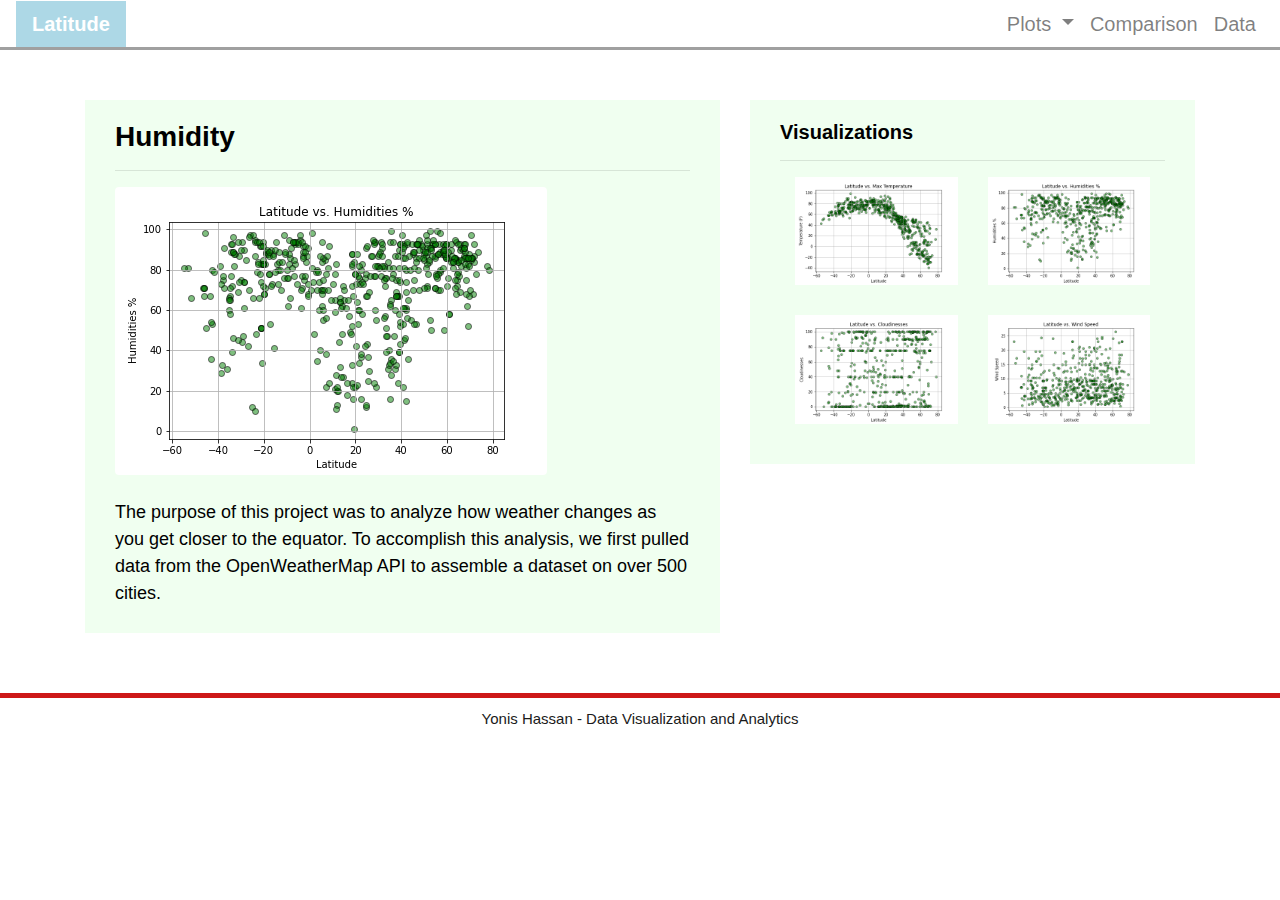
<file: html/humidity.html>
<!DOCTYPE html>
<html>

<head>
  <meta charset="utf-8" />
  <title>Weather Dashboard</title>
  <link rel="stylesheet" href="https://stackpath.bootstrapcdn.com/bootstrap/4.3.1/css/bootstrap.min.css"
    integrity="sha384-ggOyR0iXCbMQv3Xipma34MD+dH/1fQ784/j6cY/iJTQUOhcWr7x9JvoRxT2MZw1T" crossorigin="anonymous">
  <link rel="stylesheet" href="../style.css">
</head>

<body>

  <!-- Bootstrap JaveScript online resource  -->
  <script src="https://code.jquery.com/jquery-3.2.1.slim.min.js"
    integrity="sha384-KJ3o2DKtIkvYIK3UENzmM7KCkRr/rE9/Qpg6aAZGJwFDMVNA/GpGFF93hXpG5KkN"
    crossorigin="anonymous"></script>
  <script src="https://cdnjs.cloudflare.com/ajax/libs/popper.js/1.12.9/umd/popper.min.js"
    integrity="sha384-ApNbgh9B+Y1QKtv3Rn7W3mgPxhU9K/ScQsAP7hUibX39j7fakFPskvXusvfa0b4Q"
    crossorigin="anonymous"></script>
  <script src="https://maxcdn.bootstrapcdn.com/bootstrap/4.0.0/js/bootstrap.min.js"
    integrity="sha384-JZR6Spejh4U02d8jOt6vLEHfe/JQGiRRSQQxSfFWpi1MquVdAyjUar5+76PVCmYl"
    crossorigin="anonymous"></script>

  <!-- Navigation Section -->
  <div class="navigation">
    <nav class="navbar navbar-expand-lg navbar-light">
      <a class="navbar-brand" style="background-color: lightblue;" href="../index.html">Latitude</a>
      <button class="navbar-toggler  border border-white" type="button" data-toggle="collapse"
        data-target="#navbarNavDropdown" aria-controls="navbarNavDropdown" aria-expanded="false"
        aria-label="Toggle navigation">
        <span class="navbar-toggler-icon"></span>
      </button>
      <div class="collapse navbar-collapse" id="navbarNavDropdown">
        <ul class="navbar-nav ml-auto">
          <li class="nav-item dropdown">
            <a class="nav-link dropdown-toggle" href="#" id="navbarDropdownMenuLink" data-toggle="dropdown"
              aria-haspopup="true" aria-expanded="false">
              Plots
            </a>
            <div class="dropdown-menu" aria-labelledby="navbarDropdownMenuLink">
              <a class="dropdown-item" href="max_temp.html">Max Temperature</a>
              <a class="dropdown-item" href="humidity.html">Humidity</a>
              <a class="dropdown-item" href="cloudiness.html">Cloudiness</a>
              <a class="dropdown-item" href="wind_speed.html">Wind Speed</a>
            </div>
          </li>
          <li class="nav-item">
            <a class="nav-link" href="comparisons.html">Comparison</a>
          </li>
          <li class="nav-item">
            <a class="nav-link" href="data.html">Data</a>
          </li>
        </ul>
      </div>
    </nav>
  </div>

<!-- Page Section -->
<div class="container">
  <div class="row">
    <div class="col-lg-7 col-md-12">

<!-- Main Box  -->
      <div class="box">
        <h3 class="title">Humidity</h3>
        <hr/>
        <figure class="figure">
          <img src="../Img/Lat_Vs_Humidities.png" class="figure-img img-fluid rounded" alt="Humidity Graph"/>
        </figure>  
          <p>The purpose of this project was to analyze how weather changes as you get closer to the equator. To
          accomplish this analysis, we first pulled data from the OpenWeatherMap API to assemble a dataset on over
          500 cities.
        </p>
      </div>
    </div> 
    


<!--  Small Box gride -->
    <div class="col-lg-5 col-md-12">
      <div class="box">
        <h5 class="title">Visualizations</h5>
        <hr>
        <div class="container">
          <div class="row" style="padding-bottom: 30px;">
            <div class="col-6">
              <a href="max_temp.html">
                <img class="panel" src="../Img/Lat_Vs_Max_Temp.png" alt="Lat Vs Max Temperature img">
              </a>
            </div>
            <div class="col-6">
              <a href="humidity.html">
                <img class="panel" src="../Img/Lat_Vs_Humidities.png" alt=" Lat Vs Humidity img">
              </a>
            </div>
          </div>
          <div class="row" style="padding-bottom: 30px;">
            <div class="col-6">
              <a href="cloudiness.html">
                <img class="panel" src="../Img/Lat_Vs_Cloudinesses.png" alt=" Lat Vs Cloudiness img">
              </a>
            </div>
            <div class="col-6">
              <a href="wind_speed.html">
                <img class="panel" src="../Img/Lat_Vs_Wind Speed.png" alt="Lat Vs Wind Speed img">
              </a>
            </div>
          </div>

          
        </div>
      </div>
    </div>

  </div>
</div>  





<!-- Foot note -->

  <footer>
    <div class="footer"> Yonis Hassan - Data Visualization and Analytics </div>
  </footer>

  </body>
  
  </html>
</file>
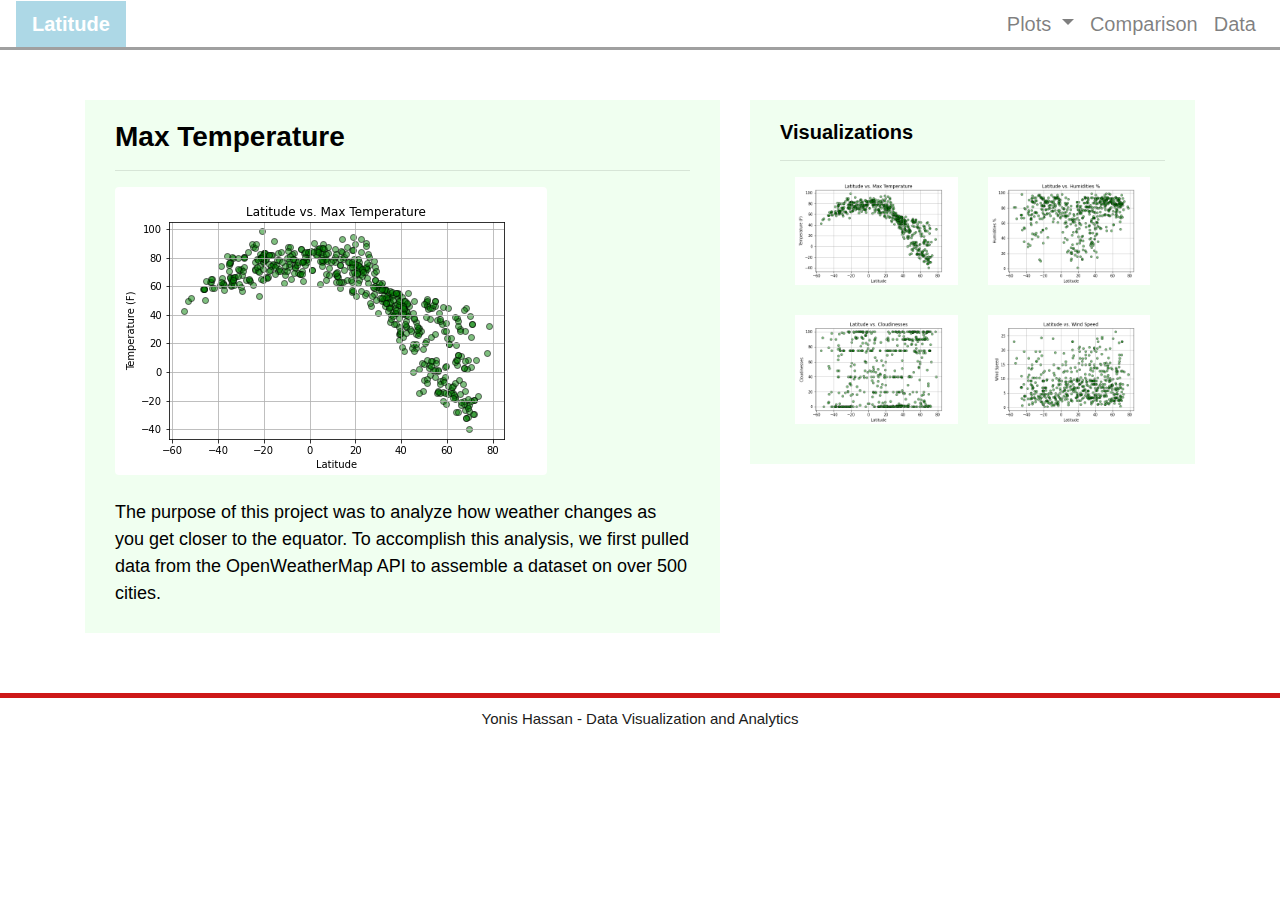
<file: html/max_temp.html>
<!DOCTYPE html>
<html>

<head>
  <meta charset="utf-8" />
  <title>Weather Dashboard</title>
  <link rel="stylesheet" href="https://stackpath.bootstrapcdn.com/bootstrap/4.3.1/css/bootstrap.min.css"
    integrity="sha384-ggOyR0iXCbMQv3Xipma34MD+dH/1fQ784/j6cY/iJTQUOhcWr7x9JvoRxT2MZw1T" crossorigin="anonymous">
  <link rel="stylesheet" href="../style.css">
</head>

<body>

  <!-- Bootstrap JaveScript online resource  -->
  <script src="https://code.jquery.com/jquery-3.2.1.slim.min.js"
    integrity="sha384-KJ3o2DKtIkvYIK3UENzmM7KCkRr/rE9/Qpg6aAZGJwFDMVNA/GpGFF93hXpG5KkN"
    crossorigin="anonymous"></script>
  <script src="https://cdnjs.cloudflare.com/ajax/libs/popper.js/1.12.9/umd/popper.min.js"
    integrity="sha384-ApNbgh9B+Y1QKtv3Rn7W3mgPxhU9K/ScQsAP7hUibX39j7fakFPskvXusvfa0b4Q"
    crossorigin="anonymous"></script>
  <script src="https://maxcdn.bootstrapcdn.com/bootstrap/4.0.0/js/bootstrap.min.js"
    integrity="sha384-JZR6Spejh4U02d8jOt6vLEHfe/JQGiRRSQQxSfFWpi1MquVdAyjUar5+76PVCmYl"
    crossorigin="anonymous"></script>

  <!-- Navigation Section -->
  <div class="navigation">
    <nav class="navbar navbar-expand-lg navbar-light">
      <a class="navbar-brand" style="background-color: lightblue;" href="../index.html">Latitude</a>
      <button class="navbar-toggler  border border-white" type="button" data-toggle="collapse"
        data-target="#navbarNavDropdown" aria-controls="navbarNavDropdown" aria-expanded="false"
        aria-label="Toggle navigation">
        <span class="navbar-toggler-icon"></span>
      </button>
      <div class="collapse navbar-collapse" id="navbarNavDropdown">
        <ul class="navbar-nav ml-auto">
          <li class="nav-item dropdown">
            <a class="nav-link dropdown-toggle" href="#" id="navbarDropdownMenuLink" data-toggle="dropdown"
              aria-haspopup="true" aria-expanded="false">
              Plots
            </a>
            <div class="dropdown-menu" aria-labelledby="navbarDropdownMenuLink">
              <a class="dropdown-item" href="max_temp.html">Max Temperature</a>
              <a class="dropdown-item" href="humidity.html">Humidity</a>
              <a class="dropdown-item" href="cloudiness.html">Cloudiness</a>
              <a class="dropdown-item" href="wind_speed.html">Wind Speed</a>
            </div>
          </li>
          <li class="nav-item">
            <a class="nav-link" href="comparisons.html">Comparison</a>
          </li>
          <li class="nav-item">
            <a class="nav-link" href="data.html">Data</a>
          </li>
        </ul>
      </div>
    </nav>
  </div>

<!-- Page Section -->
<div class="container">
  <div class="row">
    <div class="col-lg-7 col-md-12">

<!-- Main Box  -->
      <div class="box">
        <h3 class="title">Max Temperature</h3>
        <hr/>
        <figure class="figure">
          <img src="../Img/Lat_Vs_Max_Temp.png" class="figure-img img-fluid rounded" alt="Temp Graph"/>
        </figure>  
          <p>The purpose of this project was to analyze how weather changes as you get closer to the equator. To
          accomplish this analysis, we first pulled data from the OpenWeatherMap API to assemble a dataset on over
          500 cities.
        </p>
      </div>
    </div> 
    


<!--  Small Box gride -->
    <div class="col-lg-5 col-md-12">
      <div class="box">
        <h5 class="title">Visualizations</h5>
        <hr>
        <div class="container">
          <div class="row" style="padding-bottom: 30px;">
            <div class="col-6">
              <a href="max_temp.html">
                <img class="panel" src="../Img/Lat_Vs_Max_Temp.png" alt="Lat Vs Max Temperature img">
              </a>
            </div>
            <div class="col-6">
              <a href="humidity.html">
                <img class="panel" src="../Img/Lat_Vs_Humidities.png" alt=" Lat Vs Humidity img">
              </a>
            </div>
          </div>
          <div class="row" style="padding-bottom: 30px;">
            <div class="col-6">
              <a href="cloudiness.html">
                <img class="panel" src="../Img/Lat_Vs_Cloudinesses.png" alt=" Lat Vs Cloudiness img">
              </a>
            </div>
            <div class="col-6">
              <a href="wind_speed.html">
                <img class="panel" src="../Img/Lat_Vs_Wind Speed.png" alt="Lat Vs Wind Speed img">
              </a>
            </div>
          </div>

          
        </div>
      </div>
    </div>

  </div>
</div>  





<!-- Foot note -->

  <footer>
    <div class="footer"> Yonis Hassan - Data Visualization and Analytics </div>
  </footer>

  </body>
  
  </html>
</file>
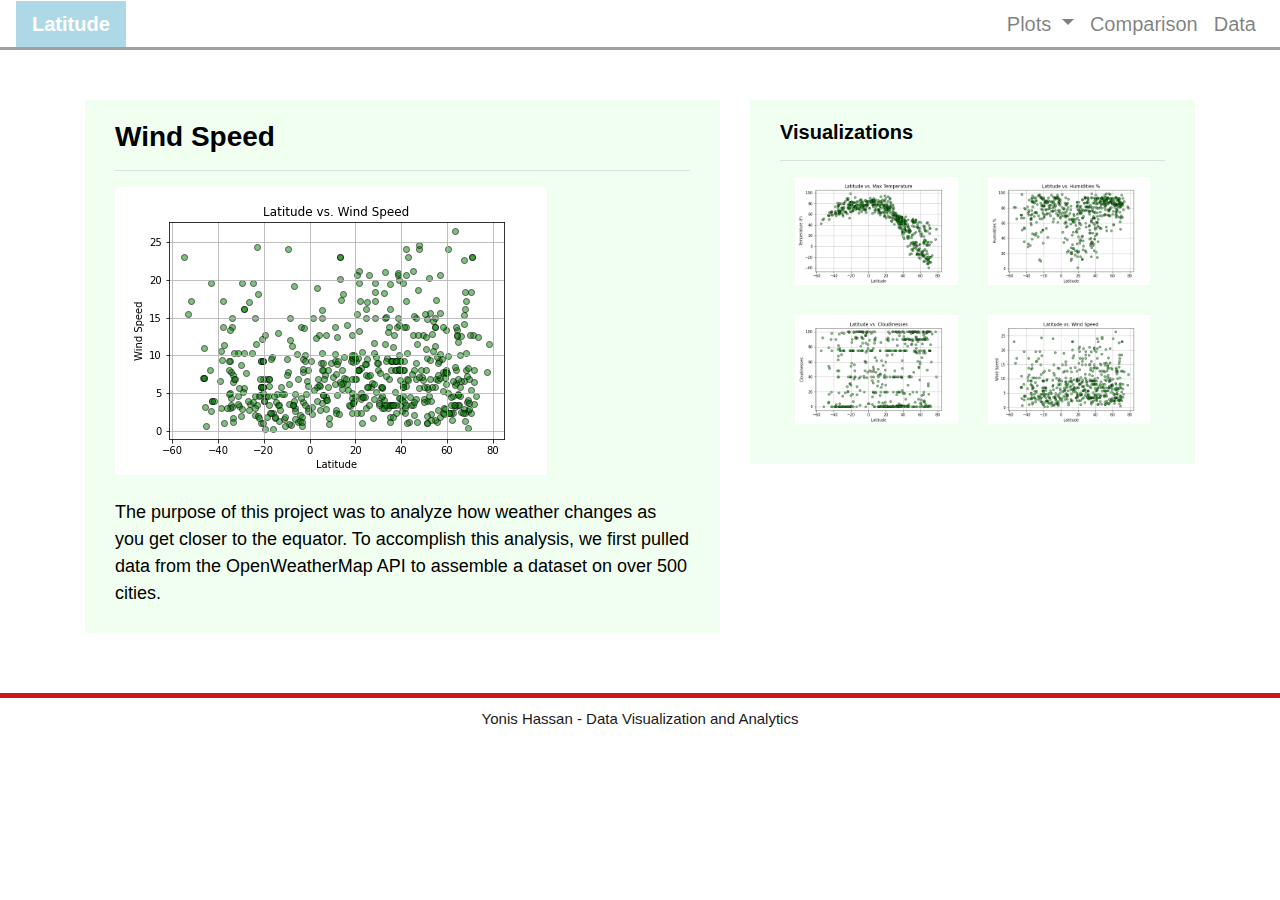
<file: html/wind_speed.html>
<!DOCTYPE html>
<html>

<head>
  <meta charset="utf-8" />
  <title>Weather Dashboard</title>
  <link rel="stylesheet" href="https://stackpath.bootstrapcdn.com/bootstrap/4.3.1/css/bootstrap.min.css"
    integrity="sha384-ggOyR0iXCbMQv3Xipma34MD+dH/1fQ784/j6cY/iJTQUOhcWr7x9JvoRxT2MZw1T" crossorigin="anonymous">
  <link rel="stylesheet" href="../style.css">
</head>

<body>

  <!-- Bootstrap JaveScript online resource  -->
  <script src="https://code.jquery.com/jquery-3.2.1.slim.min.js"
    integrity="sha384-KJ3o2DKtIkvYIK3UENzmM7KCkRr/rE9/Qpg6aAZGJwFDMVNA/GpGFF93hXpG5KkN"
    crossorigin="anonymous"></script>
  <script src="https://cdnjs.cloudflare.com/ajax/libs/popper.js/1.12.9/umd/popper.min.js"
    integrity="sha384-ApNbgh9B+Y1QKtv3Rn7W3mgPxhU9K/ScQsAP7hUibX39j7fakFPskvXusvfa0b4Q"
    crossorigin="anonymous"></script>
  <script src="https://maxcdn.bootstrapcdn.com/bootstrap/4.0.0/js/bootstrap.min.js"
    integrity="sha384-JZR6Spejh4U02d8jOt6vLEHfe/JQGiRRSQQxSfFWpi1MquVdAyjUar5+76PVCmYl"
    crossorigin="anonymous"></script>

  <!-- Navigation Section -->
  <div class="navigation">
    <nav class="navbar navbar-expand-lg navbar-light">
      <a class="navbar-brand" style="background-color: lightblue;" href="../index.html">Latitude</a>
      <button class="navbar-toggler  border border-white" type="button" data-toggle="collapse"
        data-target="#navbarNavDropdown" aria-controls="navbarNavDropdown" aria-expanded="false"
        aria-label="Toggle navigation">
        <span class="navbar-toggler-icon"></span>
      </button>
      <div class="collapse navbar-collapse" id="navbarNavDropdown">
        <ul class="navbar-nav ml-auto">
          <li class="nav-item dropdown">
            <a class="nav-link dropdown-toggle" href="#" id="navbarDropdownMenuLink" data-toggle="dropdown"
              aria-haspopup="true" aria-expanded="false">
              Plots
            </a>
            <div class="dropdown-menu" aria-labelledby="navbarDropdownMenuLink">
              <a class="dropdown-item" href="max_temp.html">Max Temperature</a>
              <a class="dropdown-item" href="humidity.html">Humidity</a>
              <a class="dropdown-item" href="cloudiness.html">Cloudiness</a>
              <a class="dropdown-item" href="wind_speed.html">Wind Speed</a>
            </div>
          </li>
          <li class="nav-item">
            <a class="nav-link" href="comparisons.html">Comparison</a>
          </li>
          <li class="nav-item">
            <a class="nav-link" href="data.html">Data</a>
          </li>
        </ul>
      </div>
    </nav>
  </div>

<!-- Page Section -->
<div class="container">
  <div class="row">
    <div class="col-lg-7 col-md-12">

<!-- Main Box  -->
      <div class="box">
        <h3 class="title">Wind Speed</h3>
        <hr/>
        <figure class="figure">
          <img src="../Img/Lat_Vs_Wind Speed.png" class="figure-img img-fluid rounded" alt="Wind Speed Graph"/>
        </figure>  
          <p>The purpose of this project was to analyze how weather changes as you get closer to the equator. To
          accomplish this analysis, we first pulled data from the OpenWeatherMap API to assemble a dataset on over
          500 cities.
        </p>
      </div>
    </div> 

<!--  Small Box gride -->
    <div class="col-lg-5 col-md-12">
      <div class="box">
        <h5 class="title">Visualizations</h5>
        <hr>
        <div class="container">
          <div class="row" style="padding-bottom: 30px;">
            <div class="col-6">
              <a href="max_temp.html">
                <img class="panel" src="../Img/Lat_Vs_Max_Temp.png" alt="Lat Vs Max Temperature img">
              </a>
            </div>
            <div class="col-6">
              <a href="humidity.html">
                <img class="panel" src="../Img/Lat_Vs_Humidities.png" alt=" Lat Vs Humidity img">
              </a>
            </div>
          </div>
          <div class="row" style="padding-bottom: 30px;">
            <div class="col-6">
              <a href="cloudiness.html">
                <img class="panel" src="../Img/Lat_Vs_Cloudinesses.png" alt=" Lat Vs Cloudiness img">
              </a>
            </div>
            <div class="col-6">
              <a href="wind_speed.html">
                <img class="panel" src="../Img/Lat_Vs_Wind Speed.png" alt="Lat Vs Wind Speed img">
              </a>
            </div>
          </div>

          
        </div>
      </div>
    </div>

  </div>
</div>  





<!-- Foot note -->

  <footer>
    <div class="footer"> Yonis Hassan - Data Visualization and Analytics </div>
  </footer>

  </body>
  
  </html>
</file>
<file: style.css>
/* Nav Bar */
.navbar {
  max-height: 50px;
  border-bottom-style: solid;
  border-bottom-width: 3px;
  border-bottom-color: rgb(160, 160, 160);
}
.navigation .navbar-brand {
  color: white;
  margin-left: 0px;
  padding: inherit;
  font-weight: bold;
  background-color: red;
  font-family: Verdana, Arial, Helvetica, sans-serif;
}
.navbar {
  background-color: rgb(255, 255, 255);
  font-size: 25px; 
}
.active, .dropdown-menu .dropdown-item:active a:hover {
  background-color: black !important;
}
.dropdown-item {
  color: rgb(94, 123, 250) !important;
}
.dropdown .dropdown-menu .dropdown-item:active, .dropdown .dropdown-menu .dropdown-item:hover {
  color: #3e6bdf !important;
}

.nav-link:hover {
  background-blend-mode: lighten;
  color: #3e6bdf !important;
 }

.navbar-brand:hover {
color: #3e6bdf !important;
}

a {
  color: black;
  font-size: 20px;
}

/* Drop Drown in Nav */
@media(max-width: 992px) {
  .navbar-expand-lg {
  background-color: #567fe7 !important;
  }
  .navbar {
    max-height: none;
    padding: inherit;
  }
  .navbar div {
    margin: inherit;
    background-color: rgb(232, 8, 8);
  }
  .navbar-brand {
    padding: 10px !important;
  }
  button{
    margin-right: 30px;
  }
  button:focus {
    outline: 1px dotted;
    outline: auto 5px;
  }
}


/* Body Elements */

/* Title */
.title {
  color: black;
  font-family: Verdana, Arial, Helvetica, sans-serif;
  font-weight: bolder;
  padding-top: 10px;
}

/* Paragraphs */
p {
  color: rgb(0, 0, 0);
  font-family: Arial, Helvetica, sans-serif;
  font-size: 18px;
}

/* Images */
img{
  width:100% !important;
  height:100% !important;
}
.active, .panel:hover {
  border-color:black;
  border-style: solid;
  
}
.vizualization {
  width:70% !important;
  height:70% !important;
  padding-right: 15px;
}

/* Boxes */
.box {
  margin-top: 50px;
  margin-bottom: 60px;
  padding: 10px 30px 10px;
  color: #940535;
  background-color: honeydew;
}

/* Footer */
footer {
  border-top-style: solid;
  border-top-width: 5px;
  border-top-color: #cd1818;
  color: rgb(26, 26, 26);
  min-height: 30px;
  font-family: Arial, Helvetica, sans-serif;
  font-size: 15px;
  text-align: center;
  width: 100%;
  padding-top: 10px;
  }
</file>
